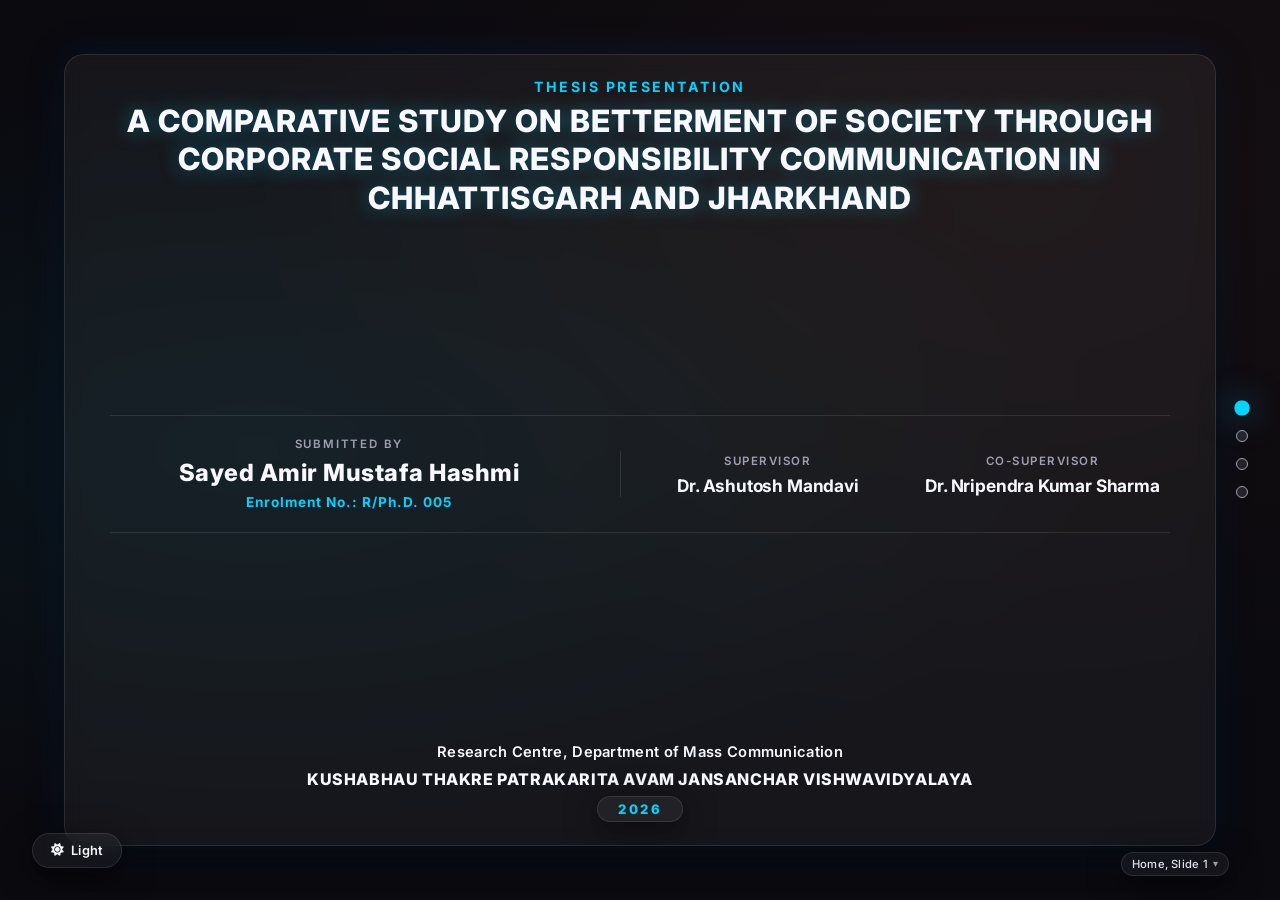
<file: index.html>
<!DOCTYPE html>
<html lang="en" data-theme="dark">
<head>
    <meta charset="UTF-8">
    <meta name="viewport" content="width=device-width, initial-scale=1.0">
    <title>Thesis Presentation | Sayed Amir Mustafa Hashmi</title>
    
    <!-- Google Fonts -->
    <link href="https://fonts.googleapis.com/css2?family=Inter:wght@300;400;500;600;700;800&display=swap" rel="stylesheet">
    
    <!-- Font Awesome -->
    <link rel="stylesheet" href="https://cdnjs.cloudflare.com/ajax/libs/font-awesome/6.0.0-beta3/css/all.min.css">
    
    <!-- Custom CSS -->
    <link rel="stylesheet" href="assets/css/style.css">
    
    <style>
        /* Specific Homepage Styles */
        .chapter-card {
            text-decoration: none;
            color: var(--text-main);
            display: flex;
            flex-direction: column;
            align-items: center;
            text-align: center;
            gap: 1rem;
        }
        
        .chapter-icon {
            font-size: 3rem;
            color: var(--accent-jh);
            text-shadow: var(--accent-glow-jh);
            margin-bottom: 1rem;
        }
        
        .chapter-num {
            font-size: 0.9rem;
            font-weight: 700;
            color: var(--text-muted);
            letter-spacing: 2px;
        }
        
        /* ── Slide 1 Maximized Viewport Styling (~90% Width & Height) ── */
        #slide-1 {
            height: 100vh;
            max-height: 100vh;
            padding: 3vh 3vw;
            display: flex;
            justify-content: center;
            align-items: center;
            box-sizing: border-box;
            overflow: hidden;
        }

        #slide-1 .thesis-hero-card {
            width: 90vw;
            max-width: 1600px;
            height: 88vh;
            max-height: 88vh;
            padding: clamp(1rem, 2.5vh, 2.4rem) clamp(1.2rem, 3.5vw, 3.5rem);
            display: flex;
            flex-direction: column;
            justify-content: space-between;
            align-items: center;
            text-align: center;
            box-sizing: border-box;
            border-radius: 20px;
            box-shadow: var(--card-shadow), 0 0 40px rgba(0, 102, 204, 0.15);
            overflow: hidden;
            position: relative;
        }

        #slide-1 .hero-card-header {
            width: 100%;
            display: flex;
            flex-direction: column;
            align-items: center;
        }

        #slide-1 .slide-subtitle {
            margin-bottom: clamp(0.2rem, 0.8vh, 0.6rem);
            text-transform: uppercase;
            letter-spacing: clamp(1.5px, 0.2vw, 3px);
            font-size: clamp(0.85rem, 1.1vw, 1.25rem);
            color: var(--accent-cg);
            font-weight: 700;
        }

        #slide-1 .slide-title {
            color: var(--text-main);
            max-width: 1450px;
            font-size: clamp(1.5rem, 2.4vw, 2.8rem);
            line-height: 1.25;
            letter-spacing: clamp(0.4px, 0.08vw, 1.2px);
            margin-bottom: 0;
            font-weight: 800;
            text-shadow: var(--neon-glow);
            text-transform: uppercase;
        }

        #slide-1 .hero-card-body {
            width: 100%;
            display: grid;
            grid-template-columns: 1fr 1.15fr;
            gap: clamp(1rem, 2.5vw, 3.5rem);
            align-items: center;
            padding: clamp(0.8rem, 2vh, 1.8rem) 0;
            border-top: 1px solid var(--bg-glass-border);
            border-bottom: 1px solid var(--bg-glass-border);
            margin: clamp(0.4rem, 1.2vh, 1.2rem) 0;
        }

        #slide-1 .scholar-block {
            text-align: center;
            display: flex;
            flex-direction: column;
            justify-content: center;
            align-items: center;
        }

        #slide-1 .scholar-block .block-label {
            font-size: clamp(0.72rem, 0.85vw, 0.95rem);
            color: var(--text-muted);
            text-transform: uppercase;
            letter-spacing: 1.8px;
            margin-bottom: 0.25rem;
            font-weight: 600;
        }

        #slide-1 .scholar-block h3 {
            font-size: clamp(1.3rem, 1.85vw, 2.1rem);
            font-weight: 800;
            margin-bottom: 0.2rem;
            color: var(--text-main);
            letter-spacing: 0.5px;
        }

        #slide-1 .scholar-block .scholar-enrolment {
            color: var(--accent-cg);
            font-weight: 700;
            font-size: clamp(0.85rem, 1.05vw, 1.2rem);
            letter-spacing: 1px;
            margin: 0;
        }

        #slide-1 .supervisors-block {
            display: grid;
            grid-template-columns: 1fr 1fr;
            gap: clamp(0.8rem, 1.5vw, 2rem);
            text-align: center;
            border-left: 1px solid var(--bg-glass-border);
            padding-left: clamp(0.8rem, 1.5vw, 2rem);
        }

        #slide-1 .supervisor-item .block-label {
            font-size: clamp(0.72rem, 0.85vw, 0.95rem);
            color: var(--text-muted);
            text-transform: uppercase;
            letter-spacing: 1.5px;
            margin-bottom: 0.25rem;
            font-weight: 600;
        }

        #slide-1 .supervisor-item h4 {
            font-size: clamp(1.05rem, 1.35vw, 1.5rem);
            color: var(--text-main);
            font-weight: 700;
            margin: 0;
            line-height: 1.3;
        }

        #slide-1 .institution-block {
            width: 100%;
            display: flex;
            flex-direction: column;
            align-items: center;
            padding-top: clamp(0.3rem, 1vh, 0.8rem);
        }

        #slide-1 .institution-block .dept-text {
            font-weight: 600;
            font-size: clamp(0.9rem, 1.15vw, 1.3rem);
            color: var(--text-main);
            margin-bottom: 0.25rem;
            letter-spacing: 0.3px;
        }

        #slide-1 .institution-block .univ-text {
            font-weight: 800;
            font-size: clamp(0.95rem, 1.25vw, 1.45rem);
            letter-spacing: 0.6px;
            text-transform: uppercase;
            color: var(--text-main);
            margin-bottom: 0.4rem;
            line-height: 1.3;
        }

        #slide-1 .institution-block .year-badge {
            display: inline-block;
            font-weight: 800;
            font-size: clamp(0.82rem, 1vw, 1.15rem);
            color: var(--accent-cg);
            letter-spacing: 2.5px;
            padding: 0.25rem 1.25rem;
            background: var(--bg-glass);
            border: 1px solid var(--bg-glass-border);
            border-radius: 25px;
            box-shadow: var(--card-shadow);
        }

        /* Responsive Breakpoints for Tablet & Mobile */
        @media (max-width: 900px) {
            #slide-1 .hero-card-body {
                grid-template-columns: 1fr;
                gap: 0.8rem;
            }
            #slide-1 .supervisors-block {
                border-left: none;
                padding-left: 0;
                border-top: 1px solid var(--bg-glass-border);
                padding-top: 0.6rem;
            }
        }

        @media (max-width: 768px) {
            #slide-1 {
                height: auto !important;
                min-height: 100vh !important;
                max-height: none !important;
                padding: 1.5rem 1rem !important;
                overflow-y: auto !important;
            }

            #slide-1 .thesis-hero-card {
                width: 100% !important;
                height: auto !important;
                max-height: none !important;
                padding: 1.2rem 1rem !important;
            }

            #slide-1 .supervisors-block {
                grid-template-columns: 1fr !important;
                gap: 0.5rem !important;
            }
        }
        .university-logo {
            filter: var(--logo-filter);
            transition: filter 0.4s ease;
        }
    </style>
</head>
<body>

    <div class="slide-container">
        
        <!-- Slide 1: Hero Section -->
        <section class="slide" id="slide-1">
            <div class="glass-card thesis-hero-card">
                <div class="hero-card-header">
                    <h2 class="slide-subtitle">Thesis Presentation</h2>
                    <h1 class="slide-title">
                        A COMPARATIVE STUDY ON BETTERMENT OF SOCIETY THROUGH CORPORATE SOCIAL RESPONSIBILITY COMMUNICATION IN CHHATTISGARH AND JHARKHAND
                    </h1>
                </div>
                
                <div class="hero-card-body">
                    <div class="scholar-block">
                        <p class="block-label">Submitted by</p>
                        <h3>Sayed Amir Mustafa Hashmi</h3>
                        <p class="scholar-enrolment">Enrolment No.: R/Ph.D. 005</p>
                    </div>
                    
                    <div class="supervisors-block">
                        <div class="supervisor-item">
                            <p class="block-label">Supervisor</p>
                            <h4>Dr. Ashutosh Mandavi</h4>
                        </div>
                        <div class="supervisor-item">
                            <p class="block-label">Co-Supervisor</p>
                            <h4>Dr. Nripendra Kumar Sharma</h4>
                        </div>
                    </div>
                </div>
                
                <div class="institution-block">
                    <p class="dept-text">
                        Research Centre, Department of Mass Communication
                    </p>
                    <p class="univ-text">
                        Kushabhau Thakre Patrakarita Avam Jansanchar Vishwavidyalaya
                    </p>
                    <span class="year-badge">
                        2026
                    </span>
                </div>
            </div>
        </section>

        <!-- Slide 2: Chapter Cards -->
        <section class="slide" id="thesis-structure">
            <h2 class="slide-title">Thesis Structure</h2>
            
            <div class="grid-7">
                <a href="chapter-01.html" class="glass-card chapter-card">
                    <div class="chapter-icon"><i class="fas fa-book-open"></i></div>
                    <div class="chapter-num">CHAPTER 01</div>
                    <h3>Introduction</h3>
                    <p style="font-size: 0.9rem; color: var(--text-muted);">CSR in India, state profiles, rationale</p>
                </a>
                
                <a href="chapter-02.html" class="glass-card chapter-card">
                    <div class="chapter-icon"><i class="fas fa-book-reader"></i></div>
                    <div class="chapter-num">CHAPTER 02</div>
                    <h3>Review of Literature</h3>
                    <p style="font-size: 0.9rem; color: var(--text-muted);">Theoretical evolution, research gaps</p>
                </a>
                
                <a href="chapter-03.html" class="glass-card chapter-card">
                    <div class="chapter-icon"><i class="fas fa-network-wired"></i></div>
                    <div class="chapter-num">CHAPTER 03</div>
                    <h3>Theoretical Framework</h3>
                    <p style="font-size: 0.9rem; color: var(--text-muted);">4 theories, Five-Pillar Framework</p>
                </a>
                
                <a href="chapter-04.html" class="glass-card chapter-card">
                    <div class="chapter-icon"><i class="fas fa-bullseye"></i></div>
                    <div class="chapter-num">CHAPTER 04</div>
                    <h3>Objectives & Hypotheses</h3>
                    <p style="font-size: 0.9rem; color: var(--text-muted);">5 objectives, 5 hypotheses</p>
                </a>
                
                <a href="chapter-05.html" class="glass-card chapter-card">
                    <div class="chapter-icon"><i class="fas fa-microscope"></i></div>
                    <div class="chapter-num">CHAPTER 05</div>
                    <h3>Research Methodology</h3>
                    <p style="font-size: 0.9rem; color: var(--text-muted);">Mixed-methods, 10 districts</p>
                </a>
                
                <a href="chapter-06.html" class="glass-card chapter-card" style="border-color: var(--accent-cg); box-shadow: var(--neon-glow);">
                    <div class="chapter-icon"><i class="fas fa-chart-pie" style="color: var(--accent-cg); text-shadow: var(--accent-glow-cg);"></i></div>
                    <div class="chapter-num">CHAPTER 06</div>
                    <h3>Data Analysis</h3>
                    <p style="font-size: 0.9rem; color: var(--text-muted);">400 surveys, 5 hypotheses tested</p>
                </a>
                
                <a href="chapter-07.html" class="glass-card chapter-card">
                    <div class="chapter-icon"><i class="fas fa-award"></i></div>
                    <div class="chapter-num">CHAPTER 07</div>
                    <h3>Findings & Conclusions</h3>
                    <p style="font-size: 0.9rem; color: var(--text-muted);">Key findings, recommendations</p>
                </a>
                
                <a href="appendices.html#fieldwork-gallery-slide" class="glass-card chapter-card">
                    <div class="chapter-icon"><i class="fas fa-camera"></i></div>
                    <div class="chapter-num">GALLERY</div>
                    <h3>Fieldwork Photographs</h3>
                    <p style="font-size: 0.9rem; color: var(--text-muted);">Fieldwork photographs from Chhattisgarh and Jharkhand</p>
                </a>
            </div>
        </section>

        <!-- Slide 3: Resource Cards -->
        <section class="slide" id="slide-3">
            <h2 class="slide-title">Additional Resources</h2>
            
            <div class="grid-3" style="margin-top: 2rem;">
                <a href="appendices.html" class="resource-card" data-gradient="pink">
                    <div class="resource-glow"></div>
                    <div class="resource-content">
                        <div class="resource-icon">📄</div>
                        <div>
                            <h3>Appendices</h3>
                            <p>Survey questionnaire, CSR expenditure data, Section 135</p>
                        </div>
                    </div>
                </a>
                
                <a href="bibliography.html" class="resource-card" data-gradient="cyan">
                    <div class="resource-glow"></div>
                    <div class="resource-content">
                        <div class="resource-icon">📚</div>
                        <div>
                            <h3>Bibliography</h3>
                            <p>164+ academic and policy references</p>
                        </div>
                    </div>
                </a>
                
                <a href="academic-engagements.html" class="resource-card" data-gradient="purple">
                    <div class="resource-glow"></div>
                    <div class="resource-content">
                        <div class="resource-icon">🎓</div>
                        <div>
                            <h3>Academic Engagements</h3>
                            <p>Publications and conference presentations</p>
                        </div>
                    </div>
                </a>
            </div>
        </section>

        <!-- Slide 4: Research Summary -->
        <section class="slide" id="slide-4" style="padding: 2rem; display: flex; flex-direction: column; justify-content: center; align-items: center;">
            <h2 class="slide-title" style="margin-bottom: 0.5rem; font-size: 2rem;">Research Summary — At a Glance</h2>
            
            <style>
                .summary-grid {
                    display: grid;
                    grid-template-columns: repeat(4, 1fr);
                    gap: 0.8rem;
                    width: 100%;
                    max-width: 1100px;
                    margin: 1.5rem auto 0 auto;
                }
                .summary-card {
                    position: relative;
                    min-height: 140px;
                    padding: 0.5rem;
                    display: flex;
                    flex-direction: column;
                    justify-content: center;
                    border: 1px solid var(--bg-glass-border);
                }
                .summary-card .default-state {
                    transition: opacity 0.3s ease, transform 0.3s ease;
                    opacity: 1;
                    transform: translateY(0);
                    display: flex;
                    flex-direction: column;
                    align-items: center;
                    text-align: center;
                    width: 100%;
                }
                .summary-card .hover-state {
                    position: absolute;
                    top: 50%;
                    left: 50%;
                    transform: translate(-50%, -50%) scale(0.9);
                    opacity: 0;
                    width: 95%;
                    transition: opacity 0.3s ease, transform 0.3s ease;
                    pointer-events: none;
                    display: flex;
                    flex-direction: column;
                    align-items: center;
                    text-align: center;
                }
                .summary-card:hover .default-state {
                    opacity: 0;
                    transform: translateY(-10px);
                }
                .summary-card:hover .hover-state {
                    opacity: 1;
                    transform: translate(-50%, -50%) scale(1);
                    pointer-events: auto;
                }
                .summary-icon {
                    font-size: 2.2rem;
                    margin-bottom: 0.5rem;
                }
                .summary-title {
                    font-size: 0.85rem;
                    font-weight: 700;
                    color: var(--text-main);
                    text-transform: uppercase;
                    letter-spacing: 0.5px;
                    margin: 0;
                }
                .summary-hover-text {
                    font-size: 0.75rem;
                    line-height: 1.4;
                    color: var(--text-main);
                    margin: 0;
                }
                @media (max-width: 900px) {
                    .summary-grid {
                        grid-template-columns: repeat(3, 1fr);
                    }
                }
                @media (max-width: 600px) {
                    .summary-grid {
                        grid-template-columns: repeat(2, 1fr);
                    }
                }
            </style>

            <div class="summary-grid">
                <!-- 1. STUDY DESIGN -->
                <div class="glass-card hover-magnify summary-card">
                    <div class="default-state">
                        <div class="summary-icon">🔬</div>
                        <h3 class="summary-title">Study Design</h3>
                    </div>
                    <div class="hover-state">
                        <p class="summary-hover-text">Retrospective (FY18-19 to FY22-23)<br>Mixed-Methods (400 Surveys, 40 Interviews)<br>Comparative (CG vs JH, 10 Districts)</p>
                    </div>
                </div>

                <!-- 2. THEORETICAL FRAMEWORK -->
                <div class="glass-card hover-magnify summary-card">
                    <div class="default-state">
                        <div class="summary-icon">🏛️</div>
                        <h3 class="summary-title">Framework</h3>
                    </div>
                    <div class="hover-state">
                        <p class="summary-hover-text">4 Grand Theories (Stakeholder, Two-Way Symmetrical, Agenda-Setting, Diffusion)<br>5-Pillar Framework</p>
                    </div>
                </div>

                <!-- 3. RESEARCH OBJECTIVES -->
                <div class="glass-card hover-magnify summary-card">
                    <div class="default-state">
                        <div class="summary-icon">🎯</div>
                        <h3 class="summary-title">Objectives</h3>
                    </div>
                    <div class="hover-state">
                        <p class="summary-hover-text">Compare CG vs JH communication outcomes across Education, Healthcare, Environment, and Livelihood</p>
                    </div>
                </div>

                <!-- 4. KEY FINDINGS -->
                <div class="glass-card hover-magnify summary-card">
                    <div class="default-state">
                        <div class="summary-icon">📊</div>
                        <h3 class="summary-title">Key Findings</h3>
                    </div>
                    <div class="hover-state">
                        <p class="summary-hover-text">CES Gap: CG 2.67 vs JH 1.89 (d=1.24)<br>Verbal/Local: CG 58/80% vs JH 32/54%<br>QoL Gap: CG 80% vs JH 62%<br>Banking Sector Highest Satisfaction</p>
                    </div>
                </div>

                <!-- 5. HYPOTHESIS RESULTS -->
                <div class="glass-card hover-magnify summary-card">
                    <div class="default-state">
                        <div class="summary-icon">✅</div>
                        <h3 class="summary-title">Hypotheses</h3>
                    </div>
                    <div class="hover-state">
                        <p class="summary-hover-text">H₁: Supported<br>H₂: Supported<br>H₃: Partially Supported<br>H₄: Supported<br>H₅: Supported</p>
                    </div>
                </div>

                <!-- 6. RECOMMENDATIONS -->
                <div class="glass-card hover-magnify summary-card">
                    <div class="default-state">
                        <div class="summary-icon">💡</div>
                        <h3 class="summary-title">Recommendations</h3>
                    </div>
                    <div class="hover-state">
                        <p class="summary-hover-text">Companies: 4 recs<br>NGOs: 3 recs<br>MCA: 5 policy recs</p>
                    </div>
                </div>

                <!-- 7. CONTRIBUTIONS -->
                <div class="glass-card hover-magnify summary-card">
                    <div class="default-state">
                        <div class="summary-icon">🌟</div>
                        <h3 class="summary-title">Contributions</h3>
                    </div>
                    <div class="hover-state">
                        <p class="summary-hover-text">Theoretical: Five-Pillar Framework<br>Practical: CES Metric, Guidelines</p>
                    </div>
                </div>
            </div>
        </section>

    </div>

    <!-- Scripts -->
    <script src="assets/js/theme.js"></script>
    <script src="assets/js/main.js"></script>
    <script src="assets/js/slide-number.js"></script>
</body>
</html>
</file>
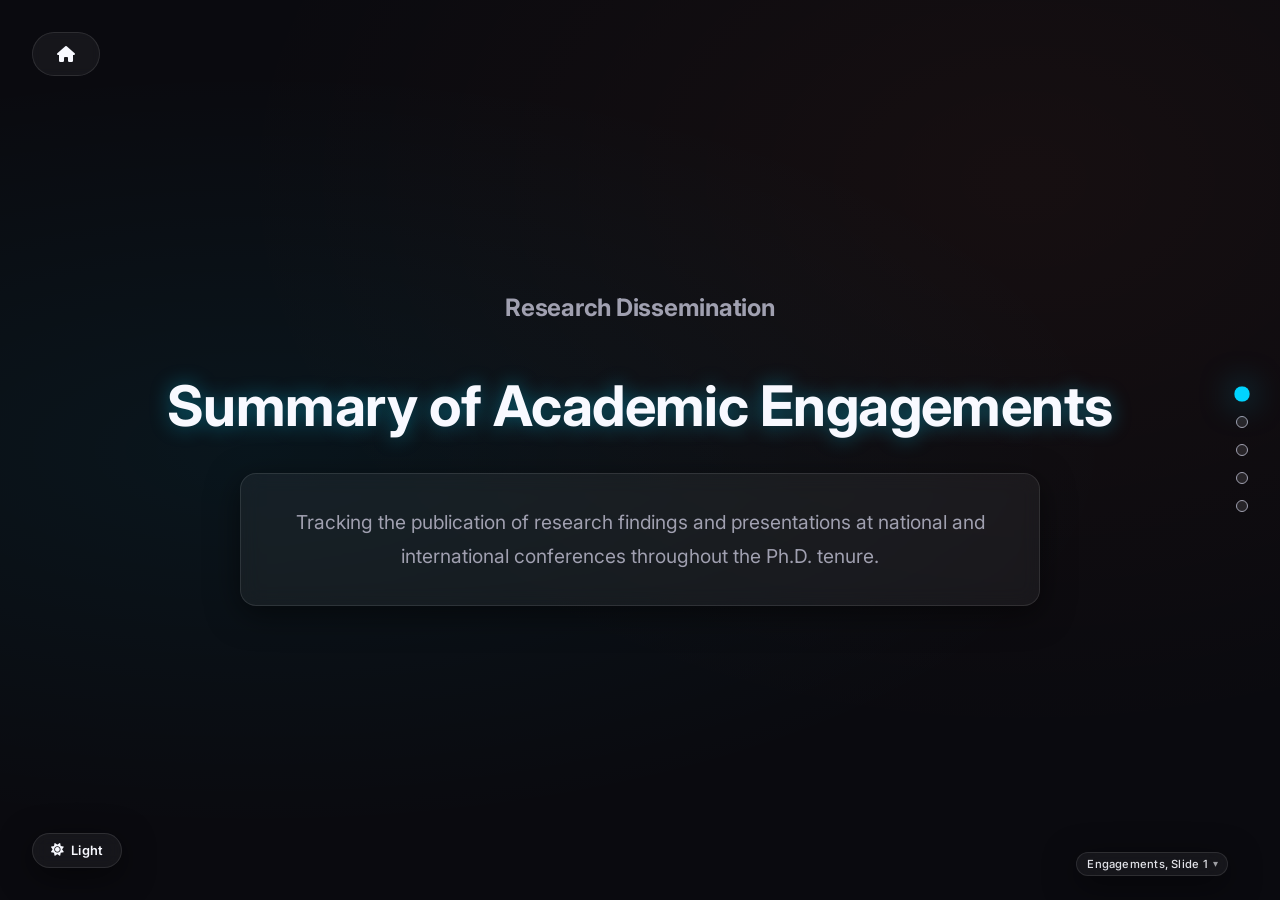
<file: academic-engagements.html>
<!DOCTYPE html>
<html lang="en" data-theme="dark">
<head>
    <meta charset="UTF-8">
    <meta name="viewport" content="width=device-width, initial-scale=1.0">
    <title>Academic Engagements | PhD Thesis Presentation</title>
    
    <link href="https://fonts.googleapis.com/css2?family=Inter:wght@300;400;500;600;700;800&display=swap" rel="stylesheet">
    <link rel="stylesheet" href="https://cdnjs.cloudflare.com/ajax/libs/font-awesome/6.0.0-beta3/css/all.min.css">
    <link rel="stylesheet" href="assets/css/style.css">
    
    <style>
        .report-table {
            width: 100%;
            border-collapse: collapse;
            background: var(--bg-glass);
            border-radius: 12px;
            overflow: hidden;
            box-shadow: var(--card-shadow);
        }
        
        .report-table th, .report-table td {
            padding: 0.8rem 1rem;
            text-align: left;
            border-bottom: 1px solid var(--bg-glass-border);
        }
        
        .report-table th {
            background: rgba(0, 102, 204, 0.15);
            font-weight: 700;
            color: var(--accent-cg);
        }
        
        .report-table tr:last-child td { border-bottom: none; }
        
        .pub-title {
            font-weight: 600;
            font-size: 1rem;
            color: var(--text-main);
            margin-bottom: 0.2rem;
        }
        
        .pub-journal {
            font-style: italic;
            color: var(--text-muted);
        }
        
        .pub-date {
            display: inline-block;
            background: rgba(255,255,255,0.1);
            padding: 0.2rem 0.6rem;
            border-radius: 4px;
            font-size: 0.85rem;
            margin-top: 0.5rem;
        }
        
        .doi-link {
            color: var(--accent-jh);
            text-decoration: none;
            display: inline-flex;
            align-items: center;
            gap: 0.3rem;
            margin-top: 0.5rem;
        }
        
        .doi-link:hover { text-decoration: underline; }
        
        .cert-grid {
            display: grid;
            grid-template-columns: repeat(auto-fill, minmax(200px, 1fr));
            gap: 1.5rem;
            width: 100%;
            max-width: 1000px;
        }
        
        .cert-item {
            background: var(--bg-primary);
            border: 1px solid var(--bg-glass-border);
            border-radius: 8px;
            padding: 1rem;
            text-align: center;
            transition: transform 0.3s ease;
        }
        
        .cert-item:hover { transform: translateY(-5px); box-shadow: var(--neon-glow); }
        
        .cert-icon {
            font-size: 3rem;
            color: var(--accent-cg);
            margin-bottom: 1rem;
        }
    </style>
</head>
<body>

    <a href="index.html#thesis-structure" class="back-btn"><i class="fas fa-home"></i></a>

    <div class="slide-container">
        
        <!-- Slide 1: Hero -->
        <section class="slide">
            <h2 class="slide-subtitle">Research Dissemination</h2>
            <h1 class="slide-title">Summary of Academic Engagements</h1>
            <div class="glass-card" style="text-align: center; max-width: 800px;">
                <p style="color: var(--text-muted); font-size: 1.2rem;">Tracking the publication of research findings and presentations at national and international conferences throughout the Ph.D. tenure.</p>
            </div>
        </section>

        <!-- Slide 2: PR 1 -->
        <section class="slide">
            <h2 class="slide-title">First Progress Report</h2>
            <h3 class="slide-subtitle">06/01/2024 to 06/07/2024</h3>
            
            <div style="width: 100%; max-width: 1000px;">
                <table class="report-table">
                    <thead>
                        <tr>
                            <th width="10%">S.No.</th>
                            <th width="60%">Publication Details</th>
                            <th width="30%">Type / Status</th>
                        </tr>
                    </thead>
                    <tbody>
                        <tr>
                            <td>1</td>
                            <td>
                                <div class="pub-title">Evaluating the Impact of CSR Messaging</div>
                                <div class="pub-journal">International Journal for Fundamental & Applied Research (IJFAR)</div>
                                <div class="pub-date"><i class="far fa-calendar-alt"></i> June 2024</div>
                                <a href="pdf/journals/csr-messaging-impact.pdf" download class="doi-link" style="margin-left: 15px;"><i class="fas fa-download"></i> Download PDF</a>
                            </td>
                            <td><span class="badge" style="background: rgba(40,167,69,0.2); color: var(--success-color);">Published</span></td>
                        </tr>
                        <tr>
                            <td>2</td>
                            <td>
                                <div class="pub-title">Communication Gaps in CSR Implementation</div>
                                <div class="pub-journal">International Journal for Fundamental & Applied Research (IJFAR)</div>
                                <div class="pub-date"><i class="far fa-calendar-alt"></i> June 2024</div>
                                <a href="pdf/journals/csr-communication-gaps.pdf" download class="doi-link" style="margin-left: 15px;"><i class="fas fa-download"></i> Download PDF</a>
                            </td>
                            <td><span class="badge" style="background: rgba(40,167,69,0.2); color: var(--success-color);">Published</span></td>
                        </tr>
                    </tbody>
                </table>
            </div>
        </section>

        <!-- Slide 3: PR 2 -->
        <section class="slide">
            <h2 class="slide-title">Second Progress Report</h2>
            <h3 class="slide-subtitle">07/07/2024 to 06/01/2025</h3>
            
            <div style="width: 100%; max-width: 1000px;">
                <table class="report-table">
                    <thead>
                        <tr>
                            <th width="10%">S.No.</th>
                            <th width="60%">Publication Details</th>
                            <th width="30%">Type / Status</th>
                        </tr>
                    </thead>
                    <tbody>
                        <tr>
                            <td>1</td>
                            <td>
                                <div class="pub-title">Digital Platforms and Public Engagement</div>
                                <div class="pub-journal">International Research & Reviews</div>
                                <div class="pub-date"><i class="far fa-calendar-alt"></i> September 2024</div>
                                <a href="pdf/journals/digital-platforms-public-engagement.pdf" download class="doi-link" style="margin-left: 15px;"><i class="fas fa-download"></i> Download PDF</a>
                            </td>
                            <td><span class="badge" style="background: rgba(40,167,69,0.2); color: var(--success-color);">Published</span></td>
                        </tr>
                        <tr>
                            <td>2</td>
                            <td>
                                <div class="pub-title">CSR Communication as a Tool for Public Awareness</div>
                                <div class="pub-journal">The Public (Peer-Reviewed Journal)</div>
                                <div class="pub-date"><i class="far fa-calendar-alt"></i> Oct-Dec 2024</div>
                                <a href="pdf/journals/csr-communication-public-awareness.pdf" download class="doi-link" style="margin-left: 15px;"><i class="fas fa-download"></i> Download PDF</a>
                            </td>
                            <td><span class="badge" style="background: rgba(40,167,69,0.2); color: var(--success-color);">Published</span></td>
                        </tr>
                    </tbody>
                </table>
            </div>
        </section>

        <!-- Slide 4: PR 3 -->
        <section class="slide">
            <h2 class="slide-title">Third Progress Report</h2>
            <h3 class="slide-subtitle">07/01/2025 to 06/07/2025</h3>
            
            <div style="width: 100%; max-width: 1000px;">
                <table class="report-table" style="font-size: 0.9rem;">
                    <thead>
                        <tr>
                            <th width="10%">S.No.</th>
                            <th width="60%">Publication Details</th>
                            <th width="30%">Type / Status</th>
                        </tr>
                    </thead>
                    <tbody>
                        <tr>
                            <td>1</td>
                            <td>
                                <div class="pub-title">CSR Communication and Tribal Empowerment in Chhattisgarh</div>
                                <div class="pub-journal">Gina Shodh Sangam</div>
                                <div class="pub-date"><i class="far fa-calendar-alt"></i> May 2025</div>
                                <a href="pdf/journals/csr-tribal-empowerment.pdf" download class="doi-link" style="margin-left: 15px;"><i class="fas fa-download"></i> Download PDF</a>
                            </td>
                            <td><span class="badge" style="background: rgba(40,167,69,0.2); color: var(--success-color);">Published</span></td>
                        </tr>
                        <tr>
                            <td>2</td>
                            <td>
                                <div class="pub-title">CSR Communication Strategies in Diversifying Teacher Training</div>
                                <div class="pub-journal">Book Chapter</div>
                                <div class="pub-date"><i class="far fa-calendar-alt"></i> April 2025</div>
                                <a href="pdf/journals/csr-teacher-training-book-chapter.pdf" download class="doi-link" style="margin-left: 15px;"><i class="fas fa-download"></i> Download PDF</a>
                            </td>
                            <td><span class="badge" style="background: rgba(0,102,204,0.2); color: var(--accent-cg);">Book Chapter</span></td>
                        </tr>
                        <tr>
                            <td>3</td>
                            <td>
                                <div class="pub-title">SPSS Approach to Data-Driven Sustainability</div>
                                <div class="pub-journal">Shodh Samalochan</div>
                                <div class="pub-date"><i class="far fa-calendar-alt"></i> March 2025</div>
                                <a href="pdf/journals/spss-data-sustainability.pdf" download class="doi-link" style="margin-left: 15px;"><i class="fas fa-download"></i> Download PDF</a>
                            </td>
                            <td><span class="badge" style="background: rgba(40,167,69,0.2); color: var(--success-color);">Published</span></td>
                        </tr>
                        <tr>
                            <td>4</td>
                            <td>
                                <div class="pub-title">CSR Communication Management for Sustainable Societal Development</div>
                                <div class="pub-journal">Book Chapter</div>
                                <div class="pub-date"><i class="far fa-calendar-alt"></i> March 2025</div>
                                <a href="pdf/journals/csr-communication-management.pdf" download class="doi-link" style="margin-left: 15px;"><i class="fas fa-download"></i> Download PDF</a>
                            </td>
                            <td><span class="badge" style="background: rgba(0,102,204,0.2); color: var(--accent-cg);">Book Chapter</span></td>
                        </tr>
                        <tr>
                            <td>5</td>
                            <td>
                                <div class="pub-title">CSR Communication and Betterment of Society</div>
                                <div class="pub-journal">Adhikar</div>
                                <div class="pub-date"><i class="far fa-calendar-alt"></i> February 2025</div>
                                <a href="pdf/journals/csr-societal-betterment.pdf" download class="doi-link" style="margin-left: 15px;"><i class="fas fa-download"></i> Download PDF</a>
                            </td>
                            <td><span class="badge" style="background: rgba(40,167,69,0.2); color: var(--success-color);">Published</span></td>
                        </tr>
                    </tbody>
                </table>
            </div>
        </section>

        <!-- Slide 5: PR 4 -->
        <section class="slide">
            <h2 class="slide-title">Fourth Progress Report</h2>
            <h3 class="slide-subtitle">07/07/2025 to 06/01/2026</h3>
            
            <div style="width: 100%; max-width: 1000px;">
                <table class="report-table" style="font-size: 0.85rem;">
                    <thead>
                        <tr>
                            <th width="10%">S.No.</th>
                            <th width="60%">Publication/Event Details</th>
                            <th width="30%">Type / Status</th>
                        </tr>
                    </thead>
                    <tbody>
                        <tr>
                            <td>1</td>
                            <td>
                                <div class="pub-title">Corporate Social Responsibility Communication and Beneficiary Perceptions</div>
                                <div class="pub-journal">Shreeshodhmantra</div>
                                <div class="pub-date"><i class="far fa-calendar-alt"></i> Jul-Sep 2025</div>
                                <a href="pdf/journals/csr-beneficiary-perceptions.pdf" download class="doi-link" style="margin-left: 15px;"><i class="fas fa-download"></i> Download PDF</a>
                            </td>
                            <td><span class="badge" style="background: rgba(40,167,69,0.2); color: var(--success-color);">Published</span></td>
                        </tr>
                        <tr>
                            <td>2</td>
                            <td>
                                <div class="pub-title">Media and Society</div>
                                <div class="pub-journal">National Webinar, Govt. College Kothi</div>
                                <div class="pub-date"><i class="far fa-calendar-alt"></i> Oct 13, 2025</div>
                                <a href="pdf/certificates/webinar-media-society-certificate.pdf" download class="doi-link" style="margin-left: 15px;"><i class="fas fa-download"></i> Download Certificate</a>
                            </td>
                            <td><span class="badge" style="background: rgba(255,193,7,0.2); color: var(--warning-color);">Webinar Presentation</span></td>
                        </tr>
                        <tr>
                            <td>3</td>
                            <td>
                                <div class="pub-title">Global Conference on Sustainable Futures (IMCD2025)</div>
                                <div class="pub-journal">AAFT University</div>
                                <div class="pub-date"><i class="far fa-calendar-alt"></i> Dec 15-16, 2025</div>
                                <a href="pdf/certificates/imcd2025-paper.pdf" download class="doi-link" style="margin-left: 15px;"><i class="fas fa-download"></i> Download PDF</a>
                                <a href="pdf/certificates/imcd2025-certificate-1.pdf" download class="doi-link" style="margin-left: 15px;"><i class="fas fa-download"></i> Download Certificate 1</a>
                                <a href="pdf/certificates/imcd2025-certificate-2.pdf" download class="doi-link" style="margin-left: 15px;"><i class="fas fa-download"></i> Download Certificate 2</a>
                            </td>
                            <td><span class="badge" style="background: rgba(255,107,53,0.2); color: var(--accent-jh);">Conference Presentation</span></td>
                        </tr>
                        <tr>
                            <td>4</td>
                            <td>
                                <div class="pub-title">International Conference on Artificial Intelligence</div>
                                <div class="pub-journal">Makhanlal Chaturvedi University</div>
                                <div class="pub-date"><i class="far fa-calendar-alt"></i> Dec 8-9, 2025</div>
                                <a href="pdf/certificates/ai-conference-certificate.pdf" download class="doi-link" style="margin-left: 15px;"><i class="fas fa-download"></i> Download Certificate</a>
                            </td>
                            <td><span class="badge" style="background: rgba(255,107,53,0.2); color: var(--accent-jh);">Conference Presentation</span></td>
                        </tr>
                    </tbody>
                </table>
            </div>
        </section>


    </div>

    <script src="assets/js/theme.js"></script>
    <script src="assets/js/main.js"></script>
    <script src="assets/js/slide-number.js"></script>
</body>
</html>
</file>
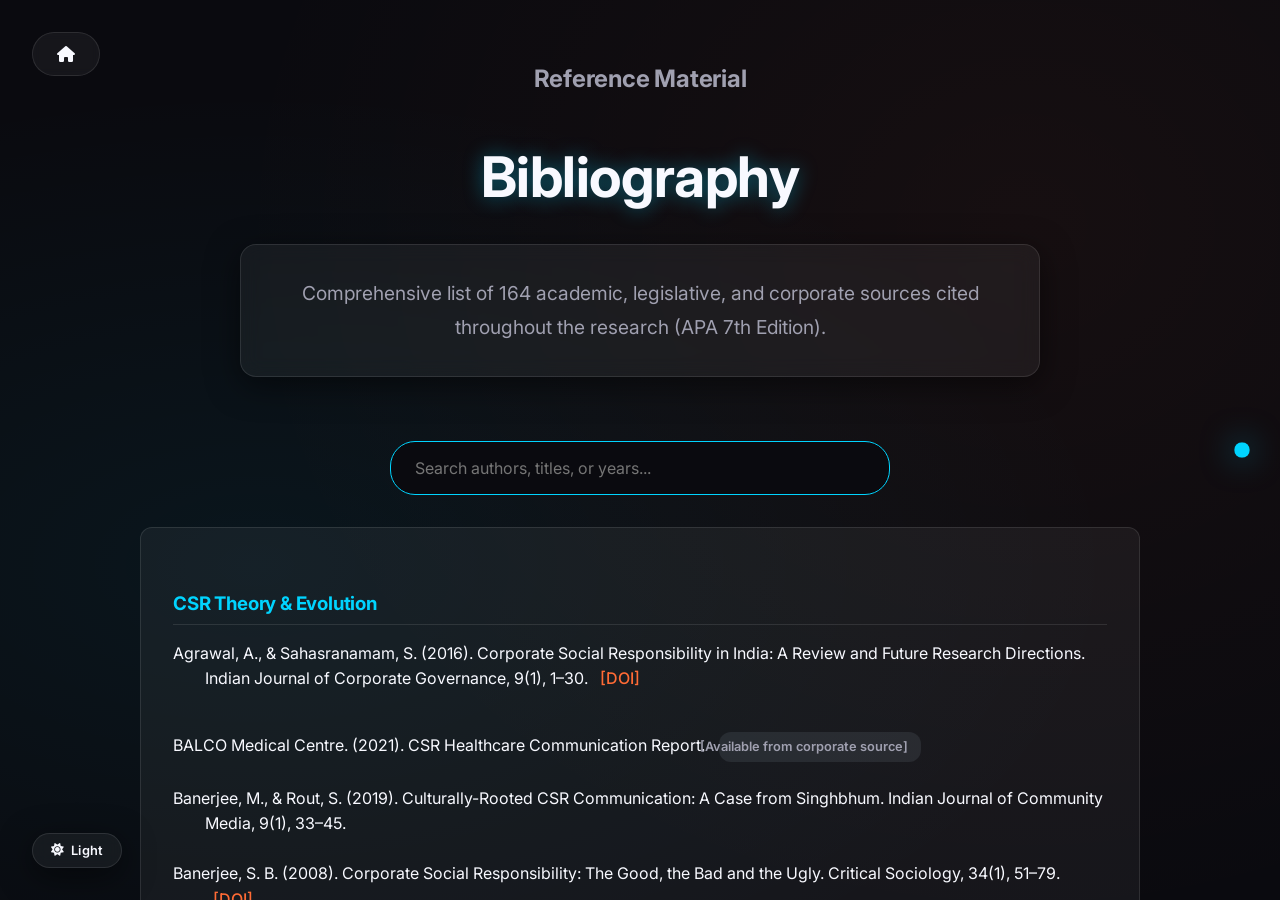
<file: bibliography.html>
﻿<!DOCTYPE html>
<html lang="en" data-theme="dark">
<head>
    <meta charset="UTF-8">
    <meta name="viewport" content="width=device-width, initial-scale=1.0">
    <title>Bibliography | PhD Thesis Presentation</title>
    <link href="https://fonts.googleapis.com/css2?family=Inter:wght@300;400;500;600;700;800&display=swap" rel="stylesheet">
    <link rel="stylesheet" href="https://cdnjs.cloudflare.com/ajax/libs/font-awesome/6.0.0-beta3/css/all.min.css">
    <link rel="stylesheet" href="assets/css/style.css">
    <style>
        .bib-container { width: 100%; max-width: 1000px; background: var(--bg-glass); border: 1px solid var(--bg-glass-border); border-radius: 12px; padding: 2rem; max-height: 60vh; overflow-y: auto; margin: 0 auto; }
        .bib-entry { margin-bottom: 1.5rem; padding-left: 2rem; text-indent: -2rem; line-height: 1.6; color: var(--text-main); }
        .bib-entry:hover { background: rgba(255,255,255,0.05); }
        .bib-category { color: var(--accent-cg); margin-top: 2rem; margin-bottom: 1rem; padding-bottom: 0.5rem; border-bottom: 1px solid var(--bg-glass-border); }
        .bib-search { width: 100%; max-width: 500px; padding: 1rem 1.5rem; border-radius: 25px; border: 1px solid var(--accent-cg); background: var(--bg-primary); color: var(--text-main); font-size: 1rem; margin-bottom: 2rem; outline: none; }
        .bib-search:focus { box-shadow: var(--neon-glow); }
        .doi-link { color: var(--accent-jh); text-decoration: none; margin-left: 8px; font-weight: 500; }
        .doi-link:hover { text-decoration: underline; }
        .search-container { text-align: center; margin-top: 2rem; width: 100%; }
    </style>
</head>
<body>
    <a href="index.html#thesis-structure" class="back-btn"><i class="fas fa-home"></i></a>
    <div class="slide-container">
        <section class="slide">
            <div style="text-align: center;">
                <h2 class="slide-subtitle">Reference Material</h2>
                <h1 class="slide-title">Bibliography</h1>
                <div class="glass-card" style="display: inline-block; max-width: 800px; margin-bottom: 2rem;">
                    <p style="color: var(--text-muted); font-size: 1.2rem;">Comprehensive list of 164 academic, legislative, and corporate sources cited throughout the research (APA 7th Edition).</p>
                </div>
            </div>
            
            <div class="search-container">
                <input type="text" class="bib-search" id="bibSearch" placeholder="Search authors, titles, or years...">
            </div>
            
            <div class="bib-container" id="bibContainer">
                <h3 class="bib-category">CSR Theory & Evolution</h3>
<div class="bib-entry">Agrawal, A., & Sahasranamam, S. (2016). Corporate Social Responsibility in India: A Review and Future Research Directions. Indian Journal of Corporate Governance, 9(1), 1–30. <a href="https://doi.org/10.1177/0974686216632555" target="_blank" class="doi-link">[DOI]</a></div>
<div class="bib-entry">BALCO Medical Centre. (2021). CSR Healthcare Communication Report. <span class="badge" style="background: rgba(108,117,125,0.2); color: var(--text-muted); font-size: 0.8rem; margin-left: 10px;">[Available from corporate source]</span></div>
<div class="bib-entry">Banerjee, M., & Rout, S. (2019). Culturally-Rooted CSR Communication: A Case from Singhbhum. Indian Journal of Community Media, 9(1), 33–45.</div>
<div class="bib-entry">Banerjee, S. B. (2008). Corporate Social Responsibility: The Good, the Bad and the Ugly. Critical Sociology, 34(1), 51–79. <a href="https://doi.org/10.1177/0896920507084623" target="_blank" class="doi-link">[DOI]</a></div>
<div class="bib-entry">Beck, U. (2000). What is Globalization? Polity Press. <a href="https://www.worldcat.org/search?q=Beck,+U." target="_blank" class="doi-link">[WorldCat]</a></div>
<div class="bib-entry">Beck, U. (2005). Power in the Global Age: A New Global Political Economy. Polity Press. <a href="https://www.worldcat.org/search?q=Beck,+U." target="_blank" class="doi-link">[WorldCat]</a></div>
<div class="bib-entry">Bhattacharya, C. B., Korschun, D., & Sen, S. (2009). Strengthening Stakeholder-Company Relationships Through Mutually Beneficial Corporate Social Responsibility Initiatives. Journal of Business Ethics, 85(S2), 257–272. <a href="https://doi.org/10.1007/s10551-008-9730-3" target="_blank" class="doi-link">[DOI]</a></div>
<div class="bib-entry">Blowfield, M., & Frynas, J. G. (2005). Setting New Agendas: Critical Perspectives on CSR in the Developing World. International Affairs, 81(3), 499–513. <a href="https://doi.org/10.1111/j.1468-2346.2005.00465.x" target="_blank" class="doi-link">[DOI]</a></div>
<div class="bib-entry">Blowfield, M., & Murray, A. (2019). Corporate Responsibility (4th ed.). Oxford University Press. <a href="https://www.worldcat.org/search?q=Blowfield,+M.,+&+Murray,+A." target="_blank" class="doi-link">[WorldCat]</a></div>
<div class="bib-entry">Bowen, H. R. (1953). Social Responsibilities of the Businessman. Harper & Row.</div>
<div class="bib-entry">BP. (2019). Corporate Social Responsibility Report. <span class="badge" style="background: rgba(108,117,125,0.2); color: var(--text-muted); font-size: 0.8rem; margin-left: 10px;">[Available from corporate source]</span></div>
<div class="bib-entry">Braun, V., & Clarke, V. (2006). Using Thematic Analysis in Psychology. Sage Publications. <a href="https://www.worldcat.org/search?q=Braun,+V.,+&+Clarke,+V." target="_blank" class="doi-link">[WorldCat]</a></div>
<div class="bib-entry">Capriotti, P. (2011). Communicating CSR Through the Internet. Corporate Communications: An International Journal, 16(1), 5–19. <a href="https://doi.org/10.1108/13563281111100936" target="_blank" class="doi-link">[DOI]</a></div>
<div class="bib-entry">Carroll, A. B. (1991). The Pyramid of Corporate Social Responsibility: Toward the Moral Management of Organizational Stakeholders. Business Horizons, 34(4), 39–48. <a href="https://doi.org/10.1016/0007-6813(91)90005-G" target="_blank" class="doi-link">[DOI]</a></div>
<div class="bib-entry">Carroll, A. B. (2016). Carroll’s Pyramid of CSR: Taking Another Look. International Journal of Corporate Social Responsibility, 1(1), 1–8. <a href="https://doi.org/10.1186/s40991-016-0004-6" target="_blank" class="doi-link">[DOI]</a></div>
<div class="bib-entry">Crane, A., Matten, D., Glozer, S., & Spence, L. J. (2019). Business Ethics: Managing Corporate Citizenship and Sustainability in the Age of Globalization (5th ed.). Oxford University Press. <a href="https://www.worldcat.org/search?q=Crane,+A.,+Matten,+D.,+Glozer,+S.,+&+Spence,+L.+J." target="_blank" class="doi-link">[WorldCat]</a></div>
<div class="bib-entry">Du, S., Bhattacharya, C. B., & Sen, S. (2010). Maximizing Business Returns to Corporate Social Responsibility (CSR): The Role of CSR Communication. International Journal of Management Reviews, 12(1), 8–19. <a href="https://doi.org/10.1111/j.1468-2370.2009.00276.x" target="_blank" class="doi-link">[DOI]</a></div>
<div class="bib-entry">Freeman, R. E. (1984). Strategic Management: A Stakeholder Approach. Pitman Publishing.</div>
<div class="bib-entry">Grunig, J. E., & Hunt, T. (1984). Managing Public Relations. Holt, Rinehart & Winston.</div>
<div class="bib-entry">McCombs, M. E., & Shaw, D. L. (1972). The Agenda-Setting Function of Mass Media. Public Opinion Quarterly, 36(2), 176–187. <a href="https://doi.org/10.1086/267990" target="_blank" class="doi-link">[DOI]</a></div>
<div class="bib-entry">Porter, M. E., & Kramer, M. R. (2006). Strategy and Society: The Link Between Competitive Advantage and Corporate Social Responsibility. Harvard Business Review, 84(12), 78–92. <a href="https://www.worldcat.org/search?q=Porter,+M.+E.,+&+Kramer,+M.+R." target="_blank" class="doi-link">[WorldCat]</a></div>
<div class="bib-entry">Porter, M. E., & Kramer, M. R. (2011). Creating Shared Value. Harvard Business Review, 89(1–2), 62–77. <a href="https://www.worldcat.org/search?q=Porter,+M.+E.,+&+Kramer,+M.+R." target="_blank" class="doi-link">[WorldCat]</a></div>
<div class="bib-entry">Rogers, E. M. (1962). Diffusion of Innovations (1st ed.). The Free Press.</div>
<div class="bib-entry">Sen, A. (1999). Development as Freedom. Oxford University Press. <a href="https://www.worldcat.org/search?q=Sen,+A." target="_blank" class="doi-link">[WorldCat]</a></div>
<h3 class="bib-category">CSR in India</h3>
<div class="bib-entry">Ministry of Corporate Affairs. (2013a). Companies Act, 2013: CSR Rules and Guidelines. <a href="https://www.google.com/search?q=Ministry+of+Corporate+Affairs" target="_blank" class="doi-link">[Official Source]</a></div>
<div class="bib-entry">Ministry of Corporate Affairs. (2013b). The Companies Act, 2013. <a href="https://www.google.com/search?q=Ministry+of+Corporate+Affairs" target="_blank" class="doi-link">[Official Source]</a></div>
<div class="bib-entry">Ministry of Corporate Affairs. (2014). Schedule VII: CSR Activities. <a href="https://www.google.com/search?q=Ministry+of+Corporate+Affairs" target="_blank" class="doi-link">[Official Source]</a></div>
<div class="bib-entry">Ministry of Corporate Affairs. (2019). The Companies (Amendment) Act, 2019. <a href="https://www.google.com/search?q=Ministry+of+Corporate+Affairs" target="_blank" class="doi-link">[Official Source]</a></div>
<div class="bib-entry">Ministry of Corporate Affairs. (2020a). Annual Report on CSR Compliance. <a href="https://www.google.com/search?q=Ministry+of+Corporate+Affairs" target="_blank" class="doi-link">[Official Source]</a></div>
<div class="bib-entry">Ministry of Corporate Affairs. (2020b). National CSR Data Portal. <a href="https://csr.gov.in" target="_blank" class="doi-link">[Open]</a></div>
<div class="bib-entry">Ministry of Corporate Affairs. (2021a). CSR Amendment Rules and Impact Assessment Guidelines. <a href="https://www.google.com/search?q=Ministry+of+Corporate+Affairs" target="_blank" class="doi-link">[Official Source]</a></div>
<div class="bib-entry">Ministry of Corporate Affairs. (2021b). CSR Disclosure Reports of Major Companies in Chhattisgarh and Jharkhand. <a href="https://www.google.com/search?q=Ministry+of+Corporate+Affairs" target="_blank" class="doi-link">[Official Source]</a></div>
<div class="bib-entry">Ministry of Corporate Affairs. (2022a). National CSR Data Portal - Healthcare Statistics. <a href="https://www.google.com/search?q=Ministry+of+Corporate+Affairs" target="_blank" class="doi-link">[Official Source]</a></div>
<div class="bib-entry">Ministry of Corporate Affairs. (2022b). National CSR Data Portal - Sectoral CSR Expenditure. <a href="https://www.google.com/search?q=Ministry+of+Corporate+Affairs" target="_blank" class="doi-link">[Official Source]</a></div>
<div class="bib-entry">Ministry of Corporate Affairs. (2024). Rajya Sabha Starred Question No. 156: CSR Expenditure Data from FY 2018-19 to FY 2022-23. <a href="https://sansad.in/getFile/annex/266/AS156_0f1rPB.pdf" target="_blank" class="doi-link">[Open]</a></div>
<div class="bib-entry">Mitra, N., & Akhtar, A. (2020). Mandatory CSR in India: The Law, The Landscape and The Lacunae. International Journal of Corporate Social Responsibility, 5(1), 1–11. <a href="https://doi.org/10.1186/s40991-020-00052-4" target="_blank" class="doi-link">[DOI]</a></div>
<div class="bib-entry">Narayana, S. A. (2019). Corporate Social Responsibility in India: Challenges and Prospects. Indian Journal of Corporate Governance, 12(1), 34–49. <a href="https://doi.org/10.1177/0974686219836588" target="_blank" class="doi-link">[DOI]</a></div>
<div class="bib-entry">Sahasranamam, S., & Arya, B. (2020). The Politics of Mandated Corporate Social Responsibility: Evidence from the Indian Companies Act 2013. SSRN Electronic Journal. <a href="https://doi.org/10.2139/ssrn.3648914" target="_blank" class="doi-link">[DOI]</a></div>
<div class="bib-entry">Sahasranamam, S., Arya, B., & Sud, M. (2020). Ownership Structure and Corporate Social Responsibility in an Emerging Market. Asia Pacific Journal of Management, 37(4), 1165–1192. <a href="https://doi.org/10.1007/s10490-019-09663-3" target="_blank" class="doi-link">[DOI]</a></div>
<div class="bib-entry">Singh, R., & Agrawal, R. (2020). Regional Inequalities in CSR Implementation: A Study of Indian States. Indian Journal of Corporate Law and Policy Studies, 5(1), 25–41.</div>
<div class="bib-entry">Sundar, P. (2013). Business and Community: The Story of Corporate Social Responsibility in India. Sage Publications. <a href="https://www.worldcat.org/search?q=Sundar,+P." target="_blank" class="doi-link">[WorldCat]</a></div>
<h3 class="bib-category">CSR Communication</h3>
<div class="bib-entry">Capriotti, P. (2011). Communicating CSR Through the Internet. Corporate Communications: An International Journal, 16(1), 5–19. <a href="https://doi.org/10.1108/13563281111100936" target="_blank" class="doi-link">[DOI]</a></div>
<div class="bib-entry">Chaudhuri, R. (2018). Communication Challenges in CSR: An Indian Perspective. Journal of Development Communication, 29(1), 22–34.</div>
<div class="bib-entry">Du, S., Bhattacharya, C. B., & Sen, S. (2010). Maximizing Business Returns to Corporate Social Responsibility (CSR): The Role of CSR Communication. International Journal of Management Reviews, 12(1), 8–19. <a href="https://doi.org/10.1111/j.1468-2370.2009.00276.x" target="_blank" class="doi-link">[DOI]</a></div>
<div class="bib-entry">Morsing, M., & Schultz, M. (2006). Corporate Social Responsibility Communication: Stakeholder Information, Response and Involvement Strategies. Business Ethics: A European Review, 15(4), 323–338. <a href="https://doi.org/10.1111/j.1467-8608.2006.00460.x" target="_blank" class="doi-link">[DOI]</a></div>
<div class="bib-entry">Sahni, S. (2016). Communicating CSR in India: An Analysis of Select Indian Corporate Websites. Global Media Journal - Indian Edition, 7(2).</div>
<div class="bib-entry">Sharma, A. (2019). Bridging the Communication Gap: CSR Theory and Rural India. Asian Journal of Communication Studies, 11(2), 60–78.</div>
<div class="bib-entry">Singh, R. (2018). Glocalization of CSR in Indian Business Communication. Journal of Indian Business Research, 10(1), 22–38. <a href="https://doi.org/10.1108/JIBR-01-2017-0009" target="_blank" class="doi-link">[DOI]</a></div>
<h3 class="bib-category">Tribal & Development Studies</h3>
<div class="bib-entry">Guha, R. (2007). India After Gandhi: The History of the World’s Largest Democracy. HarperCollins.</div>
<div class="bib-entry">Kumar, S., & Xaxa, V. (2018). Tribal Participation in CSR Projects: A Review of Challenges. Journal of Development Practice, 6(1), 55–68.</div>
<div class="bib-entry">Sahoo, S., & Nayak, B. P. (2008). Tribal Studies in India: Contemporary Concerns. Manak Publications.</div>
<div class="bib-entry">Swaniti Initiative. (2022). Jharkhand: The Road Ahead. <a href="https://www.swaniti.com/wp-content/uploads/2022/10/Brief-Note-on-Jharkhands-Development.pdf" target="_blank" class="doi-link">[Open]</a></div>
<div class="bib-entry">Tribal Research Institute. (2019a). Cultural Practices and Festivals of Jharkhand Tribes.</div>
<div class="bib-entry">Tribal Research Institute. (2019b). Demographics and Distribution of Tribes in Jharkhand.</div>
<div class="bib-entry">Tribal Research, & Institute, T. (2019a). Cultural Practices of Tribes in Chhattisgarh.</div>
<div class="bib-entry">Tribal Research, & Institute, T. (2019b). Tribal Demographics of Chhattisgarh.</div>
<div class="bib-entry">Xaxa, V. (2016a). State, Society, and Tribes: Issues in Post-Colonial India. Pearson Education. <a href="https://www.worldcat.org/search?q=Xaxa,+V." target="_blank" class="doi-link">[WorldCat]</a></div>
<div class="bib-entry">Xaxa, V. (2016b). Tribes and Indian National Identity: Location of Exclusion and Marginality. The Brown Journal of World Affairs, 23(1), 173–188. <a href="https://doi.org/10.26300/6518-8k14" target="_blank" class="doi-link">[DOI]</a></div>
<h3 class="bib-category">Research Methodology</h3>
<div class="bib-entry">Braun, V., & Clarke, V. (2006). Using Thematic Analysis in Psychology. Sage Publications. <a href="https://www.worldcat.org/search?q=Braun,+V.,+&+Clarke,+V." target="_blank" class="doi-link">[WorldCat]</a></div>
<div class="bib-entry">Field, A. (2018). Discovering Statistics Using IBM SPSS Statistics (5th ed.). Sage Publications. <a href="https://www.worldcat.org/search?q=Field,+A." target="_blank" class="doi-link">[WorldCat]</a></div>
<div class="bib-entry">Guest, G., Bunce, A., & Johnson, L. (2006). How Many Interviews Are Enough? An Experiment with Data Saturation and Variability. Sage Publications. <a href="https://www.worldcat.org/search?q=Guest,+G.,+Bunce,+A.,+&+Johnson,+L." target="_blank" class="doi-link">[WorldCat]</a></div>
<div class="bib-entry">Kvale, S., & Brinkmann, S. (2015). InterViews: Learning the Craft of Qualitative Research Interviewing (3rd ed.). Sage Publications. <a href="https://www.worldcat.org/search?q=Kvale,+S.,+&+Brinkmann,+S." target="_blank" class="doi-link">[WorldCat]</a></div>
<div class="bib-entry">Nowell, L. S., Norris, J. M., White, D. E., & Moules, N. J. (2017). Thematic Analysis: Striving to Meet the Trustworthiness Criteria. International Journal of Qualitative Methods, 16(1), 1–13. <a href="https://doi.org/10.1177/1609406917733847" target="_blank" class="doi-link">[DOI]</a></div>
<div class="bib-entry">Palinkas, L. A., Horwitz, S. M., Green, C. A., Wisdom, J. P., Duan, N., & Hoagwood, K. (2015). Purposeful Sampling for Qualitative Data Collection and Analysis in Mixed Method Implementation Research. Administration and Policy in Mental Health and Mental Health Services Research, 42(5), 533–544. <a href="https://doi.org/10.1007/s10488-013-0528-y" target="_blank" class="doi-link">[DOI]</a></div>
<div class="bib-entry">Patton, M. Q. (2015). Qualitative Research and Evaluation Methods (4th ed.). Sage Publications. <a href="https://www.worldcat.org/search?q=Patton,+M.+Q." target="_blank" class="doi-link">[WorldCat]</a></div>
<div class="bib-entry">Saldaña, J. (2021). The Coding Manual for Qualitative Researchers (4th ed.). Sage Publications. <a href="https://www.worldcat.org/search?q=Saldaña,+J." target="_blank" class="doi-link">[WorldCat]</a></div>
<div class="bib-entry">Sekaran, U., & Bougie, R. (2016). Research Methods for Business: A Skill Building Approach (7th ed.). Wiley. <a href="https://www.worldcat.org/search?q=Sekaran,+U.,+&+Bougie,+R." target="_blank" class="doi-link">[WorldCat]</a></div>
<h3 class="bib-category">State-Specific (Chhattisgarh & Jharkhand)</h3>
<div class="bib-entry">Department of Industry Chhattisgarh. (2020). Industrial Development and Investment Report.</div>
<div class="bib-entry">Department of Industry Jharkhand. (2020). Industrial Development and Investment Report.</div>
<div class="bib-entry">Government of Chhattisgarh. (2020). Brief History of Chhattisgarh.</div>
<div class="bib-entry">Government of Chhattisgarh. (2021a). Economic Survey of Chhattisgarh.</div>
<div class="bib-entry">Government of Chhattisgarh. (2021b). State Statistical Abstract.</div>
<div class="bib-entry">Government of Jharkhand. (2020). History and Formation of Jharkhand.</div>
<div class="bib-entry">Government of Jharkhand. (2021a). Economic Survey of Jharkhand.</div>
<div class="bib-entry">Government of Jharkhand. (2021b). Statistical Handbook of Jharkhand.</div>
<div class="bib-entry">International Journal of Scientific Development, & Research. (2023). CSR Activities in Chhattisgarh: A Comprehensive Analysis (Vol. 8, Number 7). <a href="https://www.ijsdr.org/papers/IJSDR2307135.pdf" target="_blank" class="doi-link">[Open]</a></div>
<div class="bib-entry">KPMG. (2017a). Emerging Sectors in Chhattisgarh: Opportunities for Industry and Services. <span class="badge" style="background: rgba(108,117,125,0.2); color: var(--text-muted); font-size: 0.8rem; margin-left: 10px;">[Available from corporate source]</span></div>
<div class="bib-entry">KPMG. (2017b). Emerging Sectors in Jharkhand: Opportunities for Industry and Services. <span class="badge" style="background: rgba(108,117,125,0.2); color: var(--text-muted); font-size: 0.8rem; margin-left: 10px;">[Available from corporate source]</span></div>
<div class="bib-entry">KPMG. (2018). CSR Practices in Mineral-Rich States of India. <span class="badge" style="background: rgba(108,117,125,0.2); color: var(--text-muted); font-size: 0.8rem; margin-left: 10px;">[Available from corporate source]</span></div>
<div class="bib-entry">Sarva Shiksha Abhiyan. (2020a). School Infrastructure and Enrollment Report: Chhattisgarh. <a href="#" class="doi-link">[Official Portal]</a></div>
<div class="bib-entry">Sarva Shiksha Abhiyan. (2020b). School Infrastructure and Enrollment Report: Jharkhand. <a href="#" class="doi-link">[Official Portal]</a></div>
<div class="bib-entry">Sinha, N. (2018). CSR in Tribal Regions: Case Studies from Chhattisgarh and Jharkhand. Journal of CSR and Development, 8(4), 112–118.</div>
<h3 class="bib-category">Government Reports & Policy Documents</h3>
<div class="bib-entry">Census of India. (2011a). A-10 State Primary Census Abstract Data. <a href="#" class="doi-link">[Official Portal]</a></div>
<div class="bib-entry">Census of India. (2011b). District-wise Population and Urbanization Report. <a href="#" class="doi-link">[Official Portal]</a></div>
<div class="bib-entry">Census of India. (2011c). Population by Religion, Caste, and Gender. <a href="#" class="doi-link">[Official Portal]</a></div>
<div class="bib-entry">Forest Survey of India. (2021). India State of Forest Report.</div>
<div class="bib-entry">International Labour Organisation. (2018). Decent Work and the 2030 Agenda for Sustainable Development.</div>
<div class="bib-entry">Ministry of Mines. (2020). Annual Report on Mineral Production and Reserves.</div>
<div class="bib-entry">Ministry of Rural Development. (2019). Poverty Estimates by State.</div>
<div class="bib-entry">Ministry of Statistics, & Implementation, P. (2020). Sustainable Development Goals - National Indicator Framework Progress Report.</div>
<div class="bib-entry">Ministry of Tribal Affairs. (2020). Status of Tribal Languages in India.</div>
<div class="bib-entry">National Family Health Survey. (2021). Health Indicators: Chhattisgarh and Jharkhand. <a href="#" class="doi-link">[Official Portal]</a></div>
<div class="bib-entry">National Statistical Office. (2018). State Literacy and Educational Attainment Survey.</div>
<div class="bib-entry">NITI Aayog. (2021). Aspirational Districts Programme: Progress Report. <a href="https://www.google.com/search?q=NITI+Aayog" target="_blank" class="doi-link">[Official Source]</a></div>
<div class="bib-entry">Ruggie, J. G. (2011). Guiding Principles on Business and Human Rights: Implementing the United Nations 'Protect, Respect and Remedy' Framework. United Nations. <a href="https://www.ohchr.org/documents/publications/GuidingprinciplesBusinesshr_eN.pdf" target="_blank" class="doi-link">[Open]</a></div>
<div class="bib-entry">UNDP. (2020). Human Development Report. <a href="https://www.google.com/search?q=UNDP" target="_blank" class="doi-link">[Official Source]</a></div>
<div class="bib-entry">UNICEF. (2020). The State of the World’s Children.</div>
<div class="bib-entry">United Nations. (2015). Sustainable Development Goals. <a href="https://www.un.org/sustainabledevelopment/sustainable-consumption-production" target="_blank" class="doi-link">[Open]</a></div>
<div class="bib-entry">World Bank. (2020). Poverty and Shared Prosperity. <a href="https://www.google.com/search?q=World+Bank" target="_blank" class="doi-link">[Official Source]</a></div>
<div class="bib-entry">World Health Organization. (2019). World Health Statistics.</div>
<h3 class="bib-category">Corporate Reports & Industry Publications</h3>
<div class="bib-entry">BALCO Medical Centre. (2021). CSR Healthcare Communication Report. <span class="badge" style="background: rgba(108,117,125,0.2); color: var(--text-muted); font-size: 0.8rem; margin-left: 10px;">[Available from corporate source]</span></div>
<div class="bib-entry">BP. (2019). Corporate Social Responsibility Report. <span class="badge" style="background: rgba(108,117,125,0.2); color: var(--text-muted); font-size: 0.8rem; margin-left: 10px;">[Available from corporate source]</span></div>
<div class="bib-entry">Central Coalfields Limited. (2022). Environmental Sustainability Through CSR.</div>
<div class="bib-entry">Centre for Social Markets. (2019). Understanding CSR Communication in India.</div>
<div class="bib-entry">CII. (2020). CSR Compendium: Best Practices. <span class="badge" style="background: rgba(108,117,125,0.2); color: var(--text-muted); font-size: 0.8rem; margin-left: 10px;">[Available from corporate source]</span></div>
<div class="bib-entry">CRISIL. (2018). CSR in India: Trends and Analysis. <span class="badge" style="background: rgba(108,117,125,0.2); color: var(--text-muted); font-size: 0.8rem; margin-left: 10px;">[Available from corporate source]</span></div>
<div class="bib-entry">Elkington, J. (1997). Cannibals with Forks: The Triple Bottom Line of 21st Century Business. New Society Publishers.</div>
<div class="bib-entry">FICCI. (2019). CSR: Towards a Better Future. <span class="badge" style="background: rgba(108,117,125,0.2); color: var(--text-muted); font-size: 0.8rem; margin-left: 10px;">[Available from corporate source]</span></div>
<div class="bib-entry">Jindal Steel, & Limited, P. (2022). Health CSR Activities Report - Raigarh. <span class="badge" style="background: rgba(108,117,125,0.2); color: var(--text-muted); font-size: 0.8rem; margin-left: 10px;">[Available from corporate source]</span></div>
<div class="bib-entry">McKinsey & Company. (2021). The Importance of CSR to Employee Retention and Engagement. <a href="https://www.mckinsey.com" target="_blank" class="doi-link">[Open]</a></div>
<div class="bib-entry">NMDC Limited. (2022). CSR Report. <span class="badge" style="background: rgba(108,117,125,0.2); color: var(--text-muted); font-size: 0.8rem; margin-left: 10px;">[Available from corporate source]</span></div>
<div class="bib-entry">NMDC Ltd. (2021). CSR Initiatives in Tribal Areas of Bastar Division. <span class="badge" style="background: rgba(108,117,125,0.2); color: var(--text-muted); font-size: 0.8rem; margin-left: 10px;">[Available from corporate source]</span></div>
<div class="bib-entry">NTPC Ltd. (2020). CSR & Sustainability Report 2019-20.</div>
<div class="bib-entry">Polman, P. (2016). Unilever’s Sustainability Journey. Corporate Responsibility Review, 7(3), 20–25.</div>
<div class="bib-entry">South Eastern Coalfields Limited. (2022a). Afforestation and Water Management Initiatives.</div>
<div class="bib-entry">South Eastern Coalfields Limited. (2022b). CSR Annual Report.</div>
<div class="bib-entry">Tata Steel Foundation. (2021). Education Initiatives. <span class="badge" style="background: rgba(108,117,125,0.2); color: var(--text-muted); font-size: 0.8rem; margin-left: 10px;">[Available from corporate source]</span></div>
<div class="bib-entry">Tata Steel Foundation. (2022a). Annual CSR Report - Tribal Development. <span class="badge" style="background: rgba(108,117,125,0.2); color: var(--text-muted); font-size: 0.8rem; margin-left: 10px;">[Available from corporate source]</span></div>
<div class="bib-entry">Tata Steel Foundation. (2022b). Health CSR Programmes in Jharkhand. <span class="badge" style="background: rgba(108,117,125,0.2); color: var(--text-muted); font-size: 0.8rem; margin-left: 10px;">[Available from corporate source]</span></div>
<div class="bib-entry">Tesla Inc. (2020). Sustainability Report 2020. <a href="https://www.tesla.com/sustainability" target="_blank" class="doi-link">[Open]</a></div>
<div class="bib-entry">United Nations Global Compact. (2014). Guide to Corporate Sustainability.</div>
<h3 class="bib-category">Other Academic Literature</h3>
<div class="bib-entry">Castells, M. (2008). Communication Power. Oxford University Press. <a href="https://www.worldcat.org/search?q=Castells,+M." target="_blank" class="doi-link">[WorldCat]</a></div>
<div class="bib-entry">Christensen, C. M., & Raynor, M. E. (2003). The Innovator’s Solution: Creating and Sustaining Successful Growth. Harvard Business Review Press. <a href="https://www.worldcat.org/search?q=Christensen,+C.+M.,+&+Raynor,+M.+E." target="_blank" class="doi-link">[WorldCat]</a></div>
<div class="bib-entry">Coffee, J. C. (2005). A Theory of Corporate Scandals: Why the USA and Europe Differ. Oxford Review of Economic Policy, 21(2), 198–211. <a href="https://doi.org/10.1093/oxrep/gri012" target="_blank" class="doi-link">[DOI]</a></div>
<div class="bib-entry">Cohen, J. (1960). A Coefficient of Agreement for Nominal Scales. Educational and Psychological Measurement, 20(1), 37–46. <a href="https://doi.org/10.1177/001316446002000104" target="_blank" class="doi-link">[DOI]</a></div>
<div class="bib-entry">Dash, A., & Samal, C. K. (2018). CSR Practices in Extractive Industries in India. Social Responsibility Journal, 14(2), 375–392. <a href="https://doi.org/10.1108/SRJ-02-2017-0033" target="_blank" class="doi-link">[DOI]</a></div>
<div class="bib-entry">Delmas, M. A., & Burbano, V. C. (2011). The Drivers of Greenwashing. California Management Review, 54(1), 64–87. <a href="https://doi.org/10.1525/cmr.2011.54.1.64" target="_blank" class="doi-link">[DOI]</a></div>
<div class="bib-entry">Dowling, J., & Pfeffer, J. (1975). Organizational Legitimacy: Social Values and Organizational Behavior. Pacific Sociological Review, 18(1), 122–136. <a href="https://doi.org/10.2307/1388226" target="_blank" class="doi-link">[DOI]</a></div>
<div class="bib-entry">Dutta, A., & Banerjee, S. (2021). CSR in India: Measuring Impact on Sustainable Development Goals. CSR and Social Impact Review, 4(2), 15–29.</div>
<div class="bib-entry">European Commission. (2014). Non-Financial Reporting Directive. <a href="https://ec.europa.eu/info/publications/non-financial-reporting-directive_en" target="_blank" class="doi-link">[Open]</a></div>
<div class="bib-entry">Foucault, M. (1980). Power/Knowledge: Selected Interviews and Other Writings, 1972-1977 (C. Gordon, Ed.). Pantheon Books.</div>
<div class="bib-entry">Global Reporting Initiative. (2020). GRI Standards. <a href="https://www.globalreporting.org" target="_blank" class="doi-link">[Open]</a></div>
<div class="bib-entry">Gupta, R. (2022). Monitoring CSR Compliance: The Role of the MCA. CSR and Governance Review, 10(1), 25–38. <a href="https://www.google.com/search?q=Gupta,+R" target="_blank" class="doi-link">[Official Source]</a></div>
<div class="bib-entry">Idemudia, U. (2014). Corporate Social Responsibility and Development in Africa: Issues and Possibilities. Geography Compass, 8(7), 421–435. <a href="https://doi.org/10.1111/gec3.12143" target="_blank" class="doi-link">[DOI]</a></div>
<div class="bib-entry">Ihlen, Ø., Bartlett, J. L., & May, S. (2011). The Handbook of Communication and Corporate Social Responsibility. Wiley-Blackwell. <a href="https://www.worldcat.org/search?q=Ihlen,+Ø.,+Bartlett,+J.+L.,+&+May,+S." target="_blank" class="doi-link">[WorldCat]</a></div>
<div class="bib-entry">Jones, D. (2018). Industrial Revolution and CSR: Lessons from History. Corporate History Review, 12(3), 45–60.</div>
<div class="bib-entry">Kapoor, S., & Sandhu, H. S. (2010). Does It Pay to Be Socially Responsible? An Empirical Examination of Impact of Corporate Social Responsibility on Financial Performance. Global Business Review, 11(2), 185–208. <a href="https://doi.org/10.1177/097215091001100205" target="_blank" class="doi-link">[DOI]</a></div>
<div class="bib-entry">Kobayashi, Y. (2019). Traditional Business Practices in Japan: CSR and Keiretsu. Asian Journal of CSR, 7(4), 89–102.</div>
<div class="bib-entry">Kumar, P., & Bhaskar, A. (2020). Communication Gaps in CSR Projects in Tribal India: A Study of Eastern Tribal Zones. Indian Journal of Corporate Social Responsibility, 5(2), 111–127.</div>
<div class="bib-entry">McHugh, M. L. (2012). Interrater Reliability: The Kappa Statistic. Biochemia Medica, 22(3), 276–282. <a href="https://doi.org/10.11613/BM.2012.031" target="_blank" class="doi-link">[DOI]</a></div>
<div class="bib-entry">Melis, A. (2005). Corporate Governance Failures: To What Extent is Parmalat a Particularly Italian Case? Corporate Governance: An International Review, 13(4), 478–488. <a href="https://doi.org/10.1111/j.1467-8683.2005.00443.x" target="_blank" class="doi-link">[DOI]</a></div>
<div class="bib-entry">Melkote, S. R., & Steeves, H. L. (2015). Communication for Development: Theory and Practice for Empowerment and Social Justice (2nd ed.). Sage Publications. <a href="https://www.worldcat.org/search?q=Melkote,+S.+R.,+&+Steeves,+H.+L." target="_blank" class="doi-link">[WorldCat]</a></div>
<div class="bib-entry">Ministry of Agriculture. (2020). District-Level Crop Statistics.</div>
<div class="bib-entry">Mukherjee, A. (2020). CSR in Education: Challenges in Tribal India. Journal of Rural Education Studies, 12(2), 55–70.</div>
<div class="bib-entry">Mukherjee, S. (2020). Penalties for CSR Non-Compliance in India: A Legal Perspective. Indian Journal of Corporate Governance, 7(1), 45–62.</div>
<div class="bib-entry">Nair, M., & Vyas, S. (2021). Perception-Based Evaluation in CSR: Tools and Challenges. CSR Dialogue India Series.</div>
<div class="bib-entry">Nielsen. (2015a). Consumer Preferences on Corporate Social Responsibility.</div>
<div class="bib-entry">Nielsen. (2015b). The Nielsen Global Corporate Sustainability Report.</div>
<div class="bib-entry">OECD. (2011). Guidelines for Multinational Enterprises. <a href="https://www.oecd.org/corporate/mne/" target="_blank" class="doi-link">[Open]</a></div>
<div class="bib-entry">Palazzo, G., & Scherer, A. G. (2006). Corporate Legitimacy as Deliberation: A Communicative Framework. Journal of Business Ethics, 66(1), 71–88. <a href="https://doi.org/10.1007/s10551-006-9044-2" target="_blank" class="doi-link">[DOI]</a></div>
<div class="bib-entry">Planning Commission. (2018a). State Human Development Report: Chhattisgarh.</div>
<div class="bib-entry">Planning Commission. (2018b). State Human Development Report: Jharkhand.</div>
<div class="bib-entry">Power, M. (2007). Organized Uncertainty: Designing a World of Risk Management. Oxford University Press. <a href="https://www.worldcat.org/search?q=Power,+M." target="_blank" class="doi-link">[WorldCat]</a></div>
<div class="bib-entry">Ramasamy, B., & Yeung, M. (2009). Chinese and Indian Firms’ Corporate Social Responsibility: A Comparative Study. Journal of Business Ethics, 88(4), 617–630. <a href="https://doi.org/10.1007/s10551-009-0306-7" target="_blank" class="doi-link">[DOI]</a></div>
<div class="bib-entry">Reserve Bank of India. (2020a). State Finances and Economic Overview of Chhattisgarh.</div>
<div class="bib-entry">Reserve Bank of India. (2020b). State Finances and Economic Overview of Jharkhand.</div>
<div class="bib-entry">Ruggie, J. G. (2013). Just business: Multinational corporations and human rights. W. W. Norton & Company.</div>
<div class="bib-entry">Sharma, R. (2020). Indian CSR Practices in Global Context. Journal of Comparative CSR, 5(2), 67–80.</div>
<div class="bib-entry">Singh, A., & Mandavi, A. (2020). Corporate Social Responsibility and Cultural Adaptation in Tribal Regions. Journal of Social Responsibility, 16(3), 215–230. <a href="https://doi.org/10.1108/JSR-03-2020-0045" target="_blank" class="doi-link">[DOI]</a></div>
<div class="bib-entry">Singh, R. (2019). Panchayati Raj and Local Governance in Chhattisgarh. Indian Journal of Public Administration, 65(2), 215–230. <a href="https://doi.org/10.1177/0019556119844589" target="_blank" class="doi-link">[DOI]</a></div>
<div class="bib-entry">Sinha, P. (2020). CSR Compliance and Reporting: An Analysis. Journal of Indian Business Research, 12(4), 45–58. <a href="https://doi.org/10.1108/JIBR-02-2020-0056" target="_blank" class="doi-link">[DOI]</a></div>
<div class="bib-entry">Smith, A. (2016). Medieval Guilds and Their Role in CSR. Historical Perspectives on CSR, 8(1), 22–35.</div>
<div class="bib-entry">Smith, A. (2018). Corporate Social Responsibility and Risk Management. Journal of Business Ethics, 10(4), 200–210. <a href="https://doi.org/10.1007/s10551-018-3956-5" target="_blank" class="doi-link">[DOI]</a></div>
<div class="bib-entry">Stiglitz, J. E. (2012). The Price of Inequality: How Today’s Divided Society Endangers Our Future. W. W. Norton & Company.</div>
<div class="bib-entry">Treviño, L. K., Weaver, G. R., & Reynolds, S. J. (2006). Behavioral Ethics in Organizations: A Review. Journal of Management, 32(6), 951–990. <a href="https://doi.org/10.1177/0149206306294258" target="_blank" class="doi-link">[DOI]</a></div>
<div class="bib-entry">Tripathi, R. (2019). Ethics in Ancient Business Practices. Journal of Historical Business Ethics, 4(2), 10–15.</div>
<div class="bib-entry">United Nations Global Compact. (2000). The Ten Principles of the UN Global Compact. <a href="https://www.unglobalcompact.org/what-is-gc/mission/principles" target="_blank" class="doi-link">[Open]</a></div>
<div class="bib-entry">U.S. Congress. (2002). Sarbanes-Oxley Act of 2002.</div>
<div class="bib-entry">Visser, W., & Tolhurst, N. (2017). The World Guide to CSR: A Country-by-Country Analysis of Corporate Sustainability and Responsibility. Routledge. <a href="https://www.worldcat.org/search?q=Visser,+W.,+&+Tolhurst,+N." target="_blank" class="doi-link">[WorldCat]</a></div>
            </div>
        </section>
    </div>
    <script>
        document.getElementById('bibSearch').addEventListener('input', function(e) {
            const term = e.target.value.toLowerCase();
            document.querySelectorAll('.bib-entry').forEach(entry => {
                if(entry.textContent.toLowerCase().includes(term)) {
                    entry.style.display = 'block';
                } else {
                    entry.style.display = 'none';
                }
            });
            document.querySelectorAll('.bib-category').forEach(cat => {
                let hasVisible = false;
                let next = cat.nextElementSibling;
                while(next && next.classList.contains('bib-entry')) {
                    if(next.style.display !== 'none') {
                        hasVisible = true;
                        break;
                    }
                    next = next.nextElementSibling;
                }
                cat.style.display = hasVisible || term === '' ? 'block' : 'none';
            });
        });
    </script>
    <script src="assets/js/theme.js"></script>
    <script src="assets/js/main.js"></script>
    <script src="assets/js/slide-number.js"></script>
</body>
</html>
</file>
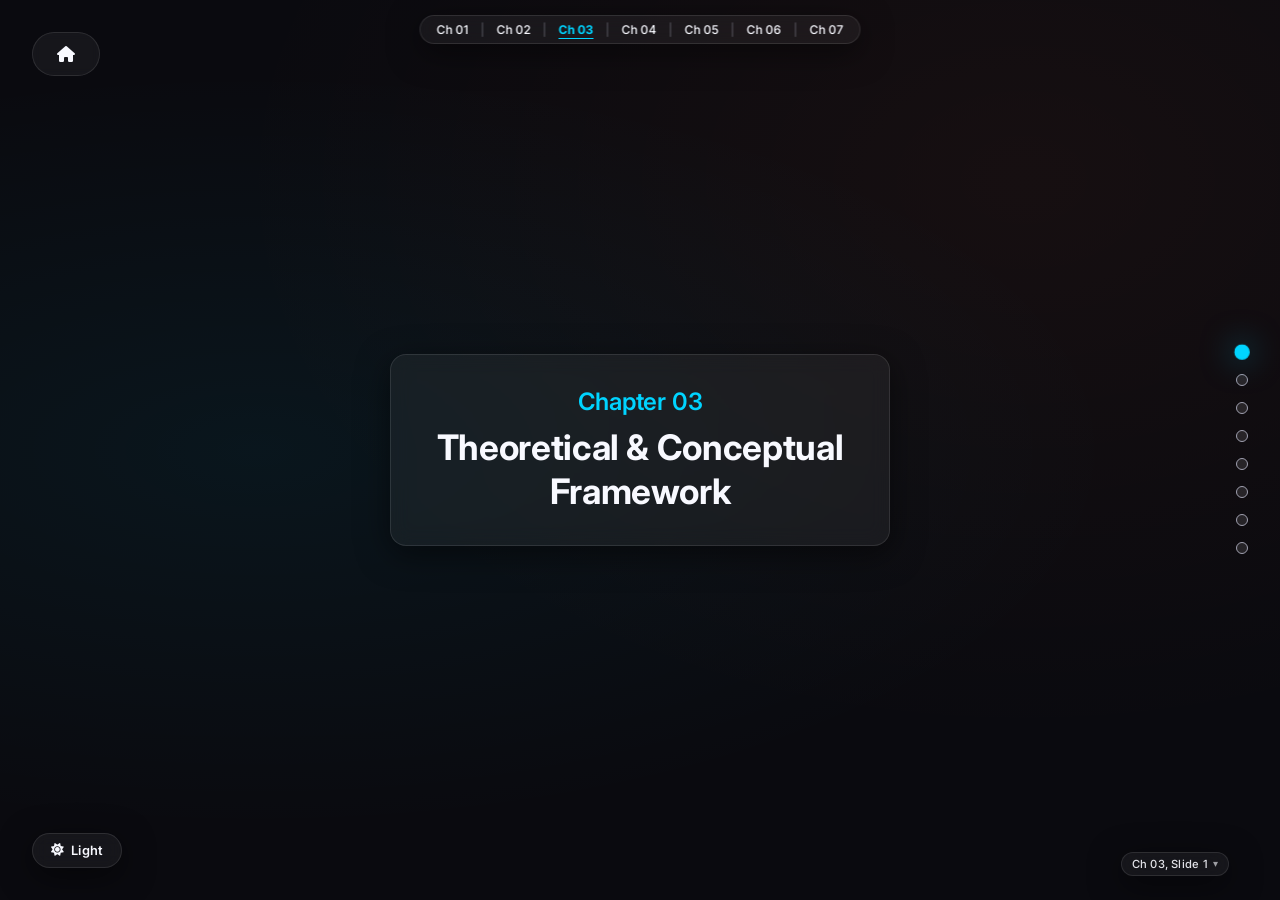
<file: chapter-03.html>
<!DOCTYPE html>
<html lang="en" data-theme="dark">
<head>
    <meta charset="UTF-8">
    <meta name="viewport" content="width=device-width, initial-scale=1.0">
    <title>Chapter 03: Theoretical Framework | PhD Thesis Presentation</title>
    
    <link href="https://fonts.googleapis.com/css2?family=Inter:wght@300;400;500;600;700;800&display=swap" rel="stylesheet">
    <link rel="stylesheet" href="https://cdnjs.cloudflare.com/ajax/libs/font-awesome/6.0.0-beta3/css/all.min.css">
    <link rel="stylesheet" href="assets/css/style.css">
    
    <style>
        .five-pillar-container {
            display: flex;
            flex-direction: column;
            gap: 1.5rem;
            width: 100%;
            max-width: 1000px;
            margin: 0 auto;
        }
        
        .pillar-row {
            display: flex;
            align-items: center;
            justify-content: space-between;
            background: var(--bg-glass);
            padding: 1.5rem;
            border-radius: 16px;
            border: 1px solid var(--bg-glass-border);
            position: relative;
        }
        
        .pillar-number {
            font-size: 3rem;
            font-weight: 800;
            opacity: 0.2;
            position: absolute;
            left: 1rem;
            top: 50%;
            transform: translateY(-50%);
        }
        
        .pillar-content {
            margin-left: 4rem;
            flex: 1;
        }
        
        .var-table { width: 100%; margin-top: 1rem; font-size: 0.95rem; line-height: 1.6; }
        .var-table th { background: rgba(0,0,0,0.2); padding: 1rem; text-align: center; }
        .var-table td { padding: 1.5rem; vertical-align: top; border: 1px solid var(--bg-glass-border); text-align: center;}

        /* Theoretical Architecture Grid */
        .architecture-grid {
            display: grid;
            grid-template-columns: repeat(5, 1fr);
            gap: 1.5rem;
            width: 100%;
            max-width: 1200px;
            margin: 0 auto;
        }
        
        .architecture-card {
            display: flex;
            flex-direction: column;
            align-items: center;
            justify-content: center;
            text-align: center;
            min-height: 250px;
            padding: 1.5rem 1rem;
            border: 2px solid var(--accent-cg) !important;
            box-shadow: 0 0 15px rgba(0, 212, 255, 0.1);
            transition: all 0.3s ease !important;
            background: var(--bg-glass);
            backdrop-filter: blur(10px);
            border-radius: 16px;
            position: relative;
            overflow: hidden;
        }

        .arch-title {
            font-size: 1.2rem;
            font-weight: 700;
            transition: opacity 0.3s ease, transform 0.3s ease;
            position: absolute;
            top: 50%;
            transform: translateY(-50%);
            width: 100%;
            padding: 0 1rem;
            opacity: 1;
        }

        .arch-content {
            opacity: 0;
            transition: opacity 0.3s ease, transform 0.3s ease;
            position: absolute;
            top: 50%;
            left: 50%;
            transform: translate(-50%, -50%) scale(0.9);
            width: 90%;
            font-size: 0.85rem;
            color: var(--text-muted);
            pointer-events: none;
            text-align: left;
        }

        .arch-content ul {
            list-style: none; padding: 0; margin: 0;
        }
        .arch-content li {
            margin-bottom: 0.6rem;
            padding-bottom: 0.6rem;
            border-bottom: 1px dashed rgba(255,255,255,0.1);
            line-height: 1.3;
        }
        .arch-content li:last-child { border-bottom: none; }

        .architecture-card:hover {
            background: rgba(255, 255, 255, 0.1) !important;
            border-color: var(--accent-cg) !important;
        }

        .architecture-card:hover .arch-title {
            opacity: 0;
            transform: translateY(-60%);
        }

        .architecture-card:hover .arch-content {
            opacity: 1;
            transform: translate(-50%, -50%) scale(1);
            pointer-events: auto;
        }

        /* Convergence Funnel */
        .funnel-flow { display: flex; flex-direction: column; align-items: center; gap: 1rem; max-width: 1200px; width: 100%; }
        .funnel-top { display: flex; gap: 1.5rem; flex-wrap: wrap; justify-content: center; width: 100%; }
        .funnel-top .glass-card { flex: 1; min-width: 220px; max-width: 280px; text-align: center; padding: 1.8rem 1.2rem; position: relative; display: flex; flex-direction: column; justify-content: center; min-height: 160px; }
        .funnel-top .glass-card h4 { font-size: 1.15rem; margin-bottom: 0.6rem; }
        .funnel-top .glass-card p { font-size: 0.95rem; }
        .funnel-arrow { font-size: 2rem; color: var(--text-muted); animation: flowDown 1.5s ease-in-out infinite; margin: 0.2rem 0; }
        @keyframes flowDown { 0%,100% { opacity: 0.4; transform: translateY(-3px); } 50% { opacity: 1; transform: translateY(3px); } }
        .funnel-bridge { width: 100%; max-width: 750px; text-align: center; border-color: var(--warning-color) !important; padding: 1.5rem !important; }
        .funnel-bridge h4 { font-size: 1.25rem; margin-bottom: 0.5rem; }
        .funnel-bridge p { font-size: 1.05rem; }
        .funnel-result { width: 100%; max-width: 850px; text-align: center; border-color: var(--accent-cg) !important; box-shadow: 0 0 25px rgba(0, 212, 255, 0.3) !important; padding: 1.8rem !important; }
        .funnel-result h3 { font-size: 1.55rem; margin-bottom: 0.5rem; }
        .funnel-result p { font-size: 1.15rem; }

        /* Theory card hover logic (mirrors Pillar cards) */
        .theory-hover .default-state {
            transition: opacity 0.3s ease, transform 0.3s ease;
            opacity: 1;
            transform: translateY(0);
            display: flex;
            flex-direction: column;
            align-items: center;
            justify-content: center;
            width: 100%;
            height: 100%;
        }
        
        .theory-hover .hover-state {
            position: absolute;
            top: 50%;
            left: 50%;
            transform: translate(-50%, -50%) scale(0.9);
            opacity: 0;
            width: 90%;
            transition: opacity 0.3s ease, transform 0.3s ease;
            pointer-events: none;
            display: flex;
            flex-direction: column;
            align-items: center;
            justify-content: center;
        }
        
        .theory-hover:hover .default-state {
            opacity: 0;
            transform: translateY(-10px);
        }
        
        .theory-hover:hover .hover-state {
            opacity: 1;
            transform: translate(-50%, -50%) scale(1);
            pointer-events: auto;
        }

        /* Mapping table */
        .map-table { width: 100%; border-collapse: collapse; }
        .map-table th { padding: 1rem; background: rgba(0, 212, 255, 0.1); text-align: left; border-bottom: 2px solid var(--accent-cg); }
        .map-table td { padding: 1rem; border-bottom: 1px solid var(--bg-glass-border); vertical-align: middle; }

        /* Light mode fix for Intervening Variables */
        html[data-theme="light"] .var-table td { color: #222; }
    </style>
</head>
<body>
    <nav class="chap-nav">
        <a href="chapter-01.html" data-fullname="Introduction">Ch 01</a>
        <span class="chap-nav-sep">|</span>
        <a href="chapter-02.html" data-fullname="Review of Literature">Ch 02</a>
        <span class="chap-nav-sep">|</span>
        <a href="chapter-03.html" class="active" data-fullname="Theoretical Framework">Ch 03</a>
        <span class="chap-nav-sep">|</span>
        <a href="chapter-04.html" data-fullname="Objectives & Hypotheses">Ch 04</a>
        <span class="chap-nav-sep">|</span>
        <a href="chapter-05.html" data-fullname="Research Methodology">Ch 05</a>
        <span class="chap-nav-sep">|</span>
        <a href="chapter-06.html" data-fullname="Data Analysis">Ch 06</a>
        <span class="chap-nav-sep">|</span>
        <a href="chapter-07.html" data-fullname="Findings & Conclusions">Ch 07</a>
    </nav>

    <a href="index.html#thesis-structure" class="back-btn"><i class="fas fa-home"></i></a>

    <div class="slide-container">
        
        <!-- Slide 1: Hero -->
        <section class="slide" style="height: 100vh; justify-content: center; padding: 2rem;">
            <div class="glass-card" style="text-align: center; max-width: 500px; padding: 2rem; margin: 0 auto;">
                <h2 style="font-size: 1.5rem; margin-bottom: 0.5rem; color: var(--accent-cg); font-weight: 600;">Chapter 03</h2>
                <h1 style="font-size: 2.2rem; margin: 0; font-weight: bold; color: var(--text-main);">Theoretical & Conceptual Framework</h1>
            </div>
        </section>

        <!-- Slide 4: Theoretical Architecture -->
        <section class="slide" style="justify-content: center; height: 100vh; padding: 2rem;">
            <h2 class="slide-title" style="margin-bottom: 1rem; text-align: center;">Theoretical Architecture for Analysis</h2>
            <p style="text-align: center; color: var(--text-muted); font-size: 1.1rem; max-width: 800px; margin: 0 auto 3rem auto;">The study integrates stakeholder, communication, and diffusion perspectives into a unified framework for analyzing CSR communication effectiveness.</p>
            
            <div class="architecture-grid">
                <!-- Level 1 -->
                <div class="glass-card architecture-card hover-magnify">
                    <div class="arch-title"><i class="fas fa-university" style="font-size: 2rem; color: var(--accent-cg); margin-bottom: 0.5rem; display: block;"></i>Institutional Context</div>
                    <div class="arch-content">
                        <ul>
                            <li>Companies Act 2013</li>
                            <li>Section 135</li>
                            <li>Schedule VII</li>
                            <li>2021 Amendments</li>
                        </ul>
                    </div>
                </div>
                
                <!-- Level 2 -->
                <div class="glass-card architecture-card hover-magnify">
                    <div class="arch-title"><i class="fas fa-book-open" style="font-size: 2rem; color: var(--accent-jh); margin-bottom: 0.5rem; display: block;"></i>Philosophical Basis</div>
                    <div class="arch-content">
                        <ul>
                            <li>Bowen (1953)</li>
                            <li>Carroll (1991)</li>
                            <li>Porter &amp; Kramer (2011)</li>
                        </ul>
                    </div>
                </div>
                
                <!-- Level 3 -->
                <div class="glass-card architecture-card hover-magnify">
                    <div class="arch-title"><i class="fas fa-project-diagram" style="font-size: 2rem; color: var(--success-color); margin-bottom: 0.5rem; display: block;"></i>Analytical Theories</div>
                    <div class="arch-content">
                        <ul>
                            <li>Stakeholder Theory</li>
                            <li>Two-Way Symmetrical</li>
                            <li>Agenda-Setting</li>
                            <li>Diffusion of Innovations</li>
                        </ul>
                    </div>
                </div>
                
                <!-- Level 4 -->
                <div class="glass-card architecture-card hover-magnify">
                    <div class="arch-title"><i class="fas fa-comments" style="font-size: 2rem; color: var(--warning-color); margin-bottom: 0.5rem; display: block;"></i>Communication Models</div>
                    <div class="arch-content">
                        <p style="margin-bottom: 0.5rem; color: var(--text-main);"><strong>Morsing &amp; Schultz</strong></p>
                        <ul>
                            <li>Information Strategy</li>
                            <li>Response Strategy</li>
                            <li>Involvement Strategy</li>
                        </ul>
                    </div>
                </div>
                
                <!-- Level 5 -->
                <div class="glass-card architecture-card hover-magnify">
                    <div class="arch-title"><i class="fas fa-layer-group" style="font-size: 2rem; color: #a020f0; margin-bottom: 0.5rem; display: block;"></i>Integrated Framework</div>
                    <div class="arch-content">
                        <ul style="font-size: 0.8rem;">
                            <li>P1 Corporate &rarr;</li>
                            <li>P2 Implementation &rarr;</li>
                            <li>P3 Initiative &rarr;</li>
                            <li>P4 Impact &rarr;</li>
                            <li style="color: var(--accent-cg); font-weight: bold;">P5 Communication Strategy</li>
                        </ul>
                    </div>
                </div>
            </div>
        </section>

        <!-- Slide 5: How the Theories Converge -->
        <section class="slide" style="height: 100vh; justify-content: center; padding: 2rem;">
            <h2 class="slide-title" style="text-align: center; margin-bottom: 1.5rem;">How the Theories Converge</h2>
            
            <div class="funnel-flow" style="margin-bottom: 1.5rem;">
                <div class="funnel-top">
                    <div class="glass-card hover-magnify theory-hover">
                        <div class="default-state">
                            <h4 style="color: var(--accent-cg);">Stakeholder Theory</h4>
                            <p style="color: var(--text-muted);">WHO to communicate with</p>
                        </div>
                        <div class="hover-state">
                            <p style="font-size: 0.95rem; line-height: 1.4; color: var(--text-main); margin: 0;">Defines tribal communities as primary stakeholders, not secondary</p>
                        </div>
                    </div>
                    <div class="glass-card hover-magnify theory-hover">
                        <div class="default-state">
                            <h4 style="color: var(--success-color);">Two-Way Symmetrical</h4>
                            <p style="color: var(--text-muted);">HOW to communicate</p>
                        </div>
                        <div class="hover-state">
                            <p style="font-size: 0.95rem; line-height: 1.4; color: var(--text-main); margin: 0;">Tests whether dialogue outperforms one-way messaging</p>
                        </div>
                    </div>
                    <div class="glass-card hover-magnify theory-hover">
                        <div class="default-state">
                            <h4 style="color: var(--warning-color);">Agenda-Setting</h4>
                            <p style="color: var(--text-muted);">WHAT is communicated</p>
                        </div>
                        <div class="hover-state">
                            <p style="font-size: 0.95rem; line-height: 1.4; color: var(--text-main); margin: 0;">Tests whether corporate priorities match community needs</p>
                        </div>
                    </div>
                    <div class="glass-card hover-magnify theory-hover">
                        <div class="default-state">
                            <h4 style="color: #a020f0;">Diffusion of Innovations</h4>
                            <p style="color: var(--text-muted);">HOW FAST it spreads</p>
                        </div>
                        <div class="hover-state">
                            <p style="font-size: 0.95rem; line-height: 1.4; color: var(--text-main); margin: 0;">Maps the adoption curve in low-literacy tribal settings</p>
                        </div>
                    </div>
                </div>

                <div class="funnel-arrow"><i class="fas fa-chevron-down"></i> <i class="fas fa-chevron-down"></i> <i class="fas fa-chevron-down"></i></div>

                <div class="glass-card funnel-bridge hover-magnify">
                    <h4 style="color: var(--warning-color);">Morsing &amp; Schultz (2006)</h4>
                    <p style="color: var(--text-muted);">Operationalization Bridge</p>
                </div>

                <div class="funnel-arrow"><i class="fas fa-chevron-down"></i> <i class="fas fa-chevron-down"></i> <i class="fas fa-chevron-down"></i></div>

                <div class="glass-card funnel-result hover-magnify">
                    <h3 style="color: var(--accent-cg);">★ Five-Pillar Framework</h3>
                    <p style="color: var(--text-main);">Original Contribution at the apex</p>
                </div>
            </div>


        </section>

        <!-- Slide 6: Theory → Pillar Mapping -->
        <section class="slide" style="height: 100vh; justify-content: center; padding: 2rem;">
            <h2 class="slide-title" style="text-align: center; margin-bottom: 2rem;">Theory → Pillar Mapping</h2>
            
            <div class="glass-card hover-magnify" style="width: 100%; max-width: 1000px; margin: 0 auto;">
                <table class="map-table">
                    <thead>
                        <tr>
                            <th style="color: var(--accent-cg); width: 20%;">Theory</th>
                            <th style="color: var(--warning-color); width: 15%;">Feeds Pillar</th>
                            <th style="color: var(--success-color); width: 35%;">Used in this study to</th>
                            <th style="color: #a020f0; width: 30%;">Observable Indicator</th>
                        </tr>
                    </thead>
                    <tbody>
                        <tr>
                            <td><strong>Stakeholder Theory</strong></td>
                            <td>P1 + P2</td>
                            <td>Define tribal beneficiaries in CG and JH as primary stakeholders</td>
                            <td>Beneficiary perception score</td>
                        </tr>
                        <tr>
                            <td><strong>Agenda-Setting</strong></td>
                            <td>P3</td>
                            <td>Analyze whether corporate priorities match community needs</td>
                            <td>Priority alignment index</td>
                        </tr>
                        <tr>
                            <td><strong>Diffusion of Innovations</strong></td>
                            <td>P4</td>
                            <td>Examine how CSR awareness penetrates via Gram Pradhan, Sarpanch</td>
                            <td>Community awareness rate</td>
                        </tr>
                        <tr>
                            <td><strong>Two-Way Symmetrical + Morsing &amp; Schultz</strong></td>
                            <td><strong style="color: var(--accent-cg);">P5 (Focal)</strong></td>
                            <td>Test whether dialogue-based communication improves perceived impact</td>
                            <td>CES composite score (computed in Chapter 06)</td>
                        </tr>
                    </tbody>
                </table>
            </div>
        </section>

        <!-- Slide 6: CSR Communication Strategies -->
        <section class="slide" style="height: 100vh; justify-content: center; padding: 2rem;">
            <h2 class="slide-title" style="text-align: center; margin-bottom: 3rem;">CSR Communication Strategies</h2>
            
            <div style="display: flex; justify-content: center; align-items: center; gap: 1rem; max-width: 1100px; width: 100%; margin: 0 auto 2rem auto;">
                <div class="glass-card hover-magnify" style="text-align: center; flex: 1; padding: 2.5rem 1.5rem;">
                    <h3 style="margin-bottom: 1rem; color: var(--accent-cg);">Information Strategy</h3>
                    <p style="font-size: 1.05rem; color: var(--text-muted);">one-way, telling, not listening</p>
                </div>
                
                <i class="fas fa-arrow-right" style="font-size: 2rem; color: var(--text-muted);"></i>
                
                <div class="glass-card hover-magnify" style="text-align: center; flex: 1; padding: 2.5rem 1.5rem;">
                    <h3 style="margin-bottom: 1rem; color: var(--warning-color);">Response Strategy</h3>
                    <p style="font-size: 1.05rem; color: var(--text-muted);">two-way asymmetric, feedback used to adjust message</p>
                </div>
                
                <i class="fas fa-arrow-right" style="font-size: 2rem; color: var(--text-muted);"></i>
                
                <div class="glass-card hover-magnify" style="text-align: center; flex: 1; border-color: var(--success-color); box-shadow: 0 0 15px rgba(0, 255, 136, 0.3); padding: 2.5rem 1.5rem;">
                    <h3 style="margin-bottom: 1rem; color: var(--success-color);">Involvement Strategy</h3>
                    <p style="font-size: 1.05rem; color: var(--text-muted);">two-way symmetric, dialogue, ideal model</p>
                </div>
            </div>
            
            <div class="glass-card hover-magnify" style="max-width: 800px; width: 100%; margin: 2rem auto 0 auto; text-align: center; background: rgba(0, 212, 255, 0.05); border-color: var(--accent-cg);">
                <p style="font-size: 1.1rem; margin-bottom: 0.5rem;"><strong style="color: var(--text-main);">Morsing &amp; Schultz (2006)</strong></p>
                <p style="font-size: 1rem; color: var(--text-muted);"><i class="fas fa-calculator" style="color: var(--accent-cg); margin-right: 0.5rem;"></i> All 400 survey responses are classified into these three strategies using the <strong style="color: var(--accent-cg);">CES composite score</strong>.</p>
            </div>
        </section>

        <!-- Slide 7: Integrated Conceptual Framework -->
        <section class="slide" style="height: 100vh; justify-content: center; padding: 2rem;">
            <h2 class="slide-title" style="text-align: center; margin-bottom: 2.5rem;">Integrated Conceptual Framework</h2>
            
            <div style="display: flex; gap: 2rem; max-width: 1200px; width: 100%; margin: 0 auto; align-items: stretch;">
                <!-- Conceptual Framework Diagram -->
                <div class="glass-card hover-magnify" style="flex: 1; padding: 2rem;">
                    <h3 style="font-size: 1.1rem; color: var(--text-muted); margin-bottom: 2rem; text-align: center;">[Conceptual Framework Diagram]</h3>
                    <div style="display: flex; justify-content: space-between; align-items: center; gap: 1rem;">
                        <div style="border: 2px solid var(--accent-cg); padding: 1.5rem 1rem; border-radius: 8px; text-align: center; flex: 1;">
                            <h4 style="color: var(--accent-cg); font-size: 1rem;">Independent Variable</h4>
                            <p style="font-size: 0.85rem; margin-top: 1rem;">CSR Communication Strategy / CES</p>
                        </div>
                        
                        <div style="display: flex; flex-direction: column; align-items: center; flex: 1;">
                            <div style="border: 2px dashed var(--warning-color); padding: 1rem; border-radius: 8px; text-align: center; margin-bottom: 0.5rem; width: 100%;">
                                <h5 style="color: var(--warning-color); font-size: 0.9rem;">Intervening Variables</h5>
                                <p style="font-size: 0.75rem; margin-top: 0.5rem;">State Geography, Literacy, Culture</p>
                            </div>
                            <i class="fas fa-arrow-right" style="font-size: 1.5rem; color: var(--text-muted);"></i>
                        </div>
                        
                        <div style="border: 2px solid var(--success-color); padding: 1.5rem 1rem; border-radius: 8px; text-align: center; flex: 1;">
                            <h4 style="color: var(--success-color); font-size: 1rem;">Dependent Variable</h4>
                            <p style="font-size: 0.85rem; margin-top: 1rem;">Perceived Betterment of Society</p>
                        </div>
                    </div>
                </div>

                <!-- Information Flow Diagram -->
                <div class="glass-card hover-magnify" style="flex: 1; padding: 2rem; display: flex; flex-direction: column; justify-content: center;">
                    <h3 style="font-size: 1.1rem; color: var(--text-muted); margin-bottom: 2rem; text-align: center;">[Information Flow Diagram]</h3>
                    <div style="display: flex; justify-content: space-around; align-items: center; text-align: center;">
                        <div>
                            <i class="fas fa-building" style="font-size: 3rem; color: var(--accent-cg);"></i>
                            <p style="margin-top: 1rem; font-size: 1rem; font-weight: bold;">Corporates</p>
                        </div>
                        <i class="fas fa-long-arrow-alt-right" style="font-size: 2rem; color: var(--text-muted);"></i>
                        <div>
                            <i class="fas fa-users" style="font-size: 3rem; color: var(--accent-jh);"></i>
                            <p style="margin-top: 1rem; font-size: 1rem; font-weight: bold;">Beneficiaries</p>
                        </div>
                        <i class="fas fa-long-arrow-alt-left" style="font-size: 2rem; color: var(--text-muted);"></i>
                        <div>
                            <i class="fas fa-landmark" style="font-size: 3rem; color: var(--success-color);"></i>
                            <p style="margin-top: 1rem; font-size: 1rem; font-weight: bold;">Regulators</p>
                        </div>
                    </div>
                    <p style="text-align: center; font-size: 0.85rem; color: var(--warning-color); margin-top: 2rem; font-style: italic;">* NGO/Implementers act as intermediaries</p>
                </div>
            </div>

            <h3 style="text-align: center; margin-bottom: 1rem; color: var(--accent-cg); font-size: 1.1rem; margin-top: 2rem;">Pillar 5 Breakdown</h3>
            <div class="grid-3" style="max-width: 900px; margin: 0 auto; gap: 1rem;">
                <div class="glass-card hover-magnify" style="text-align: center; padding: 1.2rem;">
                    <i class="fas fa-comments" style="font-size: 1.8rem; color: var(--accent-jh); margin-bottom: 0.8rem;"></i>
                    <h4 style="font-size: 1rem;">Channels</h4>
                    <p style="font-size: 0.85rem; color: var(--text-muted); margin-top: 0.5rem;">Verbal, Print, Electronic, Social Media</p>
                </div>
                
                <div class="glass-card hover-magnify" style="text-align: center; padding: 1.2rem;">
                    <i class="fas fa-language" style="font-size: 1.8rem; color: var(--success-color); margin-bottom: 0.8rem;"></i>
                    <h4 style="font-size: 1rem;">Language</h4>
                    <p style="font-size: 0.85rem; color: var(--text-muted); margin-top: 0.5rem;">Use of native/tribal dialects vs Hindi/English</p>
                </div>
                
                <div class="glass-card hover-magnify" style="text-align: center; padding: 1.2rem;">
                    <i class="fas fa-sync" style="font-size: 1.8rem; color: var(--warning-color); margin-bottom: 0.8rem;"></i>
                    <h4 style="font-size: 1rem;">Feedback</h4>
                    <p style="font-size: 0.85rem; color: var(--text-muted); margin-top: 0.5rem;">Existence of two-way grievance mechanisms</p>
                </div>
            </div>
        </section>

        <!-- Slide 8: Variable Operationalization -->
        <section class="slide" style="height: 100vh; justify-content: center; padding: 2rem;">
            <h2 class="slide-title" style="text-align: center; margin-bottom: 2rem;">Variable Operationalization</h2>
            
            <div class="glass-card hover-magnify" style="width: 100%; max-width: 1200px; margin: 0 auto; padding: 1rem;">
                <table class="var-table" style="margin: 0; font-size: 1rem;">
                    <thead>
                        <tr>
                            <th style="color: var(--accent-cg); width: 33%; padding: 1.5rem;">Independent Variables</th>
                            <th style="color: var(--success-color); width: 33%; padding: 1.5rem;">Dependent Variables</th>
                            <th style="color: var(--warning-color); width: 33%; padding: 1.5rem;">Intervening Variables</th>
                        </tr>
                    </thead>
                    <tbody>
                        <tr>
                            <td style="padding: 2rem;">
                                Communication Channels Used, Language of Communication, Frequency of Interaction, Clarity of Message, <strong>Composite CES</strong>
                            </td>
                            <td style="padding: 2rem;">
                                Educational Improvement, Healthcare Access, Environmental Recognition, Livelihood Enhancement, Corporate Identification
                            </td>
                            <td style="padding: 2rem;">
                                State (CG vs JH), Corporate Sector, Demographic factors, Baseline Literacy Level
                            </td>
                        </tr>
                    </tbody>
                </table>
            </div>
        </section>

        <!-- Slide 9: Summary -->
        <section class="slide" style="height: 100vh; justify-content: center; padding: 2rem;">
            <h2 class="slide-title" style="text-align: center; margin-bottom: 3rem;">How the Framework Applies to This Study</h2>
            
            <div style="display: grid; grid-template-columns: repeat(4, 1fr); gap: 1.5rem; width: 100%; max-width: 1200px;">
                <div class="glass-card theory-hover hover-magnify" style="min-width: 150px; text-align: center; border-top: 3px solid var(--accent-cg); height: 160px;">
                    <div class="default-state">
                        <i class="fas fa-route" style="font-size: 2rem; color: var(--accent-cg); margin-bottom: 1rem;"></i>
                        <p style="font-weight: bold; font-size: 0.95rem; margin: 0;">Lifecycle Mapping</p>
                    </div>
                    <div class="hover-state">
                        <i class="fas fa-route" style="font-size: 1.5rem; color: var(--accent-cg); margin-bottom: 0.5rem;"></i>
                        <p style="font-size: 0.85rem; color: var(--text-muted); line-height: 1.4; margin: 0;">The Five-Pillar Framework maps the complete lifecycle of every CSR initiative.</p>
                    </div>
                </div>

                <div class="glass-card theory-hover hover-magnify" style="min-width: 150px; text-align: center; border-top: 3px solid var(--accent-jh); height: 160px;">
                    <div class="default-state">
                        <i class="fas fa-bullseye" style="font-size: 2rem; color: var(--accent-jh); margin-bottom: 1rem;"></i>
                        <p style="font-weight: bold; font-size: 0.95rem; margin: 0;">Focus on Communication</p>
                    </div>
                    <div class="hover-state">
                        <i class="fas fa-bullseye" style="font-size: 1.5rem; color: var(--accent-jh); margin-bottom: 0.5rem;"></i>
                        <p style="font-size: 0.85rem; color: var(--text-muted); line-height: 1.4; margin: 0;">Pillar 5 (Communication Strategy) is the independent variable measured by CES.</p>
                    </div>
                </div>

                <div class="glass-card theory-hover hover-magnify" style="min-width: 150px; text-align: center; border-top: 3px solid var(--success-color); height: 160px;">
                    <div class="default-state">
                        <i class="fas fa-users" style="font-size: 2rem; color: var(--success-color); margin-bottom: 1rem;"></i>
                        <p style="font-weight: bold; font-size: 0.95rem; margin: 0;">Beneficiary Perception</p>
                    </div>
                    <div class="hover-state">
                        <i class="fas fa-users" style="font-size: 1.5rem; color: var(--success-color); margin-bottom: 0.5rem;"></i>
                        <p style="font-size: 0.85rem; color: var(--text-muted); line-height: 1.4; margin: 0;">Dependent variable is captured through 400 structured interviews.</p>
                    </div>
                </div>

                <div class="glass-card theory-hover hover-magnify" style="min-width: 150px; text-align: center; border-top: 3px solid var(--warning-color); height: 160px;">
                    <div class="default-state">
                        <i class="fas fa-map-marked-alt" style="font-size: 2rem; color: var(--warning-color); margin-bottom: 1rem;"></i>
                        <p style="font-weight: bold; font-size: 0.95rem; margin: 0;">Comparative Analysis</p>
                    </div>
                    <div class="hover-state">
                        <i class="fas fa-map-marked-alt" style="font-size: 1.5rem; color: var(--warning-color); margin-bottom: 0.5rem;"></i>
                        <p style="font-size: 0.85rem; color: var(--text-muted); line-height: 1.4; margin: 0;">State (CG vs JH) serves as the primary intervening variable.</p>
                    </div>
                </div>

                <div class="glass-card theory-hover hover-magnify" style="min-width: 150px; text-align: center; border-top: 3px solid #a020f0; height: 160px;">
                    <div class="default-state">
                        <i class="fas fa-balance-scale" style="font-size: 2rem; color: #a020f0; margin-bottom: 1rem;"></i>
                        <p style="font-weight: bold; font-size: 0.95rem; margin: 0;">Mixed-Methods</p>
                    </div>
                    <div class="hover-state">
                        <i class="fas fa-balance-scale" style="font-size: 1.5rem; color: #a020f0; margin-bottom: 0.5rem;"></i>
                        <p style="font-size: 0.85rem; color: var(--text-muted); line-height: 1.4; margin: 0;">Combines statistical rigor with qualitative thematic depth.</p>
                    </div>
                </div>

                <div class="glass-card theory-hover hover-magnify" style="min-width: 150px; text-align: center; border-top: 3px solid #00d4ff; height: 160px;">
                    <div class="default-state">
                        <i class="fas fa-industry" style="font-size: 2rem; color: #00d4ff; margin-bottom: 1rem;"></i>
                        <p style="font-weight: bold; font-size: 0.95rem; margin: 0;">Sectoral Focus</p>
                    </div>
                    <div class="hover-state">
                        <i class="fas fa-industry" style="font-size: 1.5rem; color: #00d4ff; margin-bottom: 0.5rem;"></i>
                        <p style="font-size: 0.85rem; color: var(--text-muted); line-height: 1.4; margin: 0;">Analyzes differences between manufacturing and service sectors.</p>
                    </div>
                </div>

                <div class="glass-card theory-hover hover-magnify" style="min-width: 150px; text-align: center; border-top: 3px solid #ff8800; height: 160px;">
                    <div class="default-state">
                        <i class="fas fa-landmark" style="font-size: 2rem; color: #ff8800; margin-bottom: 1rem;"></i>
                        <p style="font-weight: bold; font-size: 0.95rem; margin: 0;">Policy Output</p>
                    </div>
                    <div class="hover-state">
                        <i class="fas fa-landmark" style="font-size: 1.5rem; color: #ff8800; margin-bottom: 0.5rem;"></i>
                        <p style="font-size: 0.85rem; color: var(--text-muted); line-height: 1.4; margin: 0;">Provides actionable guidelines for MCA and corporate boards.</p>
                    </div>
                </div>

                <div class="glass-card theory-hover hover-magnify" style="min-width: 150px; text-align: center; border-top: 3px solid #00ff88; height: 160px;">
                    <div class="default-state">
                        <i class="fas fa-microscope" style="font-size: 2rem; color: #00ff88; margin-bottom: 1rem;"></i>
                        <p style="font-weight: bold; font-size: 0.95rem; margin: 0;">Theoretical Validation</p>
                    </div>
                    <div class="hover-state">
                        <i class="fas fa-microscope" style="font-size: 1.5rem; color: #00ff88; margin-bottom: 0.5rem;"></i>
                        <p style="font-size: 0.85rem; color: var(--text-muted); line-height: 1.4; margin: 0;">Tests Two-Way Symmetrical communication in rural settings.</p>
                    </div>
                </div>
            </div>
        </section>

    </div>

    <script src="assets/js/theme.js"></script>
    <script src="assets/js/main.js"></script>
    <script src="assets/js/slide-number.js"></script>
</body>
</html>
</file>
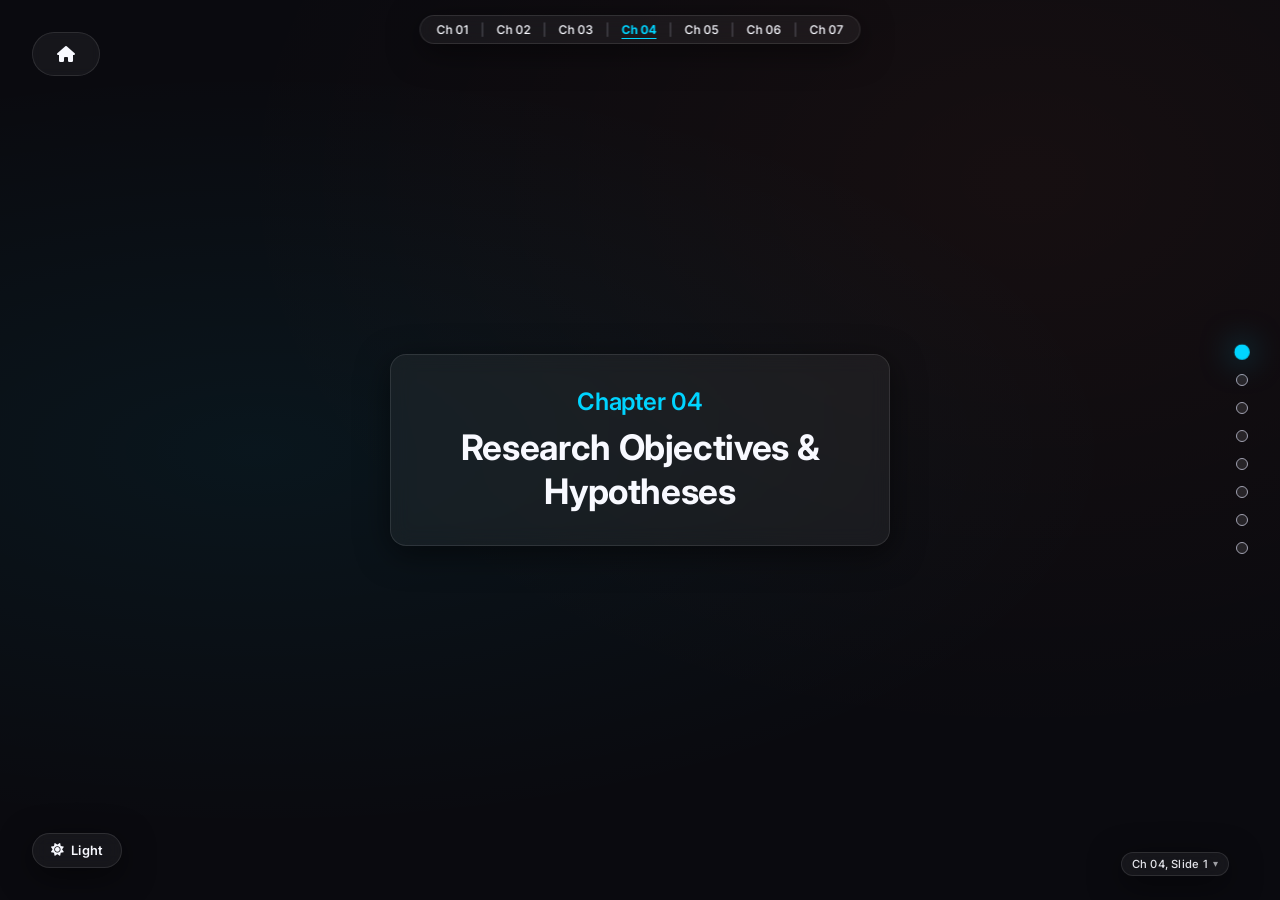
<file: chapter-04.html>
<!DOCTYPE html>
<html lang="en" data-theme="dark">
<head>
    <meta charset="UTF-8">
    <meta name="viewport" content="width=device-width, initial-scale=1.0">
    <title>Chapter 04: Research Objectives and Hypotheses | PhD Thesis Presentation</title>
    
    <link href="https://fonts.googleapis.com/css2?family=Inter:wght@300;400;500;600;700;800&display=swap" rel="stylesheet">
    <link rel="stylesheet" href="https://cdnjs.cloudflare.com/ajax/libs/font-awesome/6.0.0-beta3/css/all.min.css">
    <link rel="stylesheet" href="assets/css/style.css">
    
    <style>
        /* Hypotheses Swap Hover */
        .hyp-swap-card {
            position: relative;
            cursor: pointer;
        }
        
        .hyp-swap-card .default-state {
            transition: opacity 0.3s ease, transform 0.3s ease;
            opacity: 1;
            transform: translateY(0);
            display: flex;
            flex-direction: column;
            justify-content: space-between;
            flex: 1;
        }
        
        .hyp-swap-card .hover-state {
            position: absolute;
            top: 55%;
            left: 50%;
            transform: translate(-50%, -50%) scale(0.9);
            opacity: 0;
            width: 85%;
            transition: opacity 0.3s ease, transform 0.3s ease;
            pointer-events: none;
            display: flex;
            flex-direction: column;
            align-items: center;
            text-align: center;
        }
        
        .hyp-swap-card:hover .default-state {
            opacity: 0;
            transform: translateY(-10px);
        }
        
        .hyp-swap-card:hover .hover-state {
            opacity: 1;
            transform: translate(-50%, -50%) scale(1);
            pointer-events: auto;
        }

        /* Lightbox Styles */
        .lightbox {
            display: none;
            position: fixed;
            z-index: 999;
            left: 0;
            top: 0;
            width: 100%;
            height: 100%;
            background-color: rgba(0, 0, 0, 0.9);
            justify-content: center;
            align-items: center;
        }
        
        .lightbox.active {
            display: flex;
        }

        .lightbox-img {
            max-width: 90%;
            max-height: 90%;
            border-radius: 8px;
            box-shadow: 0 0 20px rgba(0, 0, 0, 0.5);
        }

        .lightbox-close {
            position: absolute;
            top: 20px;
            right: 30px;
            color: #fff;
            font-size: 40px;
            font-weight: bold;
            cursor: pointer;
            transition: color 0.3s;
        }

        .lightbox-close:hover {
            color: var(--accent-jh);
        }

        .view-explanation-btn {
            display: inline-flex;
            align-items: center;
            gap: 0.5rem;
            margin-top: 1.5rem;
            padding: 0.8rem 1.5rem;
            background: rgba(0, 102, 204, 0.2);
            border: 1px solid var(--accent-cg);
            border-radius: 30px;
            color: var(--text-main);
            font-weight: 600;
            cursor: pointer;
            transition: all 0.3s ease;
            text-decoration: none;
            font-family: inherit;
            font-size: 1rem;
        }

        .view-explanation-btn:hover {
            background: var(--accent-cg);
            color: #fff;
            transform: translateY(-2px);
            box-shadow: var(--neon-glow);
        }

        .obj-card {
            display: flex;
            align-items: flex-start;
            gap: 1.5rem;
            padding: 1.5rem;
        }
        
        .obj-icon {
            font-size: 2rem;
            color: var(--accent-cg);
            background: rgba(0, 102, 204, 0.1);
            padding: 1rem;
            border-radius: 50%;
        }
        
        .hyp-card {
            display: flex;
            flex-direction: column;
            justify-content: space-between;
            height: 100%;
        }
        
        .hyp-badge {
            align-self: flex-start;
            margin-bottom: 1rem;
            font-weight: bold;
            font-size: 1.2rem;
            color: var(--accent-jh);
        }
        
        .matrix-table th { background: rgba(0, 102, 204, 0.15); }
        .matrix-table td { font-size: 0.95rem; }
        
        .mindmap {
            display: flex;
            align-items: center;
            justify-content: center;
            gap: 1rem;
            width: 100%;
            margin-top: 3rem;
            flex-wrap: wrap;
        }
        
        .mindmap-node {
            background: var(--bg-glass);
            border: 2px solid var(--accent-cg);
            border-radius: 12px;
            padding: 1.5rem;
            text-align: center;
            font-weight: 600;
            position: relative;
            box-shadow: var(--neon-glow);
            width: 180px;
        }
        
        .mindmap-arrow {
            font-size: 2rem;
            color: var(--text-muted);
        }
        
        .flowchart {
            display: flex;
            flex-direction: column;
            align-items: center;
            gap: 1.5rem;
        }
        
        .flowchart-step {
            background: var(--bg-glass);
            border: 1px solid var(--bg-glass-border);
            border-radius: 8px;
            padding: 1rem 3rem;
            font-weight: bold;
            width: 300px;
            text-align: center;
        }
    </style>
</head>
<body>
    <nav class="chap-nav">
        <a href="chapter-01.html" data-fullname="Introduction">Ch 01</a>
        <span class="chap-nav-sep">|</span>
        <a href="chapter-02.html" data-fullname="Review of Literature">Ch 02</a>
        <span class="chap-nav-sep">|</span>
        <a href="chapter-03.html" data-fullname="Theoretical Framework">Ch 03</a>
        <span class="chap-nav-sep">|</span>
        <a href="chapter-04.html" class="active" data-fullname="Objectives & Hypotheses">Ch 04</a>
        <span class="chap-nav-sep">|</span>
        <a href="chapter-05.html" data-fullname="Research Methodology">Ch 05</a>
        <span class="chap-nav-sep">|</span>
        <a href="chapter-06.html" data-fullname="Data Analysis">Ch 06</a>
        <span class="chap-nav-sep">|</span>
        <a href="chapter-07.html" data-fullname="Findings & Conclusions">Ch 07</a>
    </nav>


    <a href="index.html#thesis-structure" class="back-btn"><i class="fas fa-home"></i></a>

    <div class="slide-container">
        
        <!-- Slide 1: Hero -->
        <section class="slide">
            <div class="glass-card" style="text-align: center; max-width: 500px; padding: 2rem; margin: 0 auto;">
                <h2 style="font-size: 1.5rem; margin-bottom: 0.5rem; color: var(--accent-cg); font-weight: 600;">Chapter 04</h2>
                <h1 style="font-size: 2.2rem; margin: 0; font-weight: bold; color: var(--text-main);">Research Objectives & Hypotheses</h1>
            </div>
        </section>

        <!-- Slide 2: Architecture -->
        <section class="slide">
            <h2 class="slide-title">Research Architecture Flowchart</h2>
            
            <style>
                .arch-flow-container {
                    display: flex;
                    flex-direction: row;
                    flex-wrap: nowrap; /* Force one row */
                    justify-content: center;
                    align-items: center;
                    gap: 0.8rem;
                    width: 100%;
                    margin-top: 2rem;
                }
                .arch-flow-card {
                    width: 185px;
                    height: 200px;
                    flex-shrink: 1; /* Allow shrinking if container is too small */
                    display: flex;
                    flex-direction: column;
                    justify-content: center;
                    align-items: center;
                    text-align: center;
                    padding: 1.2rem 1rem;
                }
                .arch-flow-icon {
                    font-size: 2.2rem;
                    margin-bottom: 1rem;
                }
                .arch-flow-arrow {
                    color: var(--text-muted);
                    font-size: 1.4rem;
                    flex-shrink: 0;
                }
                @media (max-width: 1100px) {
                    .arch-flow-container {
                        flex-wrap: wrap; /* Allow wrapping on small screens */
                    }
                    .arch-flow-arrow {
                        display: none;
                    }
                }
            </style>
            
            <div class="arch-flow-container">
                <!-- Step 1 -->
                <div class="glass-card hover-magnify arch-flow-card">
                    <i class="fas fa-search arch-flow-icon" style="color: var(--accent-cg);"></i>
                    <p style="font-size: 1.05rem; font-weight: 600; margin: 0; line-height: 1.3;">1. Identify Research Gap</p>
                </div>
                
                <i class="fas fa-arrow-right arch-flow-arrow"></i>
                
                <!-- Step 2 -->
                <div class="glass-card hover-magnify arch-flow-card">
                    <i class="fas fa-bullseye arch-flow-icon" style="color: var(--accent-jh);"></i>
                    <p style="font-size: 1.05rem; font-weight: 600; margin: 0; line-height: 1.3;">2. Formulate Objectives</p>
                </div>
                
                <i class="fas fa-arrow-right arch-flow-arrow"></i>
                
                <!-- Step 3 -->
                <div class="glass-card hover-magnify arch-flow-card">
                    <i class="fas fa-lightbulb arch-flow-icon" style="color: var(--success-color);"></i>
                    <p style="font-size: 1.05rem; font-weight: 600; margin: 0; line-height: 1.3;">3. Construct Hypotheses</p>
                </div>
                
                <i class="fas fa-arrow-right arch-flow-arrow"></i>
                
                <!-- Step 4 -->
                <div class="glass-card hover-magnify arch-flow-card">
                    <i class="fas fa-microscope arch-flow-icon" style="color: var(--warning-color);"></i>
                    <p style="font-size: 1.05rem; font-weight: 600; margin-bottom: 0.3rem; line-height: 1.3;">4. Mixed-Methods Testing</p>
                    <p style="font-size: 0.85rem; margin: 0; color: var(--text-muted);">(SPSS/NVivo)</p>
                </div>
                
                <i class="fas fa-arrow-right arch-flow-arrow"></i>
                
                <!-- Step 5 -->
                <div class="glass-card hover-magnify arch-flow-card">
                    <i class="fas fa-award arch-flow-icon" style="color: #a020f0;"></i>
                    <p style="font-size: 1.05rem; font-weight: 600; margin: 0; line-height: 1.3;">5. Synthesize Outcomes & Policy</p>
                </div>
            </div>
        </section>

        <!-- Slide 3: Research Gap -->
        <section class="slide">
            <h2 class="slide-title">Addressing the 5 Research Gaps</h2>
            
            <div class="grid-3" style="justify-content: center;">
                <div class="glass-card hyp-swap-card hover-magnify" style="min-width: 150px; text-align: center; border-top: 3px solid var(--accent-cg);">
                    <div class="default-state">
                        <i class="fas fa-map-marked-alt" style="font-size: 2rem; color: var(--accent-cg); margin-bottom: 1rem;"></i>
                        <p style="font-weight: bold; font-size: 0.95rem; margin: 0;">Single-state analysis</p>
                    </div>
                    <div class="hover-state">
                        <i class="fas fa-map-marked-alt" style="font-size: 1.5rem; color: var(--accent-cg); margin-bottom: 0.5rem;"></i>
                        <p style="font-size: 0.9rem; color: var(--text-muted); line-height: 1.4; margin: 0;">No comparative study evaluating CSR communication between CG and JH</p>
                    </div>
                </div>
                <div class="glass-card hyp-swap-card hover-magnify" style="min-width: 150px; text-align: center; border-top: 3px solid var(--accent-jh);">
                    <div class="default-state">
                        <i class="fas fa-users" style="font-size: 2rem; color: var(--accent-jh); margin-bottom: 1rem;"></i>
                        <p style="font-weight: bold; font-size: 0.95rem; margin: 0;">Corporate-centric</p>
                    </div>
                    <div class="hover-state">
                        <i class="fas fa-users" style="font-size: 1.5rem; color: var(--accent-jh); margin-bottom: 0.5rem;"></i>
                        <p style="font-size: 0.9rem; color: var(--text-muted); line-height: 1.4; margin: 0;">Lack of beneficiary-centric primary data and perception metrics</p>
                    </div>
                </div>
                <div class="glass-card hyp-swap-card hover-magnify" style="min-width: 150px; text-align: center; border-top: 3px solid var(--success-color);">
                    <div class="default-state">
                        <i class="fas fa-tree" style="font-size: 2rem; color: var(--success-color); margin-bottom: 1rem;"></i>
                        <p style="font-weight: bold; font-size: 0.95rem; margin: 0;">Urban communication models</p>
                    </div>
                    <div class="hover-state">
                        <i class="fas fa-tree" style="font-size: 1.5rem; color: var(--success-color); margin-bottom: 0.5rem;"></i>
                        <p style="font-size: 0.9rem; color: var(--text-muted); line-height: 1.4; margin: 0;">Theories remain untested in rural/tribal industrial belts</p>
                    </div>
                </div>
                <div class="glass-card hyp-swap-card hover-magnify" style="grid-column: span 1.5; min-width: 150px; text-align: center; border-top: 3px solid var(--warning-color);">
                    <div class="default-state">
                        <i class="fas fa-microscope" style="font-size: 2rem; color: var(--warning-color); margin-bottom: 1rem;"></i>
                        <p style="font-weight: bold; font-size: 0.95rem; margin: 0;">Financial expenditure focus</p>
                    </div>
                    <div class="hover-state">
                        <i class="fas fa-microscope" style="font-size: 1.5rem; color: var(--warning-color); margin-bottom: 0.5rem;"></i>
                        <p style="font-size: 0.9rem; color: var(--text-muted); line-height: 1.4; margin: 0;">Communication as independent variable ignored</p>
                    </div>
                </div>
                <div class="glass-card hyp-swap-card hover-magnify" style="grid-column: span 1.5; min-width: 150px; text-align: center; border-top: 3px solid #a020f0;">
                    <div class="default-state">
                        <i class="fas fa-university" style="font-size: 2rem; color: #a020f0; margin-bottom: 1rem;"></i>
                        <p style="font-weight: bold; font-size: 0.95rem; margin: 0;">Manufacturing/Mining focus</p>
                    </div>
                    <div class="hover-state">
                        <i class="fas fa-university" style="font-size: 1.5rem; color: #a020f0; margin-bottom: 0.5rem;"></i>
                        <p style="font-size: 0.9rem; color: var(--text-muted); line-height: 1.4; margin: 0;">Banking sector CSR communication largely ignored</p>
                    </div>
                </div>
            </div>
        </section>

        <!-- Slide 4: Objectives -->
        <section class="slide">
            <h2 class="slide-title">Research Objectives</h2>
            
            <div style="display: flex; flex-direction: column; gap: 1rem; width: 100%; max-width: 900px;">
                <div class="glass-card obj-card hover-magnify">
                    <div class="obj-icon"><i class="fas fa-check"></i></div>
                    <div>
                        <h3 style="color: var(--accent-cg);">O1: Primary Objective</h3>
                        <p>To compare the effectiveness of CSR communication strategies between companies operating in Chhattisgarh and Jharkhand.</p>
                    </div>
                </div>
                <div class="glass-card obj-card hover-magnify">
                    <div class="obj-icon"><i class="fas fa-book"></i></div>
                    <div>
                        <h3>O2: Education</h3>
                        <p>To assess the role of CSR communication in the educational development of beneficiaries.</p>
                    </div>
                </div>
                <div class="glass-card obj-card hover-magnify">
                    <div class="obj-icon"><i class="fas fa-heartbeat"></i></div>
                    <div>
                        <h3>O3: Healthcare</h3>
                        <p>To evaluate the influence of CSR communication on healthcare access and awareness.</p>
                    </div>
                </div>
                <div class="glass-card obj-card hover-magnify">
                    <div class="obj-icon"><i class="fas fa-leaf"></i></div>
                    <div>
                        <h3>O4: Environment</h3>
                        <p>To examine the contribution of CSR communication in promoting environmental conservation.</p>
                    </div>
                </div>
                <div class="glass-card obj-card hover-magnify">
                    <div class="obj-icon"><i class="fas fa-briefcase"></i></div>
                    <div>
                        <h3>O5: Livelihood</h3>
                        <p>To analyse the role of CSR communication in enhancing livelihood opportunities.</p>
                    </div>
                </div>
            </div>
        </section>

        <!-- Slide 5: Hypotheses -->
        <section class="slide">
            <h2 class="slide-title">Research Hypotheses</h2>
            
            <div class="grid-3">
                <!-- Row 1 -->
                <div class="glass-card hyp-card hover-magnify">
                    <div class="hyp-badge">H₁</div>
                    <p style="font-size: 1rem;">There is a significant difference in the Communication Effectiveness Score (CES) between Chhattisgarh and Jharkhand.</p>
                    <span class="badge badge-supported" style="align-self: flex-start;">Tested via Independent t-test</span>
                </div>
                
                <div class="glass-card hyp-card hover-magnify">
                    <div class="hyp-badge">H₂</div>
                    <p style="font-size: 1rem;">Effective CSR communication significantly increases the likelihood of perceived educational improvement.</p>
                    <span class="badge badge-supported" style="align-self: flex-start;">Tested via Logistic Regression</span>
                </div>
                
                <div class="glass-card hyp-card hover-magnify">
                    <div class="hyp-badge">H₃</div>
                    <p style="font-size: 1rem;">There is a significant interaction effect between state geography and communication channels on healthcare perception.</p>
                    <span class="badge badge-partial" style="align-self: flex-start;">Tested via Two-Way ANOVA</span>
                </div>
                
                <!-- Row 2 -->
                <div class="glass-card hyp-card hover-magnify" style="grid-column: span 1.5;">
                    <div class="hyp-badge">H₄</div>
                    <p style="font-size: 1rem;">There is a significant association between the type of communication channel used and environmental impact recognition.</p>
                    <span class="badge badge-supported" style="align-self: flex-start;">Tested via Chi-Square</span>
                </div>
                
                <div class="glass-card hyp-card hover-magnify" style="grid-column: span 1.5;">
                    <div class="hyp-badge">H₅</div>
                    <p style="font-size: 1rem;">Communication Effectiveness is a stronger predictor of perceived livelihood enhancement than geographical state.</p>
                    <span class="badge badge-supported" style="align-self: flex-start;">Tested via Multiple Linear Regression</span>
                </div>
            </div>
            
            <div style="text-align: center; width: 100%;">
                <button class="view-explanation-btn" onclick="document.getElementById('hypotheses-lightbox').classList.add('active')">
                    <i class="fas fa-chart-bar"></i> View Explanation
                </button>
            </div>
        </section>



        <!-- Slide 6: Matrix Table -->
        <section class="slide">
            <h2 class="slide-title">Structured Hypothesis Matrix</h2>
            
            <div class="glass-card hover-magnify" style="width: 100%; max-width: 1000px;">
                <table class="data-table matrix-table">
                    <thead>
                        <tr>
                            <th>H. No.</th>
                            <th>Independent Variable(s)</th>
                            <th>Dependent Variable</th>
                            <th>Statistical Test</th>
                        </tr>
                    </thead>
                    <tbody>
                        <tr>
                            <td><strong>H₁</strong></td>
                            <td>State (CG vs JH)</td>
                            <td>Communication Effectiveness Score (CES)</td>
                            <td>Independent Samples t-test</td>
                        </tr>
                        <tr>
                            <td><strong>H₂</strong></td>
                            <td>CES (Continuous)</td>
                            <td>Educational Improvement (Binary: Yes/No)</td>
                            <td>Binary Logistic Regression</td>
                        </tr>
                        <tr>
                            <td><strong>H₃</strong></td>
                            <td>State & Communication Channel</td>
                            <td>Healthcare Perception Score</td>
                            <td>Two-Way ANOVA</td>
                        </tr>
                        <tr>
                            <td><strong>H₄</strong></td>
                            <td>Communication Channel</td>
                            <td>Environmental Recognition (Categorical)</td>
                            <td>Chi-Square Test of Independence</td>
                        </tr>
                        <tr>
                            <td><strong>H₅</strong></td>
                            <td>CES & State</td>
                            <td>Livelihood Enhancement Score</td>
                            <td>Multiple Linear Regression</td>
                        </tr>
                    </tbody>
                </table>
            </div>
        </section>


        <!-- Slide 7: Methods Summary -->
        <section class="slide">
            <h2 class="slide-title">Hypothesis Testing Methodology</h2>
            
            <div class="grid-3">
                <div class="glass-card hover-magnify" style="text-align: center;">
                    <div style="font-size: 2rem; color: var(--accent-cg); margin-bottom: 1rem;">t</div>
                    <h4>Independent t-test</h4>
                    <p style="font-size: 0.9rem; color: var(--text-muted);">Compares CES means between CG and JH (H₁)</p>
                </div>
                
                <div class="glass-card hover-magnify" style="text-align: center;">
                    <div style="font-size: 2rem; color: var(--accent-jh); margin-bottom: 1rem;">β</div>
                    <h4>Logistic Regression</h4>
                    <p style="font-size: 0.9rem; color: var(--text-muted);">Predicts binary educational outcomes based on CES (H₂)</p>
                </div>
                
                <div class="glass-card hover-magnify" style="text-align: center;">
                    <div style="font-size: 2rem; color: var(--success-color); margin-bottom: 1rem;">F</div>
                    <h4>ANOVA</h4>
                    <p style="font-size: 0.9rem; color: var(--text-muted);">Tests interaction between state and channel on health (H₃)</p>
                </div>
                
                <div class="glass-card hover-magnify" style="text-align: center; grid-column: span 1.5;">
                    <div style="font-size: 2rem; color: var(--warning-color); margin-bottom: 1rem;">χ²</div>
                    <h4>Chi-Square</h4>
                    <p style="font-size: 0.9rem; color: var(--text-muted);">Tests association between channels and environment (H₄)</p>
                </div>
                
                <div class="glass-card hover-magnify" style="text-align: center; grid-column: span 1.5;">
                    <div style="font-size: 2rem; color: #a020f0; margin-bottom: 1rem;">R²</div>
                    <h4>Multiple Linear Regression</h4>
                    <p style="font-size: 0.9rem; color: var(--text-muted);">Predicts continuous livelihood score using CES and State (H₅)</p>
                </div>
            </div>
        </section>

        <!-- Slide 8: Expected Outcomes -->
        <section class="slide">
            <h2 class="slide-title">Expected Outcomes</h2>
            
            <div style="display: grid; grid-template-columns: repeat(4, 1fr); gap: 1.5rem; width: 100%; max-width: 1200px;">
                <div style="grid-column: span 4; text-align: center; margin-bottom: -0.5rem;">
                    <h3 style="color: var(--accent-cg); font-size: 1.4rem;">Theoretical Contributions</h3>
                </div>
                
                <div class="glass-card hover-magnify" style="text-align: center; border-top: 3px solid var(--accent-cg);">
                    <div style="font-size: 2rem; color: var(--accent-cg); margin-bottom: 1rem;"><i class="fas fa-cubes"></i></div>
                    <h4 style="font-size: 0.95rem; margin-bottom: 0.5rem;">Five-Pillar Framework</h4>
                    <p style="font-size: 0.85rem; color: var(--text-muted);">Validation of the integrated framework.</p>
                </div>
                
                <div class="glass-card hover-magnify" style="text-align: center; border-top: 3px solid var(--accent-cg);">
                    <div style="font-size: 2rem; color: var(--accent-cg); margin-bottom: 1rem;"><i class="fas fa-chart-line"></i></div>
                    <h4 style="font-size: 0.95rem; margin-bottom: 0.5rem;">Independent Driver</h4>
                    <p style="font-size: 0.85rem; color: var(--text-muted);">Empirical proof that communication drives CSR success.</p>
                </div>
                
                <div class="glass-card hover-magnify" style="text-align: center; border-top: 3px solid var(--accent-cg);">
                    <div style="font-size: 2rem; color: var(--accent-cg); margin-bottom: 1rem;"><i class="fas fa-users"></i></div>
                    <h4 style="font-size: 0.95rem; margin-bottom: 0.5rem;">Tribal Adaptation</h4>
                    <p style="font-size: 0.85rem; color: var(--text-muted);">Adaptation of PR models to tribal/rural demographics.</p>
                </div>

                <div class="glass-card hover-magnify" style="text-align: center; border-top: 3px solid var(--accent-cg);">
                    <div style="font-size: 2rem; color: var(--accent-cg); margin-bottom: 1rem;"><i class="fas fa-lightbulb"></i></div>
                    <h4 style="font-size: 0.95rem; margin-bottom: 0.5rem;">Contextual Theory</h4>
                    <p style="font-size: 0.85rem; color: var(--text-muted);">Expansion of dialogue models in developing regions.</p>
                </div>

                <div style="grid-column: span 4; text-align: center; margin-bottom: -0.5rem; margin-top: 1rem;">
                    <h3 style="color: var(--accent-jh); font-size: 1.4rem;">Policy Implications</h3>
                </div>

                <div class="glass-card hover-magnify" style="text-align: center; border-top: 3px solid var(--accent-jh);">
                    <div style="font-size: 2rem; color: var(--accent-jh); margin-bottom: 1rem;"><i class="fas fa-building"></i></div>
                    <h4 style="font-size: 0.95rem; margin-bottom: 0.5rem;">MCA Recommendations</h4>
                    <p style="font-size: 0.85rem; color: var(--text-muted);">Policy updates for the Ministry of Corporate Affairs.</p>
                </div>

                <div class="glass-card hover-magnify" style="text-align: center; border-top: 3px solid var(--accent-jh);">
                    <div style="font-size: 2rem; color: var(--accent-jh); margin-bottom: 1rem;"><i class="fas fa-language"></i></div>
                    <h4 style="font-size: 0.95rem; margin-bottom: 0.5rem;">Linguistic Inclusion</h4>
                    <p style="font-size: 0.85rem; color: var(--text-muted);">Guidelines for inclusive CSR reporting.</p>
                </div>

                <div class="glass-card hover-magnify" style="text-align: center; border-top: 3px solid var(--accent-jh);">
                    <div style="font-size: 2rem; color: var(--accent-jh); margin-bottom: 1rem;"><i class="fas fa-hands-helping"></i></div>
                    <h4 style="font-size: 0.95rem; margin-bottom: 0.5rem;">Actionable Framework</h4>
                    <p style="font-size: 0.85rem; color: var(--text-muted);">Implementation guides for NGOs and foundations.</p>
                </div>

                <div class="glass-card hover-magnify" style="text-align: center; border-top: 3px solid var(--accent-jh);">
                    <div style="font-size: 2rem; color: var(--accent-jh); margin-bottom: 1rem;"><i class="fas fa-clipboard-check"></i></div>
                    <h4 style="font-size: 0.95rem; margin-bottom: 0.5rem;">Evaluation Metrics</h4>
                    <p style="font-size: 0.85rem; color: var(--text-muted);">Standardized tools for CSR assessment.</p>
                </div>
            </div>
        </section>

    </div>

    <!-- Lightbox -->
    <div id="hypotheses-lightbox" class="lightbox" onclick="if(event.target === this) this.classList.remove('active')">
        <span class="lightbox-close" onclick="document.getElementById('hypotheses-lightbox').classList.remove('active')">&times;</span>
        <img src="assets/images/chapter-04/research_hypotheses_explanation.webp" alt="Research Hypotheses Explanation" class="lightbox-img">
    </div>

    <script src="assets/js/theme.js"></script>
    <script src="assets/js/main.js"></script>
    <script src="assets/js/slide-number.js"></script>
</body>
</html>
</file>
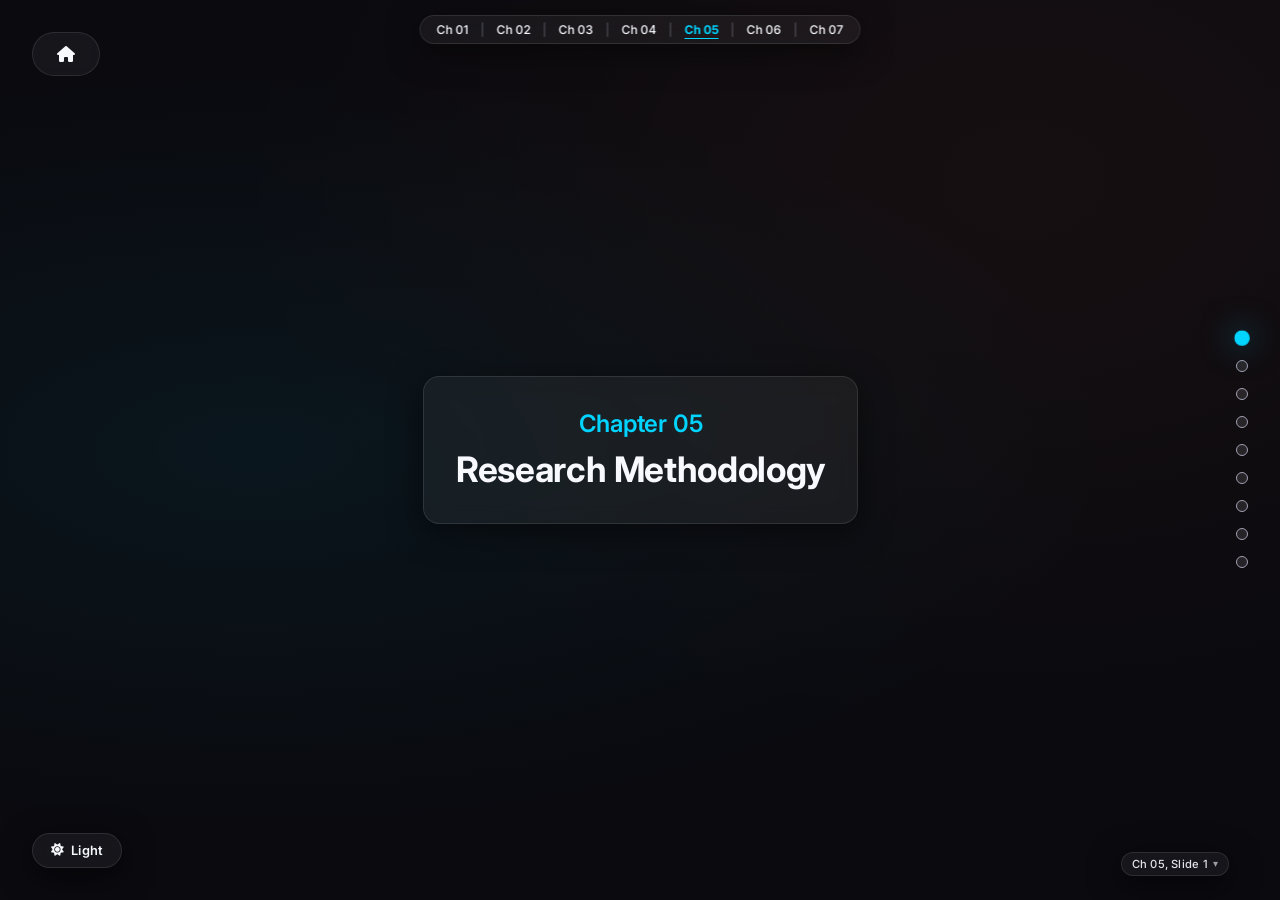
<file: chapter-05.html>
<!DOCTYPE html>
<html lang="en" data-theme="dark">
<head>
    <meta charset="UTF-8">
    <meta name="viewport" content="width=device-width, initial-scale=1.0">
    <title>Chapter 05: Research Methodology | PhD Thesis Presentation</title>
    
    <link href="https://fonts.googleapis.com/css2?family=Inter:wght@300;400;500;600;700;800&display=swap" rel="stylesheet">
    <link rel="stylesheet" href="https://cdnjs.cloudflare.com/ajax/libs/font-awesome/6.0.0-beta3/css/all.min.css">
    <link rel="stylesheet" href="assets/css/style.css">
    
    <style>
        .venn-container {
            display: flex;
            justify-content: center;
            align-items: center;
            position: relative;
            height: 300px;
            margin-top: 2rem;
        }
        
        .venn-circle {
            width: 250px;
            height: 250px;
            border-radius: 50%;
            position: absolute;
            display: flex;
            justify-content: center;
            align-items: center;
            text-align: center;
            flex-direction: column;
            padding: 2rem;
            color: #fff;
            mix-blend-mode: screen;
        }
        
        [data-theme="light"] .venn-circle { mix-blend-mode: multiply; }
        
        .venn-left {
            background: rgba(0, 102, 204, 0.7);
            left: calc(50% - 180px);
        }
        
        .venn-right {
            background: rgba(204, 68, 0, 0.7);
            right: calc(50% - 180px);
        }
        
        .venn-center {
            position: absolute;
            top: 50%;
            left: 50%;
            transform: translate(-50%, -50%);
            z-index: 10;
            text-align: center;
            font-weight: bold;
            color: #fff;
            text-shadow: 0 0 5px rgba(0,0,0,0.8);
        }
        
        .timeline-fy {
            display: flex;
            width: 100%;
            max-width: 900px;
            margin-top: 3rem;
            background: var(--bg-glass);
            border-radius: 8px;
            border: 1px solid var(--bg-glass-border);
        }
        
        .fy-block {
            flex: 1;
            text-align: center;
            padding: 1.5rem 0;
            border-right: 1px solid var(--bg-glass-border);
            font-weight: 600;
        }
        
        .fy-block:last-child { border-right: none; }
        
        .fy-block:hover { background: rgba(0, 212, 255, 0.1); color: var(--accent-cg); }
        
        .fy-popup {
            position: fixed;
            top: 50%;
            left: 50%;
            transform: translate(-50%, -50%) scale(0.8);
            opacity: 0;
            pointer-events: none;
            z-index: 10000;
            background: var(--bg-glass);
            backdrop-filter: blur(25px);
            border: 1px solid var(--accent-cg);
            border-radius: 16px;
            padding: 2.5rem;
            width: 90vw;
            max-width: 750px;
            box-shadow: 0 0 50px rgba(0,0,0,0.8);
            transition: all 0.3s cubic-bezier(0.175, 0.885, 0.32, 1.275);
            color: var(--text-main);
            text-align: left;
            cursor: default;
        }

        html[data-theme="light"] .fy-popup {
            background: rgba(255, 255, 255, 0.95);
            box-shadow: 0 0 50px rgba(0,0,0,0.2);
        }

        .fy-block:hover .fy-popup {
            opacity: 1;
            transform: translate(-50%, -50%) scale(1);
            pointer-events: auto;
        }
        
        .fy-bar-chart {
            display: flex;
            align-items: flex-end;
            justify-content: space-around;
            height: 180px;
            margin-bottom: 2rem;
            border-bottom: 2px solid rgba(128,128,128,0.3);
            padding-bottom: 1rem;
        }

        .fy-bar-wrapper {
            display: flex; flex-direction: column; align-items: center; width: 28%; height: 100%;
        }
        .fy-bar-container {
            display: flex; flex-direction: column; justify-content: flex-end; align-items: center; width: 100%; flex: 1;
        }
        .fy-bar { width: 100%; border-radius: 4px 4px 0 0; transition: height 0.5s ease; }
        .fy-bar-label { margin-top: 1rem; text-align: center; font-size: 0.95rem; font-weight: 500;}
        .fy-bar-val { font-weight: bold; margin-bottom: 0.5rem; font-size: 0.95rem; }
        
        .sampling-stage {
            display: flex;
            align-items: center;
            gap: 2rem;
            background: var(--bg-glass);
            padding: 1.5rem;
            border-radius: 12px;
            border: 1px solid var(--bg-glass-border);
            margin-bottom: 1rem;
        }
        
        .stage-num {
            font-size: 2.5rem;
            font-weight: 800;
            color: var(--accent-cg);
            opacity: 0.5;
        }
        /* ── Technique Popups ── */
        .tech-swap-badge {
            position: relative;
            cursor: pointer;
            display: inline-flex;
            align-items: center;
            justify-content: center;
            text-align: center;
            vertical-align: middle;
            padding: 0.3rem 0.8rem !important; /* Revert to default badge padding */
            transition: all 0.3s ease;
        }
        
        .tech-swap-badge .default-state {
            transition: opacity 0.3s ease, transform 0.3s ease;
            opacity: 1;
            transform: translateY(0);
        }
        
        .tech-swap-badge .hover-state {
            position: absolute;
            top: 50%;
            left: 50%;
            transform: translate(-50%, -50%) scale(0.9);
            opacity: 0;
            width: 220px; /* Double size */
            padding: 1rem;
            background: var(--bg-primary); /* Solid untransparent background */
            border: 1px solid var(--bg-glass-border);
            border-radius: 12px;
            box-shadow: 0 10px 25px rgba(0,0,0,0.5);
            transition: opacity 0.3s ease, transform 0.3s ease;
            pointer-events: none;
            font-size: 0.75rem;
            white-space: normal;
            line-height: 1.3;
            color: var(--text-main);
            overflow: hidden; /* Prevent corner overflow */
            z-index: 200;
        }
        
        .tech-swap-badge:hover .default-state {
            opacity: 0;
            transform: translateY(-10px);
        }
        
        .tech-swap-badge:hover .hover-state {
            opacity: 1;
            transform: translate(-50%, -50%) scale(1);
            pointer-events: auto;
        }

        /* ═══════════════════════════════════════════════════════════════════
           MOBILE RESPONSIVE OVERRIDES (max-width: 768px)
           ═══════════════════════════════════════════════════════════════════ */
        @media (max-width: 768px) {
            /* Slide 3: Why Pragmatism? Flowchart */
            section.slide:nth-of-type(3) {
                padding-top: 1rem !important;
                padding-bottom: 1rem !important;
                justify-content: flex-start !important;
            }
            section.slide:nth-of-type(3) .slide-title {
                margin-bottom: 0.5rem !important;
            }
            .pragmatism-flow {
                gap: 0.3rem !important;
                margin-top: 0.3rem !important;
            }
            .flow-row {
                flex-direction: column !important;
                gap: 0.3rem !important;
            }
            .flow-card {
                width: 100% !important;
                max-width: 320px !important;
                padding: 0.5rem 0.8rem !important;
            }
            .flow-card:hover {
                transform: none !important;
            }
            .flow-card i {
                font-size: 1.2rem !important;
                margin-bottom: 0.2rem !important;
            }
            .flow-card h4 {
                margin-bottom: 0.1rem !important;
                font-size: 0.85rem !important;
            }
            .flow-card p {
                font-size: 0.75rem !important;
                margin-top: 0.1rem !important;
            }
            .flow-arrow, .flow-down-arrow {
                display: none !important;
            }
            .pragmatism-flow .glass-card[style*="width: 450px"],
            .pragmatism-flow .glass-card[style*="width: 650px"] {
                width: 100% !important;
                max-width: 320px !important;
            }
            .flow-triangulation-inner {
                flex-direction: column !important;
                gap: 0.3rem !important;
            }
            .flow-triangulation-inner .fa-chevron-right {
                transform: rotate(90deg) !important;
            }
            .flow-triangulation-inner div[style*="padding: 0 1rem"] {
                padding: 0 !important;
                margin: 0.1rem 0 !important;
            }
            .flow-triangulation-inner p {
                font-size: 0.75rem !important;
                margin-top: 0.1rem !important;
            }

            /* Slide 5: Sample Distribution Grids */
            .district-grid {
                grid-template-columns: repeat(3, 1fr) !important;
                gap: 0.4rem !important;
            }
            section.slide:nth-of-type(5) .glass-card {
                padding: 0.6rem !important;
            }
            section.slide:nth-of-type(5) h3 {
                margin-bottom: 0.2rem !important;
                font-size: 1.1rem !important;
            }
            section.slide:nth-of-type(5) p[style*="margin-bottom: 1.2rem"] {
                margin-bottom: 0.5rem !important;
                font-size: 0.8rem !important;
            }
            section.slide:nth-of-type(5) .district-grid h4 {
                font-size: 0.75rem !important;
                margin-bottom: 0.2rem !important;
            }
            section.slide:nth-of-type(5) .district-grid p {
                font-size: 1.1rem !important;
            }

            /* Slide 6: Data Collection compact overrides */
            section.slide:nth-of-type(6) h3 {
                margin: 0.4rem 0 !important;
                font-size: 1rem !important;
            }
            section.slide:nth-of-type(6) .grid-3 {
                margin-bottom: 0.8rem !important;
                gap: 0.3rem !important;
            }
            section.slide:nth-of-type(6) .glass-card {
                min-height: 0 !important;
                padding: 0.5rem !important;
                gap: 0.3rem !important;
            }
            section.slide:nth-of-type(6) .glass-card i {
                font-size: 1.3rem !important;
                margin-right: 0.4rem !important;
            }
            section.slide:nth-of-type(6) .glass-card h4 {
                font-size: 0.85rem !important;
                margin-bottom: 0 !important;
            }
            section.slide:nth-of-type(6) .glass-card p {
                font-size: 0.75rem !important;
                margin-top: 0.1rem !important;
            }

            /* Slide 7: Data Analysis compact overrides */
            section.slide:nth-of-type(7) .grid-2 {
                gap: 0.6rem !important;
            }
            section.slide:nth-of-type(7) .glass-card {
                padding: 0.6rem !important;
            }
            section.slide:nth-of-type(7) .glass-card h2[style*="font-size: 3rem"] {
                font-size: 1.6rem !important;
                margin-bottom: 0.2rem !important;
            }
            section.slide:nth-of-type(7) .glass-card h4[style*="margin-bottom: 2rem"] {
                margin-bottom: 0.6rem !important;
                font-size: 0.85rem !important;
            }
            section.slide:nth-of-type(7) .glass-card div[style*="display: flex"] {
                gap: 0.3rem !important;
            }
            section.slide:nth-of-type(7) .badge {
                font-size: 0.7rem !important;
                padding: 3px 6px !important;
            }
        }

        @media (max-width: 480px) {
            .district-grid {
                grid-template-columns: repeat(2, 1fr) !important;
            }
        }
    </style>
</head>
<body>
    <nav class="chap-nav">
        <a href="chapter-01.html" data-fullname="Introduction">Ch 01</a>
        <span class="chap-nav-sep">|</span>
        <a href="chapter-02.html" data-fullname="Review of Literature">Ch 02</a>
        <span class="chap-nav-sep">|</span>
        <a href="chapter-03.html" data-fullname="Theoretical Framework">Ch 03</a>
        <span class="chap-nav-sep">|</span>
        <a href="chapter-04.html" data-fullname="Objectives & Hypotheses">Ch 04</a>
        <span class="chap-nav-sep">|</span>
        <a href="chapter-05.html" class="active" data-fullname="Research Methodology">Ch 05</a>
        <span class="chap-nav-sep">|</span>
        <a href="chapter-06.html" data-fullname="Data Analysis">Ch 06</a>
        <span class="chap-nav-sep">|</span>
        <a href="chapter-07.html" data-fullname="Findings & Conclusions">Ch 07</a>
    </nav>


    <a href="index.html#thesis-structure" class="back-btn"><i class="fas fa-home"></i></a>

    <div class="slide-container">
        
        <!-- Slide 1: Hero -->
        <section class="slide">
            <div class="glass-card" style="text-align: center; max-width: 500px; padding: 2rem; margin: 0 auto;">
                <h2 style="font-size: 1.5rem; margin-bottom: 0.5rem; color: var(--accent-cg); font-weight: 600;">Chapter 05</h2>
                <h1 style="font-size: 2.2rem; margin: 0; font-weight: bold; color: var(--text-main);">Research Methodology</h1>
            </div>
        </section>

        <!-- Slide 2: Mixed Methods -->
        <section class="slide">
            <h2 class="slide-title">Mixed-Methods Research Design</h2>
            
            <div style="display: flex; justify-content: center; align-items: stretch; gap: 1rem; width: 100%; max-width: 1000px; margin: 2rem auto;">
                <!-- Quantitative -->
                <div class="glass-card hover-magnify" style="flex: 1; text-align: center; display: flex; flex-direction: column; justify-content: center; border-top: 4px solid var(--accent-cg); min-height: 200px;">
                    <i class="fas fa-chart-bar" style="font-size: 2rem; color: var(--accent-cg); margin-bottom: 1rem;"></i>
                    <h3 style="color: var(--text-main); margin-bottom: 0.5rem;">Quantitative</h3>
                    <p style="font-size: 0.95rem; color: var(--text-muted); margin: 0;">Structured Surveys<br><strong style="color: var(--accent-cg);">N = 400</strong></p>
                </div>
                
                <!-- Plus Sign -->
                <div style="display: flex; align-items: center; justify-content: center; color: var(--text-muted);">
                    <i class="fas fa-plus" style="font-size: 1.5rem;"></i>
                </div>
                
                <!-- Qualitative -->
                <div class="glass-card hover-magnify" style="flex: 1; text-align: center; display: flex; flex-direction: column; justify-content: center; border-top: 4px solid var(--accent-jh); min-height: 200px;">
                    <i class="fas fa-comments" style="font-size: 2rem; color: var(--accent-jh); margin-bottom: 1rem;"></i>
                    <h3 style="color: var(--text-main); margin-bottom: 0.5rem;">Qualitative</h3>
                    <p style="font-size: 0.95rem; color: var(--text-muted); margin: 0;">In-depth Interviews<br><strong style="color: var(--accent-jh);">N = 40</strong></p>
                </div>
                
                <!-- Equals Sign -->
                <div style="display: flex; align-items: center; justify-content: center; color: var(--text-muted);">
                    <i class="fas fa-equals" style="font-size: 1.5rem;"></i>
                </div>
                
                <!-- Pragmatism -->
                <div class="glass-card hover-magnify" style="flex: 1.2; text-align: center; display: flex; flex-direction: column; justify-content: center; border-top: 4px solid var(--success-color); background: rgba(0, 255, 136, 0.05); min-height: 200px;">
                    <i class="fas fa-project-diagram" style="font-size: 2rem; color: var(--success-color); margin-bottom: 1rem;"></i>
                    <h3 style="color: var(--success-color); margin-bottom: 0.5rem; font-size: 1.5rem;">Pragmatism</h3>
                    <p style="font-size: 1rem; color: var(--text-muted); margin: 0;">Methodological Triangulation</p>
                </div>
            </div>
            
            <div style="margin-top: 4rem; text-align: center; max-width: 800px;">
                <p style="font-size: 1.1rem;">Pragmatism is a research philosophy that uses whatever research methods work best to answer the research question, rather than being restricted to only quantitative or only qualitative methods.</p>
            </div>
        </section>

        <!-- Slide 3: Why Pragmatism? -->
        <section class="slide">
            <h2 class="slide-title">Why Pragmatism?</h2>
            
            <style>
                .pragmatism-flow {
                    display: flex;
                    flex-direction: column;
                    align-items: center;
                    gap: 1rem;
                    margin-top: 1.5rem;
                    width: 100%;
                }
                .flow-row {
                    display: flex;
                    justify-content: center;
                    align-items: center;
                    gap: 2rem;
                    width: 100%;
                }
                .flow-card {
                    padding: 1.5rem;
                    text-align: center;
                    width: 280px;
                    border-radius: 12px;
                    transition: transform 0.3s cubic-bezier(0.175, 0.885, 0.32, 1.275);
                }
                .flow-card:hover {
                    transform: scale(1.5);
                    z-index: 100;
                    position: relative;
                }
                .flow-arrow {
                    color: var(--text-muted);
                    font-size: 1.5rem;
                    display: flex;
                    align-items: center;
                    justify-content: center;
                }
                .flow-down-arrow {
                    color: var(--text-muted);
                    font-size: 1.5rem;
                    margin: 0.5rem 0;
                }
            </style>

            <div class="pragmatism-flow">
                <!-- Row 1: The Problem -->
                <div class="flow-row">
                    <div class="glass-card flow-card" style="border-top: 4px solid var(--accent-cg);">
                        <i class="fas fa-list-ol" style="font-size: 2rem; color: var(--accent-cg); margin-bottom: 1rem;"></i>
                        <h4 style="margin-bottom: 0.5rem; color: var(--text-main);">Surveys (Numbers)</h4>
                        <p style="font-size: 0.95rem; color: var(--text-muted);">Tell us <strong>"HOW MANY"</strong></p>
                        <p style="font-size: 0.85rem; color: #ff6b6b; margin-top: 0.5rem;"><i class="fas fa-times-circle"></i> But not "WHY"</p>
                    </div>
                    
                    <div class="flow-arrow">
                        <i class="fas fa-plus"></i>
                    </div>
                    
                    <div class="glass-card flow-card" style="border-top: 4px solid var(--accent-jh);">
                        <i class="fas fa-comments" style="font-size: 2rem; color: var(--accent-jh); margin-bottom: 1rem;"></i>
                        <h4 style="margin-bottom: 0.5rem; color: var(--text-main);">Interviews (Stories)</h4>
                        <p style="font-size: 0.95rem; color: var(--text-muted);">Tell us <strong>"WHY"</strong></p>
                        <p style="font-size: 0.85rem; color: #ff6b6b; margin-top: 0.5rem;"><i class="fas fa-times-circle"></i> But not "HOW MANY"</p>
                    </div>
                </div>

                <!-- Arrow Down -->
                <div class="flow-down-arrow">
                    <i class="fas fa-arrow-down"></i>
                </div>

                <!-- Row 2: The Solution -->
                <div class="glass-card flow-card" style="width: 450px; border-top: 4px solid var(--success-color); background: rgba(0, 255, 136, 0.05);">
                    <i class="fas fa-puzzle-piece" style="font-size: 2rem; color: var(--success-color); margin-bottom: 1rem;"></i>
                    <h3 style="color: var(--success-color); margin-bottom: 0.5rem; font-size: 1.5rem;">Pragmatism</h3>
                    <p style="font-size: 1.1rem; color: var(--text-main); font-weight: bold;">"Use BOTH to get the FULL STORY"</p>
                </div>

                <!-- Arrow Down -->
                <div class="flow-down-arrow">
                    <i class="fas fa-arrow-down"></i>
                </div>

                <!-- Row 3: The Flow -->
                <div class="glass-card flow-card" style="width: 650px; padding: 1.2rem; border-color: rgba(255,255,255,0.2);">
                <div class="flow-triangulation-inner" style="display: flex; align-items: center; justify-content: space-between;">
                        <div style="text-align: center; flex: 1;">
                            <i class="fas fa-users" style="color: var(--text-muted); font-size: 1.2rem; margin-bottom: 0.3rem;"></i>
                            <p style="font-size: 0.85rem; color: var(--text-muted);">Surveys (400) + Interviews (40)</p>
                        </div>
                        <div style="color: var(--text-muted); padding: 0 1rem;"><i class="fas fa-chevron-right"></i></div>
                        <div style="text-align: center; flex: 1;">
                            <i class="fas fa-layer-group" style="color: var(--accent-cg); font-size: 1.2rem; margin-bottom: 0.3rem;"></i>
                            <p style="font-size: 0.95rem; color: var(--text-main); font-weight: bold;">Triangulation</p>
                        </div>
                        <div style="color: var(--text-muted); padding: 0 1rem;"><i class="fas fa-chevron-right"></i></div>
                        <div style="text-align: center; flex: 1;">
                            <i class="fas fa-trophy" style="color: var(--success-color); font-size: 1.2rem; margin-bottom: 0.3rem;"></i>
                            <p style="font-size: 0.95rem; color: var(--success-color); font-weight: bold;">Stronger Conclusions</p>
                        </div>
                    </div>
                </div>
            </div>
        </section>




        <!-- Slide 5: Timeline -->
        <section class="slide">
            <h2 class="slide-title">Retrospective Study Timeline</h2>
            
            <div class="timeline-fy">
                <div class="fy-block">FY 2018-19
                    <div class="fy-popup">
                        <h2 style="color: var(--text-main); margin-bottom: 1.5rem; text-align: center; font-size: 1.8rem;">FY 2018-19 CSR Expenditure</h2>
                        <div class="fy-bar-chart">
                            <div class="fy-bar-wrapper">
                                <div class="fy-bar-container">
                                    <span class="fy-bar-val">₹ 149.35 Cr</span>
                                    <div class="fy-bar" style="background: var(--accent-cg); height: 20%;"></div>
                                </div>
                                <span class="fy-bar-label">Chhattisgarh</span>
                            </div>
                            <div class="fy-bar-wrapper">
                                <div class="fy-bar-container">
                                    <span class="fy-bar-val">₹ 109.80 Cr</span>
                                    <div class="fy-bar" style="background: var(--accent-jh); height: 15%;"></div>
                                </div>
                                <span class="fy-bar-label">Jharkhand</span>
                            </div>
                            <div class="fy-bar-wrapper">
                                <div class="fy-bar-container">
                                    <span class="fy-bar-val">₹ 20,217.65 Cr</span>
                                    <div class="fy-bar" style="background: var(--success-color); height: 100%;"></div>
                                </div>
                                <span class="fy-bar-label">India Total</span>
                            </div>
                        </div>
                        <div style="display: grid; grid-template-columns: repeat(3, 1fr); text-align: center; gap: 1rem;">
                            <div style="background: rgba(128,128,128,0.1); padding: 1.5rem; border-radius: 8px;">
                                <h4 style="color: var(--text-muted); font-size: 0.9rem; margin-bottom: 0.5rem;">Combined (CG + JH)</h4>
                                <p style="font-size: 1.5rem; font-weight: bold; color: var(--text-main);">₹ 259.15 Cr</p>
                            </div>
                            <div style="background: rgba(0, 212, 255, 0.05); padding: 1.5rem; border-radius: 8px; border: 1px solid rgba(0,212,255,0.2);">
                                <h4 style="color: var(--accent-cg); font-size: 0.9rem; margin-bottom: 0.5rem;">CG % of India Total</h4>
                                <p style="font-size: 1.5rem; font-weight: bold; color: var(--accent-cg);">0.74%</p>
                            </div>
                            <div style="background: rgba(255, 107, 53, 0.05); padding: 1.5rem; border-radius: 8px; border: 1px solid rgba(255,107,53,0.2);">
                                <h4 style="color: var(--accent-jh); font-size: 0.9rem; margin-bottom: 0.5rem;">JH % of India Total</h4>
                                <p style="font-size: 1.5rem; font-weight: bold; color: var(--accent-jh);">0.54%</p>
                            </div>
                        </div>
                    </div>
                </div>
                <div class="fy-block">FY 2019-20
                    <div class="fy-popup">
                        <h2 style="color: var(--text-main); margin-bottom: 1.5rem; text-align: center; font-size: 1.8rem;">FY 2019-20 CSR Expenditure</h2>
                        <div class="fy-bar-chart">
                            <div class="fy-bar-wrapper">
                                <div class="fy-bar-container">
                                    <span class="fy-bar-val">₹ 269.68 Cr</span>
                                    <div class="fy-bar" style="background: var(--accent-cg); height: 35%;"></div>
                                </div>
                                <span class="fy-bar-label">Chhattisgarh</span>
                            </div>
                            <div class="fy-bar-wrapper">
                                <div class="fy-bar-container">
                                    <span class="fy-bar-val">₹ 155.21 Cr</span>
                                    <div class="fy-bar" style="background: var(--accent-jh); height: 20%;"></div>
                                </div>
                                <span class="fy-bar-label">Jharkhand</span>
                            </div>
                            <div class="fy-bar-wrapper">
                                <div class="fy-bar-container">
                                    <span class="fy-bar-val">₹ 24,965.82 Cr</span>
                                    <div class="fy-bar" style="background: var(--success-color); height: 100%;"></div>
                                </div>
                                <span class="fy-bar-label">India Total</span>
                            </div>
                        </div>
                        <div style="display: grid; grid-template-columns: repeat(3, 1fr); text-align: center; gap: 1rem;">
                            <div style="background: rgba(128,128,128,0.1); padding: 1.5rem; border-radius: 8px;">
                                <h4 style="color: var(--text-muted); font-size: 0.9rem; margin-bottom: 0.5rem;">Combined (CG + JH)</h4>
                                <p style="font-size: 1.5rem; font-weight: bold; color: var(--text-main);">₹ 424.89 Cr</p>
                            </div>
                            <div style="background: rgba(0, 212, 255, 0.05); padding: 1.5rem; border-radius: 8px; border: 1px solid rgba(0,212,255,0.2);">
                                <h4 style="color: var(--accent-cg); font-size: 0.9rem; margin-bottom: 0.5rem;">CG % of India Total</h4>
                                <p style="font-size: 1.5rem; font-weight: bold; color: var(--accent-cg);">1.08%</p>
                            </div>
                            <div style="background: rgba(255, 107, 53, 0.05); padding: 1.5rem; border-radius: 8px; border: 1px solid rgba(255,107,53,0.2);">
                                <h4 style="color: var(--accent-jh); font-size: 0.9rem; margin-bottom: 0.5rem;">JH % of India Total</h4>
                                <p style="font-size: 1.5rem; font-weight: bold; color: var(--accent-jh);">0.62%</p>
                            </div>
                        </div>
                    </div>
                </div>
                <div class="fy-block">FY 2020-21
                    <div class="fy-popup">
                        <h2 style="color: var(--text-main); margin-bottom: 1.5rem; text-align: center; font-size: 1.8rem;">FY 2020-21 CSR Expenditure</h2>
                        <div class="fy-bar-chart">
                            <div class="fy-bar-wrapper">
                                <div class="fy-bar-container">
                                    <span class="fy-bar-val">₹ 325.63 Cr</span>
                                    <div class="fy-bar" style="background: var(--accent-cg); height: 45%;"></div>
                                </div>
                                <span class="fy-bar-label">Chhattisgarh</span>
                            </div>
                            <div class="fy-bar-wrapper">
                                <div class="fy-bar-container">
                                    <span class="fy-bar-val">₹ 226.54 Cr</span>
                                    <div class="fy-bar" style="background: var(--accent-jh); height: 30%;"></div>
                                </div>
                                <span class="fy-bar-label">Jharkhand</span>
                            </div>
                            <div class="fy-bar-wrapper">
                                <div class="fy-bar-container">
                                    <span class="fy-bar-val">₹ 26,210.95 Cr</span>
                                    <div class="fy-bar" style="background: var(--success-color); height: 100%;"></div>
                                </div>
                                <span class="fy-bar-label">India Total</span>
                            </div>
                        </div>
                        <div style="display: grid; grid-template-columns: repeat(3, 1fr); text-align: center; gap: 1rem;">
                            <div style="background: rgba(128,128,128,0.1); padding: 1.5rem; border-radius: 8px;">
                                <h4 style="color: var(--text-muted); font-size: 0.9rem; margin-bottom: 0.5rem;">Combined (CG + JH)</h4>
                                <p style="font-size: 1.5rem; font-weight: bold; color: var(--text-main);">₹ 552.17 Cr</p>
                            </div>
                            <div style="background: rgba(0, 212, 255, 0.05); padding: 1.5rem; border-radius: 8px; border: 1px solid rgba(0,212,255,0.2);">
                                <h4 style="color: var(--accent-cg); font-size: 0.9rem; margin-bottom: 0.5rem;">CG % of India Total</h4>
                                <p style="font-size: 1.5rem; font-weight: bold; color: var(--accent-cg);">1.24%</p>
                            </div>
                            <div style="background: rgba(255, 107, 53, 0.05); padding: 1.5rem; border-radius: 8px; border: 1px solid rgba(255,107,53,0.2);">
                                <h4 style="color: var(--accent-jh); font-size: 0.9rem; margin-bottom: 0.5rem;">JH % of India Total</h4>
                                <p style="font-size: 1.5rem; font-weight: bold; color: var(--accent-jh);">0.86%</p>
                            </div>
                        </div>
                    </div>
                </div>
                <div class="fy-block">FY 2021-22
                    <div class="fy-popup">
                        <h2 style="color: var(--text-main); margin-bottom: 1.5rem; text-align: center; font-size: 1.8rem;">FY 2021-22 CSR Expenditure</h2>
                        <div class="fy-bar-chart">
                            <div class="fy-bar-wrapper">
                                <div class="fy-bar-container">
                                    <span class="fy-bar-val">₹ 305.29 Cr</span>
                                    <div class="fy-bar" style="background: var(--accent-cg); height: 40%;"></div>
                                </div>
                                <span class="fy-bar-label">Chhattisgarh</span>
                            </div>
                            <div class="fy-bar-wrapper">
                                <div class="fy-bar-container">
                                    <span class="fy-bar-val">₹ 193.33 Cr</span>
                                    <div class="fy-bar" style="background: var(--accent-jh); height: 25%;"></div>
                                </div>
                                <span class="fy-bar-label">Jharkhand</span>
                            </div>
                            <div class="fy-bar-wrapper">
                                <div class="fy-bar-container">
                                    <span class="fy-bar-val">₹ 26,616.30 Cr</span>
                                    <div class="fy-bar" style="background: var(--success-color); height: 100%;"></div>
                                </div>
                                <span class="fy-bar-label">India Total</span>
                            </div>
                        </div>
                        <div style="display: grid; grid-template-columns: repeat(3, 1fr); text-align: center; gap: 1rem;">
                            <div style="background: rgba(128,128,128,0.1); padding: 1.5rem; border-radius: 8px;">
                                <h4 style="color: var(--text-muted); font-size: 0.9rem; margin-bottom: 0.5rem;">Combined (CG + JH)</h4>
                                <p style="font-size: 1.5rem; font-weight: bold; color: var(--text-main);">₹ 498.62 Cr</p>
                            </div>
                            <div style="background: rgba(0, 212, 255, 0.05); padding: 1.5rem; border-radius: 8px; border: 1px solid rgba(0,212,255,0.2);">
                                <h4 style="color: var(--accent-cg); font-size: 0.9rem; margin-bottom: 0.5rem;">CG % of India Total</h4>
                                <p style="font-size: 1.5rem; font-weight: bold; color: var(--accent-cg);">1.15%</p>
                            </div>
                            <div style="background: rgba(255, 107, 53, 0.05); padding: 1.5rem; border-radius: 8px; border: 1px solid rgba(255,107,53,0.2);">
                                <h4 style="color: var(--accent-jh); font-size: 0.9rem; margin-bottom: 0.5rem;">JH % of India Total</h4>
                                <p style="font-size: 1.5rem; font-weight: bold; color: var(--accent-jh);">0.73%</p>
                            </div>
                        </div>
                    </div>
                </div>
                <div class="fy-block">FY 2022-23
                    <div class="fy-popup">
                        <h2 style="color: var(--text-main); margin-bottom: 1.5rem; text-align: center; font-size: 1.8rem;">FY 2022-23 CSR Expenditure</h2>
                        <div class="fy-bar-chart">
                            <div class="fy-bar-wrapper">
                                <div class="fy-bar-container">
                                    <span class="fy-bar-val">₹ 596.11 Cr</span>
                                    <div class="fy-bar" style="background: var(--accent-cg); height: 80%;"></div>
                                </div>
                                <span class="fy-bar-label">Chhattisgarh</span>
                            </div>
                            <div class="fy-bar-wrapper">
                                <div class="fy-bar-container">
                                    <span class="fy-bar-val">₹ 388.13 Cr</span>
                                    <div class="fy-bar" style="background: var(--accent-jh); height: 50%;"></div>
                                </div>
                                <span class="fy-bar-label">Jharkhand</span>
                            </div>
                            <div class="fy-bar-wrapper">
                                <div class="fy-bar-container">
                                    <span class="fy-bar-val">₹ 29,987.92 Cr</span>
                                    <div class="fy-bar" style="background: var(--success-color); height: 100%;"></div>
                                </div>
                                <span class="fy-bar-label">India Total</span>
                            </div>
                        </div>
                        <div style="display: grid; grid-template-columns: repeat(3, 1fr); text-align: center; gap: 1rem;">
                            <div style="background: rgba(128,128,128,0.1); padding: 1.5rem; border-radius: 8px;">
                                <h4 style="color: var(--text-muted); font-size: 0.9rem; margin-bottom: 0.5rem;">Combined (CG + JH)</h4>
                                <p style="font-size: 1.5rem; font-weight: bold; color: var(--text-main);">₹ 984.24 Cr</p>
                            </div>
                            <div style="background: rgba(0, 212, 255, 0.05); padding: 1.5rem; border-radius: 8px; border: 1px solid rgba(0,212,255,0.2);">
                                <h4 style="color: var(--accent-cg); font-size: 0.9rem; margin-bottom: 0.5rem;">CG % of India Total</h4>
                                <p style="font-size: 1.5rem; font-weight: bold; color: var(--accent-cg);">1.99%</p>
                            </div>
                            <div style="background: rgba(255, 107, 53, 0.05); padding: 1.5rem; border-radius: 8px; border: 1px solid rgba(255,107,53,0.2);">
                                <h4 style="color: var(--accent-jh); font-size: 0.9rem; margin-bottom: 0.5rem;">JH % of India Total</h4>
                                <p style="font-size: 1.5rem; font-weight: bold; color: var(--accent-jh);">1.29%</p>
                            </div>
                        </div>
                    </div>
                </div>
            </div>
            
            <div class="glass-card hover-magnify" style="margin-top: 3rem; max-width: 800px; text-align: center;">
                <p>A 5-year retrospective timeframe allows sufficient maturation period for CSR initiatives to move from output generation to measurable societal outcomes.</p>
            </div>
        </section>

        <!-- NEW Slide: Sample Distribution (Combined) -->
        <section class="slide">
            <h2 class="slide-title">Sample Distribution</h2>

            <div class="grid-2" style="gap: 2rem; width: 100%; max-width: 1100px; margin-top: 1.5rem;">

                <!-- Chhattisgarh Distribution -->
                <div class="glass-card" style="border-top: 4px solid var(--accent-cg); padding: 1.5rem;">
                    <h3 class="neon-text-cg" style="text-align: center; margin-bottom: 0.3rem;">Chhattisgarh</h3>
                    <p style="text-align: center; color: var(--text-muted); font-size: 0.9rem; margin-bottom: 1.2rem;">Total Respondents: 200</p>
                    <div class="district-grid" style="display: grid; grid-template-columns: repeat(3, 1fr); gap: 0.7rem;">
                        <div class="glass-card hover-magnify" style="text-align: center; padding: 0.9rem; border-color: var(--accent-cg);">
                            <h4 style="margin-bottom: 0.4rem; font-size: 0.9rem;">Raipur</h4>
                            <p style="font-size: 1.6rem; font-weight: bold; color: var(--accent-cg); margin: 0;">30</p>
                        </div>
                        <div class="glass-card hover-magnify" style="text-align: center; padding: 0.9rem; border-color: var(--accent-cg);">
                            <h4 style="margin-bottom: 0.4rem; font-size: 0.9rem;">Dhamtari</h4>
                            <p style="font-size: 1.6rem; font-weight: bold; color: var(--accent-cg); margin: 0;">30</p>
                        </div>
                        <div class="glass-card hover-magnify" style="text-align: center; padding: 0.9rem; border-color: var(--accent-cg);">
                            <h4 style="margin-bottom: 0.4rem; font-size: 0.9rem;">Balodabazar</h4>
                            <p style="font-size: 1.6rem; font-weight: bold; color: var(--accent-cg); margin: 0;">30</p>
                        </div>
                        <div class="glass-card hover-magnify" style="text-align: center; padding: 0.9rem; border-color: var(--accent-cg);">
                            <h4 style="margin-bottom: 0.4rem; font-size: 0.9rem;">Kanker</h4>
                            <p style="font-size: 1.6rem; font-weight: bold; color: var(--accent-cg); margin: 0;">30</p>
                        </div>
                        <div class="glass-card hover-magnify" style="text-align: center; padding: 0.9rem; border-color: var(--accent-cg);">
                            <h4 style="margin-bottom: 0.4rem; font-size: 0.9rem;">Bastar</h4>
                            <p style="font-size: 1.6rem; font-weight: bold; color: var(--accent-cg); margin: 0;">30</p>
                        </div>
                        <div class="glass-card hover-magnify" style="text-align: center; padding: 0.9rem; background: rgba(255,255,255,0.02);">
                            <h4 style="margin-bottom: 0.4rem; font-size: 0.9rem;">Other Districts</h4>
                            <p style="font-size: 1.6rem; font-weight: bold; color: var(--text-muted); margin: 0;">50</p>
                        </div>
                    </div>
                </div>

                <!-- Jharkhand Distribution -->
                <div class="glass-card" style="border-top: 4px solid var(--accent-jh); padding: 1.5rem;">
                    <h3 class="neon-text-jh" style="text-align: center; margin-bottom: 0.3rem;">Jharkhand</h3>
                    <p style="text-align: center; color: var(--text-muted); font-size: 0.9rem; margin-bottom: 1.2rem;">Total Respondents: 200</p>
                    <div class="district-grid" style="display: grid; grid-template-columns: repeat(3, 1fr); gap: 0.7rem;">
                        <div class="glass-card hover-magnify" style="text-align: center; padding: 0.9rem; border-color: var(--accent-jh);">
                            <h4 style="margin-bottom: 0.4rem; font-size: 0.9rem;">E. Singhbhum</h4>
                            <p style="font-size: 1.6rem; font-weight: bold; color: var(--accent-jh); margin: 0;">30</p>
                        </div>
                        <div class="glass-card hover-magnify" style="text-align: center; padding: 0.9rem; border-color: var(--accent-jh);">
                            <h4 style="margin-bottom: 0.4rem; font-size: 0.9rem;">W. Singhbhum</h4>
                            <p style="font-size: 1.6rem; font-weight: bold; color: var(--accent-jh); margin: 0;">30</p>
                        </div>
                        <div class="glass-card hover-magnify" style="text-align: center; padding: 0.9rem; border-color: var(--accent-jh);">
                            <h4 style="margin-bottom: 0.4rem; font-size: 0.9rem;">Ranchi</h4>
                            <p style="font-size: 1.6rem; font-weight: bold; color: var(--accent-jh); margin: 0;">30</p>
                        </div>
                        <div class="glass-card hover-magnify" style="text-align: center; padding: 0.9rem; border-color: var(--accent-jh);">
                            <h4 style="margin-bottom: 0.4rem; font-size: 0.9rem;">Ramgarh</h4>
                            <p style="font-size: 1.6rem; font-weight: bold; color: var(--accent-jh); margin: 0;">30</p>
                        </div>
                        <div class="glass-card hover-magnify" style="text-align: center; padding: 0.9rem; border-color: var(--accent-jh);">
                            <h4 style="margin-bottom: 0.4rem; font-size: 0.9rem;">Hazaribagh</h4>
                            <p style="font-size: 1.6rem; font-weight: bold; color: var(--accent-jh); margin: 0;">30</p>
                        </div>
                        <div class="glass-card hover-magnify" style="text-align: center; padding: 0.9rem; background: rgba(255,255,255,0.02);">
                            <h4 style="margin-bottom: 0.4rem; font-size: 0.9rem;">Other Districts</h4>
                            <p style="font-size: 1.6rem; font-weight: bold; color: var(--text-muted); margin: 0;">50</p>
                        </div>
                    </div>
                </div>

            </div>
        </section>



        <!-- Slide 9: Data Collection Methods -->
        <section class="slide">
            <h2 class="slide-title">Data Collection</h2>
            
            <h3 style="color: var(--accent-cg); margin: 1rem 0 1.5rem 0; text-align: center;"><i class="fas fa-user-edit"></i> Primary Sources</h3>
            <div class="grid-3" style="margin-bottom: 3rem;">
                <div class="glass-card hover-magnify" style="text-align: center; border-color: var(--accent-cg); min-height: 180px; display: flex; flex-direction: column; justify-content: center;">
                    <i class="fas fa-clipboard-list" style="font-size: 2rem; color: var(--accent-cg); margin-bottom: 1rem;"></i>
                    <h4 style="margin-bottom: 0.5rem; color: var(--text-main);">Structured Surveys</h4>
                    <p style="font-size: 0.85rem; color: var(--text-muted); line-height: 1.4;">Bilingual (Hindi/English) Likert-scale questionnaires.</p>
                </div>
                
                <div class="glass-card hover-magnify" style="text-align: center; border-color: var(--accent-cg); min-height: 180px; display: flex; flex-direction: column; justify-content: center;">
                    <i class="fas fa-comments" style="font-size: 2rem; color: var(--accent-cg); margin-bottom: 1rem;"></i>
                    <h4 style="margin-bottom: 0.5rem; color: var(--text-main);">In-depth Interviews</h4>
                    <p style="font-size: 0.85rem; color: var(--text-muted); line-height: 1.4;">Semi-structured discussions with stakeholders.</p>
                </div>
                
                <div class="glass-card hover-magnify" style="text-align: center; border-color: var(--accent-cg); min-height: 180px; display: flex; flex-direction: column; justify-content: center;">
                    <i class="fas fa-binoculars" style="font-size: 2rem; color: var(--accent-cg); margin-bottom: 1rem;"></i>
                    <h4 style="margin-bottom: 0.5rem; color: var(--text-main);">Field Observations</h4>
                    <p style="font-size: 0.85rem; color: var(--text-muted); line-height: 1.4;">Conducted across 10 districts over 6 months.</p>
                </div>
            </div>
            
            <h3 style="color: var(--accent-jh); margin: 0 0 1.5rem 0; text-align: center;"><i class="fas fa-database"></i> Secondary Sources</h3>
            <div class="grid-3">
                <div class="glass-card hover-magnify" style="text-align: center; border-color: var(--accent-jh); min-height: 180px; display: flex; flex-direction: column; justify-content: center;">
                    <i class="fas fa-globe" style="font-size: 2rem; color: var(--accent-jh); margin-bottom: 1rem;"></i>
                    <h4 style="margin-bottom: 0.5rem; color: var(--text-main);">National CSR Portal</h4>
                    <p style="font-size: 0.85rem; color: var(--text-muted); line-height: 1.4;">Expenditure data from Ministry of Corporate Affairs.</p>
                </div>
                
                <div class="glass-card hover-magnify" style="text-align: center; border-color: var(--accent-jh); min-height: 180px; display: flex; flex-direction: column; justify-content: center;">
                    <i class="fas fa-file-invoice" style="font-size: 2rem; color: var(--accent-jh); margin-bottom: 1rem;"></i>
                    <h4 style="margin-bottom: 0.5rem; color: var(--text-main);">Corporate Reports</h4>
                    <p style="font-size: 0.85rem; color: var(--text-muted); line-height: 1.4;">Annual Reports, Business Responsibility Reports (BRSR).</p>
                </div>
                
                <div class="glass-card hover-magnify" style="text-align: center; border-color: var(--accent-jh); min-height: 180px; display: flex; flex-direction: column; justify-content: center;">
                    <i class="fas fa-book-reader" style="font-size: 2rem; color: var(--accent-jh); margin-bottom: 1rem;"></i>
                    <h4 style="margin-bottom: 0.5rem; color: var(--text-main);">Academic Databases</h4>
                    <p style="font-size: 0.85rem; color: var(--text-muted); line-height: 1.4;">Scopus, Web of Science, Google Scholar.</p>
                </div>
            </div>
        </section>

        <!-- Slide 10: Data Analysis -->
        <section class="slide">
            <h2 class="slide-title">Data Analysis Techniques</h2>
            
            <div class="grid-2">
                <div class="glass-card hover-magnify" style="text-align: center;">
                    <h2 style="font-size: 3rem; margin-bottom: 1rem; color: #cc0000;">SPSS</h2>
                    <h4 style="color: var(--text-muted); margin-bottom: 2rem;">v26.0 (Quantitative)</h4>
                    
                    <div style="display: flex; flex-wrap: wrap; gap: 1rem; justify-content: center;">
                        <div class="badge hover-magnify tech-swap-badge" style="background: rgba(255,255,255,0.1);">
                            <div class="default-state">Descriptive Stats</div>
                            <div class="hover-state">Shows the average and spread of the data.</div>
                        </div>
                        <div class="badge hover-magnify tech-swap-badge" style="background: rgba(255,255,255,0.1);">
                            <div class="default-state">Independent t-test</div>
                            <div class="hover-state">Checks if CG and JH are significantly different.</div>
                        </div>
                        <div class="badge hover-magnify tech-swap-badge" style="background: rgba(255,255,255,0.1);">
                            <div class="default-state">Two-Way ANOVA</div>
                            <div class="hover-state">Checks if communication channel works differently in each state.</div>
                        </div>
                        <div class="badge hover-magnify tech-swap-badge" style="background: rgba(255,255,255,0.1);">
                            <div class="default-state">Chi-Square</div>
                            <div class="hover-state">Checks if channel choice and environmental awareness are related.</div>
                        </div>
                        <div class="badge hover-magnify tech-swap-badge" style="background: rgba(255,255,255,0.1);">
                            <div class="default-state">Logistic Regression</div>
                            <div class="hover-state">Predicts YES/NO outcomes (e.g., did education improve?).</div>
                        </div>
                        <div class="badge hover-magnify tech-swap-badge" style="background: rgba(255,255,255,0.1);">
                            <div class="default-state">Multiple Regression</div>
                            <div class="hover-state">Predicts a score using multiple factors.</div>
                        </div>
                    </div>
                </div>
                
                <div class="glass-card hover-magnify" style="text-align: center;">
                    <h2 style="font-size: 3rem; margin-bottom: 1rem; color: #0080ff;">NVivo</h2>
                    <h4 style="color: var(--text-muted); margin-bottom: 2rem;">v12 (Qualitative)</h4>
                    
                    <div style="display: flex; flex-wrap: wrap; gap: 1rem; justify-content: center;">
                        <div class="badge hover-magnify tech-swap-badge" style="background: rgba(255,255,255,0.1);">
                            <div class="default-state">Audio Transcription</div>
                            <div class="hover-state">Converts spoken interviews into written text.</div>
                        </div>
                        <div class="badge hover-magnify tech-swap-badge" style="background: rgba(255,255,255,0.1);">
                            <div class="default-state">Thematic Coding</div>
                            <div class="hover-state">Groups similar ideas into themes.</div>
                        </div>
                        <div class="badge hover-magnify tech-swap-badge" style="background: rgba(255,255,255,0.1);">
                            <div class="default-state">Node Generation</div>
                            <div class="hover-state">Creates folders to store these themes.</div>
                        </div>
                        <div class="badge hover-magnify tech-swap-badge" style="background: rgba(255,255,255,0.1);">
                            <div class="default-state">Sentiment Analysis</div>
                            <div class="hover-state">Checks if people are positive, negative, or neutral.</div>
                        </div>
                        <div class="badge hover-magnify tech-swap-badge" style="background: rgba(255,255,255,0.1);">
                            <div class="default-state">Word Frequency</div>
                            <div class="hover-state">Counts the most repeated words in interviews.</div>
                        </div>
                    </div>
                </div>
            </div>
        </section>



        <!-- Slide 12: Limitations -->
        <section class="slide">
            <h2 class="slide-title">Limitations of the Study</h2>
            
            <div class="grid-4">
                <div class="glass-card hover-magnify">
                    <i class="fas fa-search-minus" style="color: var(--warning-color); font-size: 1.5rem; margin-bottom: 1rem;"></i>
                    <p style="font-size: 0.9rem;">Challenge in isolating individual corporate impact in regions where multiple companies operate simultaneously.</p>
                </div>
                <div class="glass-card hover-magnify">
                    <i class="fas fa-calendar-times" style="color: var(--warning-color); font-size: 1.5rem; margin-bottom: 1rem;"></i>
                    <p style="font-size: 0.9rem;">Logistical dependency on company/NGO coordination to access secure remote tribal areas.</p>
                </div>
                <div class="glass-card hover-magnify">
                    <i class="fas fa-language" style="color: var(--warning-color); font-size: 1.5rem; margin-bottom: 1rem;"></i>
                    <p style="font-size: 0.9rem;">Nuance loss during translation from local tribal dialects (Gondi/Santhali) to Hindi/English.</p>
                </div>
                <div class="glass-card hover-magnify">
                    <i class="fas fa-hourglass-half" style="color: var(--warning-color); font-size: 1.5rem; margin-bottom: 1rem;"></i>
                    <p style="font-size: 0.9rem;">Accessing PSU CSR data is difficult due to bureaucratic procedures and lack of clear contact channels.</p>
                </div>
            </div>
        </section>

        <!-- Slide 13: Delimitations -->
        <section class="slide">
            <h2 class="slide-title">Delimitations</h2>
            
            <div class="grid-3" style="gap: 2rem;">
                <div class="glass-card hover-magnify" style="text-align: center; padding: 1.5rem;">
                    <i class="fas fa-map-marker-alt" style="color: var(--accent-cg); font-size: 2rem; margin-bottom: 1rem;"></i>
                    <h4 style="margin-bottom: 0.5rem; color: var(--text-main);">Geographical</h4>
                    <p style="font-size: 0.9rem; color: var(--text-muted);">Confined strictly to Chhattisgarh and Jharkhand.</p>
                </div>
                <div class="glass-card hover-magnify" style="text-align: center; padding: 1.5rem;">
                    <i class="fas fa-industry" style="color: var(--accent-jh); font-size: 2rem; margin-bottom: 1rem;"></i>
                    <h4 style="margin-bottom: 0.5rem; color: var(--text-main);">Sectoral</h4>
                    <p style="font-size: 0.9rem; color: var(--text-muted);">Limited to Education, Health, Environment, and Livelihood.</p>
                </div>
                <div class="glass-card hover-magnify" style="text-align: center; padding: 1.5rem;">
                    <i class="fas fa-users" style="color: var(--success-color); font-size: 2rem; margin-bottom: 1rem;"></i>
                    <h4 style="margin-bottom: 0.5rem; color: var(--text-main);">Stakeholder Scope</h4>
                    <p style="font-size: 0.9rem; color: var(--text-muted);">Focuses on direct beneficiaries; excludes general public.</p>
                </div>
                <div class="glass-card hover-magnify" style="text-align: center; padding: 1.5rem;">
                    <i class="fas fa-bullseye" style="color: var(--warning-color); font-size: 2rem; margin-bottom: 1rem;"></i>
                    <h4 style="margin-bottom: 0.5rem; color: var(--text-main);">Variable Focus</h4>
                    <p style="font-size: 0.9rem; color: var(--text-muted);">Focuses on communication effectiveness, not CSR expenditure compliance.</p>
                </div>
                <div class="glass-card hover-magnify" style="text-align: center; padding: 1.5rem;">
                    <i class="fas fa-lock" style="color: #ff4d4d; font-size: 2rem; margin-bottom: 1rem;"></i>
                    <h4 style="margin-bottom: 0.5rem; color: var(--text-main);">Access Constraint</h4>
                    <p style="font-size: 0.9rem; color: var(--text-muted);">Excludes PSUs due to access constraints.</p>
                </div>
                <div class="glass-card hover-magnify" style="text-align: center; padding: 1.5rem;">
                    <i class="fas fa-calendar-alt" style="color: #4da6ff; font-size: 2rem; margin-bottom: 1rem;"></i>
                    <h4 style="margin-bottom: 0.5rem; color: var(--text-main);">Temporal Scope</h4>
                    <p style="font-size: 0.9rem; color: var(--text-muted);">Study period limited to FY 2018–19 to 2022–23.</p>
                </div>
            </div>
        </section>

    </div>

    <script src="assets/js/theme.js"></script>
    <script src="assets/js/main.js"></script>
    <script src="assets/js/slide-number.js"></script>
</body>
</html>
</file>
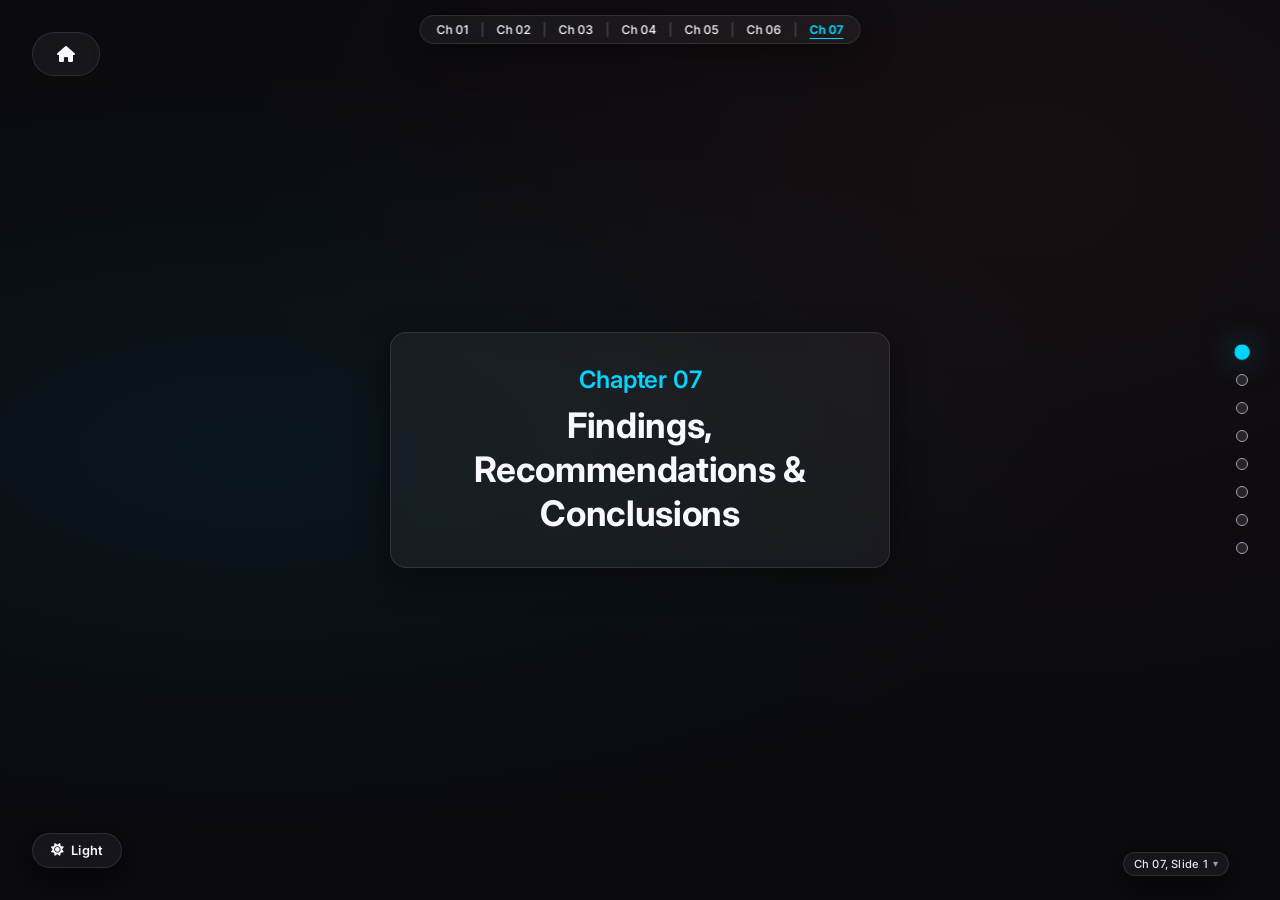
<file: chapter-07.html>
<!DOCTYPE html>
<html lang="en" data-theme="dark">
<head>
    <meta charset="UTF-8">
    <meta name="viewport" content="width=device-width, initial-scale=1.0">
    <title>Chapter 07: Findings, Recommendations & Conclusions | PhD Thesis Presentation</title>
    
    <link href="https://fonts.googleapis.com/css2?family=Inter:wght@300;400;500;600;700;800&display=swap" rel="stylesheet">
    <link rel="stylesheet" href="https://cdnjs.cloudflare.com/ajax/libs/font-awesome/6.0.0-beta3/css/all.min.css">
    <link rel="stylesheet" href="assets/css/style.css">
    

</head>
<body>
    <nav class="chap-nav">
        <a href="chapter-01.html" data-fullname="Introduction">Ch 01</a>
        <span class="chap-nav-sep">|</span>
        <a href="chapter-02.html" data-fullname="Review of Literature">Ch 02</a>
        <span class="chap-nav-sep">|</span>
        <a href="chapter-03.html" data-fullname="Theoretical Framework">Ch 03</a>
        <span class="chap-nav-sep">|</span>
        <a href="chapter-04.html" data-fullname="Objectives & Hypotheses">Ch 04</a>
        <span class="chap-nav-sep">|</span>
        <a href="chapter-05.html" data-fullname="Research Methodology">Ch 05</a>
        <span class="chap-nav-sep">|</span>
        <a href="chapter-06.html" data-fullname="Data Analysis">Ch 06</a>
        <span class="chap-nav-sep">|</span>
        <a href="chapter-07.html" class="active" data-fullname="Findings & Conclusions">Ch 07</a>
    </nav>


    <a href="index.html#thesis-structure" class="back-btn"><i class="fas fa-home"></i></a>

    <div class="slide-container">
        
        <!-- Slide 1: Hero -->
        <section class="slide">
            <div class="glass-card" style="text-align: center; max-width: 500px; padding: 2rem; margin: 0 auto;">
                <h2 style="font-size: 1.5rem; margin-bottom: 0.5rem; color: var(--accent-cg); font-weight: 600;">Chapter 07</h2>
                <h1 style="font-size: 2.2rem; margin: 0; font-weight: bold; color: var(--text-main);">Findings, Recommendations & Conclusions</h1>
            </div>
        </section>

        <!-- Slide 2: Summary of Findings -->
        <section class="slide">
            <h2 class="slide-title">Summary of Major Findings</h2>
            
            <div class="grid-3" style="gap: 1.5rem;">
                <div class="glass-card hover-magnify" style="text-align: center; padding: 1.5rem;">
                    <i class="fas fa-chart-line" style="font-size: 2.5rem; color: var(--accent-cg); margin-bottom: 1rem;"></i>
                    <h3 style="margin-bottom: 0.5rem;" class="popup-trigger" data-popup="cohens-d">CES Gap</h3>
                    <p style="font-size: 0.9rem; color: var(--text-muted);">Monumental inter-state communication gap (d=1.24) favoring Chhattisgarh.</p>
                </div>
                
                <div class="glass-card hover-magnify" style="text-align: center; padding: 1.5rem;">
                    <i class="fas fa-comments" style="font-size: 2.5rem; color: var(--accent-jh); margin-bottom: 1rem;"></i>
                    <h3 style="margin-bottom: 0.5rem;">Verbal Channels</h3>
                    <p style="font-size: 0.9rem; color: var(--text-muted);">Face-to-face dialogue dominates in CG (58%) building trust, unlike JH institutional approach.</p>
                </div>
                
                <div class="glass-card hover-magnify" style="text-align: center; padding: 1.5rem;">
                    <i class="fas fa-language" style="font-size: 2.5rem; color: var(--warning-color); margin-bottom: 1rem;"></i>
                    <h3 style="margin-bottom: 0.5rem;" class="popup-trigger" data-popup="language-gap">Local Language</h3>
                    <p style="font-size: 0.9rem; color: var(--text-muted);">A 26-point gap in local language usage acts as a severe structural barrier in Jharkhand.</p>
                </div>
                
                <div class="glass-card hover-magnify" style="text-align: center; padding: 1.5rem;">
                    <i class="fas fa-project-diagram" style="font-size: 2.5rem; color: var(--success-color); margin-bottom: 1rem;"></i>
                    <h3 style="margin-bottom: 0.5rem;" class="popup-trigger" data-popup="h5-mlr">Comm Predicts Impact</h3>
                    <p style="font-size: 0.9rem; color: var(--text-muted);">CES is a stronger predictor of perceived livelihood betterment (β=0.67) than state context.</p>
                </div>
                
                <div class="glass-card hover-magnify" style="text-align: center; padding: 1.5rem;">
                    <i class="fas fa-university" style="font-size: 2.5rem; color: var(--accent-cg); margin-bottom: 1rem;"></i>
                    <h3 style="margin-bottom: 0.5rem;" class="popup-trigger" data-popup="sector-anova">Banking Outperforms</h3>
                    <p style="font-size: 0.9rem; color: var(--text-muted);">Banking sector CSR yields significantly higher satisfaction than heavy mining/metal industries.</p>
                </div>
                
                <div class="glass-card hover-magnify" style="border-top: 4px solid var(--accent-cg); text-align: center; padding: 1.5rem;">
                    <i class="fas fa-check-circle" style="font-size: 2.5rem; color: var(--accent-cg); margin-bottom: 1rem;"></i>
                    <h3 style="margin-bottom: 0.5rem;">All Hypotheses Supported</h3>
                    <p style="font-size: 0.9rem; color: var(--text-muted);">Statistical modeling empirically validated the Five-Pillar Framework.</p>
                </div>
            </div>
        </section>

        <!-- Slide 3: Recommendations - Companies -->
        <section class="slide">
            <h2 class="slide-title">Recommendations for Corporations</h2>
            
            <div class="grid-2" style="gap: 1.5rem; max-width: 1000px; width: 100%;">
                <div class="glass-card hover-magnify" style="display: flex; gap: 1.5rem; align-items: flex-start; padding: 1.5rem;">
                    <i class="fas fa-users" style="font-size: 2rem; color: var(--accent-cg);"></i>
                    <div>
                        <h4 style="margin-bottom: 0.5rem; font-size: 1.1rem;">Develop Participatory Communication Strategies</h4>
                        <p style="font-size: 0.9rem; color: var(--text-muted); margin: 0;">Shift from one-way "information dumping" to two-way symmetrical dialogues during project design.</p>
                    </div>
                </div>
                <div class="glass-card hover-magnify" style="display: flex; gap: 1.5rem; align-items: flex-start; padding: 1.5rem;">
                    <i class="fas fa-language" style="font-size: 2rem; color: var(--accent-cg);"></i>
                    <div>
                        <h4 style="margin-bottom: 0.5rem; font-size: 1.1rem;">Mandate Local Language Materials</h4>
                        <p style="font-size: 0.9rem; color: var(--text-muted); margin: 0;">All CSR awareness campaigns in tribal belts must be translated into regional dialects (Gondi, Santhali, etc.).</p>
                    </div>
                </div>
                <div class="glass-card hover-magnify" style="display: flex; gap: 1.5rem; align-items: flex-start; padding: 1.5rem;">
                    <i class="fas fa-handshake" style="font-size: 2rem; color: var(--accent-cg);"></i>
                    <div>
                        <h4 style="margin-bottom: 0.5rem; font-size: 1.1rem;">Leverage Local Community Leaders</h4>
                        <p style="font-size: 0.9rem; color: var(--text-muted); margin: 0;">Utilize Gram Sabha heads and local influencers as primary communication nodes rather than relying solely on corporate PR staff.</p>
                    </div>
                </div>
                <div class="glass-card hover-magnify" style="display: flex; gap: 1.5rem; align-items: flex-start; padding: 1.5rem;">
                    <i class="fas fa-chart-line" style="font-size: 2rem; color: var(--accent-cg);"></i>
                    <div>
                        <h4 style="margin-bottom: 0.5rem; font-size: 1.1rem;">Integrate Communication Metrics into M&E</h4>
                        <p style="font-size: 0.9rem; color: var(--text-muted); margin: 0;">Include the Communication Effectiveness Score (CES) in annual internal CSR audits.</p>
                    </div>
                </div>
            </div>
        </section>

        <!-- Slide 4: Recommendations - NGOs -->
        <section class="slide">
            <h2 class="slide-title">Recommendations for NGOs</h2>
            
            <div class="grid-3" style="gap: 1.5rem; max-width: 1200px; width: 100%;">
                <div class="glass-card hover-magnify" style="text-align: center; padding: 2rem;">
                    <i class="fas fa-bullhorn" style="font-size: 3rem; color: var(--success-color); margin-bottom: 1.5rem;"></i>
                    <h4 style="margin-bottom: 1rem; font-size: 1.2rem;">Build Communication Capacity</h4>
                    <p style="font-size: 0.95rem; color: var(--text-muted); margin: 0;">Train field workers not just in project implementation, but in interpersonal communication and grievance handling.</p>
                </div>
                <div class="glass-card hover-magnify" style="text-align: center; padding: 2rem;">
                    <i class="fas fa-map-signs" style="font-size: 3rem; color: var(--success-color); margin-bottom: 1.5rem;"></i>
                    <h4 style="margin-bottom: 1rem; font-size: 1.2rem;">Context-Specific Strategies</h4>
                    <p style="font-size: 0.95rem; color: var(--text-muted); margin: 0;">Avoid copy-pasting urban CSR models. Adapt physical awareness campaigns to village settlement patterns.</p>
                </div>
                <div class="glass-card hover-magnify" style="text-align: center; padding: 2rem;">
                    <i class="fas fa-comments" style="font-size: 3rem; color: var(--success-color); margin-bottom: 1.5rem;"></i>
                    <h4 style="margin-bottom: 1rem; font-size: 1.2rem;">Establish Grievance Redressal Mechanisms</h4>
                    <p style="font-size: 0.95rem; color: var(--text-muted); margin: 0;">Create formal, accessible feedback loops for beneficiaries to report dissatisfaction without fear of losing aid.</p>
                </div>
            </div>
        </section>

        <!-- Slide 5: Policy Recommendations (MCA) -->
        <section class="slide">
            <h2 class="slide-title">Policy Recommendations for MCA</h2>
            
            <div class="grid-2" style="gap: 1.5rem; max-width: 1000px;">
                <div class="glass-card hover-magnify" style="border-top: 4px solid var(--warning-color); display: flex; gap: 1.5rem; align-items: flex-start; padding: 1.5rem;">
                    <i class="fas fa-file-signature" style="font-size: 2.5rem; color: var(--warning-color);"></i>
                    <div>
                        <h3 style="margin-bottom: 0.5rem; font-size: 1.2rem;">Amend Schedule VII</h3>
                        <p style="color: var(--text-muted); margin: 0; font-size: 0.95rem;">Explicitly allow CSR funds to be utilized for "Community Communication & Awareness Building" prior to project launch.</p>
                    </div>
                </div>
                
                <div class="glass-card hover-magnify" style="border-top: 4px solid var(--warning-color); display: flex; gap: 1.5rem; align-items: flex-start; padding: 1.5rem;">
                    <i class="fas fa-clipboard-check" style="font-size: 2.5rem; color: var(--warning-color);"></i>
                    <div>
                        <h3 style="margin-bottom: 0.5rem; font-size: 1.2rem;">Standardize Impact Assessments</h3>
                        <p style="color: var(--text-muted); margin: 0; font-size: 0.95rem;">Mandate the inclusion of beneficiary communication perception metrics in the Independent Impact Assessments (for projects > ₹1Cr).</p>
                    </div>
                </div>
                
                <div class="glass-card hover-magnify" style="border-top: 4px solid var(--warning-color); display: flex; gap: 1.5rem; align-items: flex-start; padding: 1.5rem;">
                    <i class="fas fa-map" style="font-size: 2.5rem; color: var(--warning-color);"></i>
                    <div>
                        <h3 style="margin-bottom: 0.5rem; font-size: 1.2rem;">State-Level Protocols</h3>
                        <p style="color: var(--text-muted); margin: 0; font-size: 0.95rem;">Direct State CSR Authorities to develop standardized communication protocols specific to their tribal demographics.</p>
                    </div>
                </div>
                
                <div class="glass-card hover-magnify" style="border-top: 4px solid var(--warning-color); display: flex; gap: 1.5rem; align-items: flex-start; padding: 1.5rem;">
                    <i class="fas fa-exchange-alt" style="font-size: 2.5rem; color: var(--warning-color);"></i>
                    <div>
                        <h3 style="margin-bottom: 0.5rem; font-size: 1.2rem;">Cross-State Learning</h3>
                        <p style="color: var(--text-muted); margin: 0; font-size: 0.95rem;">Establish an inter-state CSR coordination committee to facilitate the transfer of best practices (like CG's verbal model) to underperforming states.</p>
                    </div>
                </div>
            </div>
        </section>

        <!-- Slide 6: Future Research -->
        <section class="slide">
            <h2 class="slide-title">Avenues for Future Research</h2>
            
            <div class="grid-3" style="gap: 1.5rem;">
                <div class="glass-card hover-magnify" style="text-align: center; padding: 1.5rem;">
                    <i class="fas fa-history" style="font-size: 2.5rem; color: var(--accent-cg); margin-bottom: 1rem;"></i>
                    <h4 style="font-size: 1.1rem; margin-bottom: 0.5rem;">Longitudinal Studies</h4>
                    <p style="font-size: 0.9rem; color: var(--text-muted); margin: 0;">Tracking CES changes over a decade.</p>
                </div>
                <div class="glass-card hover-magnify" style="text-align: center; padding: 1.5rem;">
                    <i class="fas fa-globe-asia" style="font-size: 2.5rem; color: var(--accent-jh); margin-bottom: 1rem;"></i>
                    <h4 style="font-size: 1.1rem; margin-bottom: 0.5rem;">Cross-Regional</h4>
                    <p style="font-size: 0.9rem; color: var(--text-muted); margin: 0;">Comparing Northern vs Southern states.</p>
                </div>
                <div class="glass-card hover-magnify" style="text-align: center; padding: 1.5rem;">
                    <i class="fas fa-mobile-alt" style="font-size: 2.5rem; color: var(--warning-color); margin-bottom: 1rem;"></i>
                    <h4 style="font-size: 1.1rem; margin-bottom: 0.5rem;">Digital Media Role</h4>
                    <p style="font-size: 0.9rem; color: var(--text-muted); margin: 0;">Impact of smartphone penetration on rural CSR.</p>
                </div>
                <div class="glass-card hover-magnify" style="text-align: center; padding: 1.5rem;">
                    <i class="fas fa-rupee-sign" style="font-size: 2.5rem; color: var(--success-color); margin-bottom: 1rem;"></i>
                    <h4 style="font-size: 1.1rem; margin-bottom: 0.5rem;">Cost-Effectiveness</h4>
                    <p style="font-size: 0.9rem; color: var(--text-muted); margin: 0;">ROI analysis of various communication channels.</p>
                </div>
                <div class="glass-card hover-magnify" style="text-align: center; padding: 1.5rem;">
                    <i class="fas fa-building" style="font-size: 2.5rem; color: var(--text-main); margin-bottom: 1rem;"></i>
                    <h4 style="font-size: 1.1rem; margin-bottom: 0.5rem;">Corporate Reputation</h4>
                    <p style="font-size: 0.9rem; color: var(--text-muted); margin: 0;">Linking CES directly to corporate brand equity.</p>
                </div>
                <div class="glass-card hover-magnify" style="text-align: center; padding: 1.5rem;">
                    <i class="fas fa-ruler-combined" style="font-size: 2.5rem; color: var(--accent-cg); margin-bottom: 1rem;"></i>
                    <h4 style="font-size: 1.1rem; margin-bottom: 0.5rem;">Standardized Instruments</h4>
                    <p style="font-size: 0.9rem; color: var(--text-muted); margin: 0;">Developing universal scales for CES measurement.</p>
                </div>
            </div>
        </section>

        <!-- Slide 7: Contributions -->
        <section class="slide">
            <h2 class="slide-title">Contributions of the Study</h2>
            
            <div class="grid-2" style="gap: 2rem; max-width: 1100px;">
                <div class="glass-card hover-magnify" style="padding: 2rem;">
                    <div style="text-align: center; margin-bottom: 1.5rem;">
                        <i class="fas fa-brain" style="font-size: 3rem; color: var(--accent-cg); margin-bottom: 1rem;"></i>
                        <h3 style="color: var(--accent-cg); font-size: 1.5rem; margin: 0;">Theoretical</h3>
                    </div>
                    <ul style="line-height: 1.8; padding-left: 1.5rem; color: var(--text-main); font-size: 0.95rem;">
                        <li style="margin-bottom: 0.8rem;">Expanded Stakeholder Theory to include marginalized rural communities in India.</li>
                        <li style="margin-bottom: 0.8rem;">Tested the Two-Way Symmetrical Model in a low-literacy, developing-economy context.</li>
                        <li style="margin-bottom: 0.8rem;">Proved that Agenda-Setting Theory applies to corporate development narratives.</li>
                        <li>Created the Five-Pillar Framework for CSR lifecycle analysis.</li>
                    </ul>
                </div>
                
                <div class="glass-card hover-magnify" style="padding: 2rem;">
                    <div style="text-align: center; margin-bottom: 1.5rem;">
                        <i class="fas fa-tools" style="font-size: 3rem; color: var(--accent-jh); margin-bottom: 1rem;"></i>
                        <h3 style="color: var(--accent-jh); font-size: 1.5rem; margin: 0;">Practical</h3>
                    </div>
                    <ul style="line-height: 1.8; padding-left: 1.5rem; color: var(--text-main); font-size: 0.95rem;">
                        <li style="margin-bottom: 0.8rem;">Provided evidence-based guidelines for corporate CSR departments.</li>
                        <li style="margin-bottom: 0.8rem;">Generated actionable policy recommendations for the Ministry of Corporate Affairs.</li>
                        <li>Developed a quantifiable metric (CES) for use in mandatory Impact Assessments.</li>
                    </ul>
                </div>
            </div>
        </section>

        <!-- Slide 8: Conclusion -->
        <section class="slide">
            <h2 class="slide-title" style="margin-bottom: 3rem;">Conclusion</h2>
            
            <div class="glass-card hover-magnify" style="width: 100%; max-width: 900px; padding: 2.5rem;">
                <div style="display: flex; flex-direction: column; gap: 1.5rem;">
                    <div style="border-left: 4px solid var(--accent-cg); padding-left: 1.5rem;">
                        <p style="font-size: 1.2rem; line-height: 1.6; margin: 0;">CSR communication is not merely a public relations exercise; it is a <strong>statistically significant determinant</strong> of perceived betterment of society.</p>
                    </div>
                    
                    <div style="border-left: 4px solid var(--accent-jh); padding-left: 1.5rem;">
                        <p style="font-size: 1.2rem; line-height: 1.6; margin: 0;">Chhattisgarh's verbal, community-embedded communication model vastly outperforms Jharkhand's institutional, top-down approach in translating corporate expenditure into recognized human development.</p>
                    </div>
                    
                    <div style="border-left: 4px solid var(--success-color); padding-left: 1.5rem;">
                        <p style="font-size: 1.2rem; line-height: 1.6; margin: 0;">Indian CSR governance must evolve. We must move beyond monitoring expenditure compliance and begin enforcing <strong>communication accountability</strong> to ensure true betterment of society.</p>
                    </div>
                </div>
                
                <div style="margin-top: 3rem; padding-top: 1.5rem; border-top: 1px solid var(--bg-glass-border); text-align: right;">
                    <strong style="font-size: 1.2rem;">Sayed Amir Mustafa Hashmi</strong><br>
                    <span style="color: var(--text-muted); font-size: 0.95rem;">Ph.D. Scholar, Dept. of Mass Communication</span>
                </div>
            </div>
        </section>

    </div>

    <script src="assets/js/theme.js"></script>
    <script src="assets/js/main.js"></script>
    <script src="assets/js/popup.js"></script>
    <script src="assets/js/slide-number.js"></script>
</body>
</html>
</file>
<file: assets/css/style.css>
@import url('slider-styles.css');

:root {
    /* ── Light Mode Tokens ─────────────────────────────── */
    --bg-primary: #f8f9ff;
    --text-main: #1a1a24;
    --text-muted: #555566;
    --bg-glass: rgba(255, 255, 255, 0.7);
    --bg-glass-border: rgba(0, 0, 0, 0.1);
    --accent-cg: #0066cc; /* Chhattisgarh Blue */
    --accent-jh: #cc4400; /* Jharkhand Orange */
    --neon-glow: 0 0 10px rgba(0, 102, 204, 0.3);
    --accent-glow-cg: 0 0 15px rgba(0, 102, 204, 0.4);
    --accent-glow-jh: 0 0 15px rgba(204, 68, 0, 0.4);
    --card-shadow: 0 8px 32px rgba(0, 0, 0, 0.1);
    --nav-bg: rgba(255, 255, 255, 0.8);
    --success-color: #28a745;
    --warning-color: #ffc107;
    --warning-text-color: #856404;
    --popup-bg: rgba(255, 255, 255, 0.95);
    /* Extended light-mode tokens */
    --tooltip-bg: rgba(240, 240, 248, 0.97);
    --tooltip-text: #1a1a24;
    --resource-card-bg: rgba(255, 255, 255, 0.88);
    --resource-card-border: rgba(0, 0, 0, 0.08);
    --table-hover-bg: rgba(0, 102, 204, 0.06);
    --logo-filter: drop-shadow(0 0 10px rgba(0, 0, 0, 0.3));
}

[data-theme="dark"] {
    /* ── Dark Mode Tokens ──────────────────────────────── */
    --bg-primary: #0a0a0f;
    --text-main: #f8f9ff;
    --text-muted: #a0a0b0;
    --bg-glass: rgba(255, 255, 255, 0.05);
    --bg-glass-border: rgba(255, 255, 255, 0.1);
    --accent-cg: #00d4ff; /* Chhattisgarh Cyan */
    --accent-jh: #ff6b35; /* Jharkhand Neon Orange */
    --neon-glow: 0 0 20px rgba(0, 212, 255, 0.4);
    --accent-glow-cg: 0 0 25px rgba(0, 212, 255, 0.6);
    --accent-glow-jh: 0 0 25px rgba(255, 107, 53, 0.6);
    --card-shadow: 0 8px 32px rgba(0, 0, 0, 0.5);
    --nav-bg: rgba(10, 10, 15, 0.8);
    --success-color: #00e676;
    --warning-color: #ffd600;
    --warning-text-color: #ffd600;
    --popup-bg: rgba(20, 20, 25, 0.95);
    /* Extended dark-mode tokens */
    --tooltip-bg: rgba(20, 20, 25, 0.95);
    --tooltip-text: #ffffff;
    --resource-card-bg: rgba(26, 26, 28, 0.85);
    --resource-card-border: rgba(255, 255, 255, 0.1);
    --table-hover-bg: rgba(255, 255, 255, 0.04);
    --logo-filter: drop-shadow(0 0 10px rgba(255, 255, 255, 0.5));
}

* {
    margin: 0;
    padding: 0;
    box-sizing: border-box;
    font-family: 'Inter', sans-serif;
}

body {
    background-color: var(--bg-primary);
    color: var(--text-main);
    transition: background-color 0.4s ease, color 0.4s ease;
    overflow: hidden; /* Hide standard scrollbar */
}

/* Scroll Snap Container */
.slide-container {
    height: 100vh;
    width: 100%;
    overflow-y: scroll;
    scroll-snap-type: y mandatory;
    scroll-behavior: smooth;
    -ms-overflow-style: none;  /* IE and Edge */
    scrollbar-width: none;  /* Firefox */
}

.slide-container::-webkit-scrollbar {
    display: none; /* Chrome, Safari, Opera */
}

/* Individual Slide */
.slide {
    min-height: 100vh;
    width: 100%;
    scroll-snap-align: start;
    display: flex;
    flex-direction: column;
    justify-content: center;
    align-items: center;
    padding: 4rem 2rem;
    position: relative;
    overflow: visible; /* allow hover-magnified cards to overflow slide bounds */
}

/* Typography */
h1, h2, h3, h4, h5, h6 {
    font-weight: 700;
    margin-bottom: 1rem;
}

.slide-title {
    font-size: 3.5rem;
    text-align: center;
    margin-bottom: 2rem;
    text-shadow: var(--neon-glow);
    animation: fadeInDown 1s ease-out;
}

.slide-subtitle {
    font-size: 1.5rem;
    color: var(--text-muted);
    text-align: center;
    margin-bottom: 3rem;
    animation: fadeInUp 1s ease-out;
}

/* Glassmorphism Cards */
.glass-card {
    background: var(--bg-glass);
    backdrop-filter: blur(10px);
    -webkit-backdrop-filter: blur(10px);
    border: 1px solid var(--bg-glass-border);
    border-radius: 16px;
    padding: 2rem;
    box-shadow: var(--card-shadow);
    transition: transform 0.3s ease, box-shadow 0.3s ease;
}

.glass-card:hover {
    box-shadow: var(--neon-glow);
}

/* Layouts */
.grid-2 { display: grid; grid-template-columns: 1fr 1fr; gap: 2rem; width: 100%; max-width: 1200px; }
.grid-3 { display: grid; grid-template-columns: repeat(3, 1fr); gap: 2rem; width: 100%; max-width: 1200px; }
.grid-4 { display: grid; grid-template-columns: repeat(4, 1fr); gap: 2rem; width: 100%; max-width: 1200px; }
.grid-7 { display: grid; grid-template-columns: repeat(auto-fit, minmax(250px, 1fr)); gap: 1.5rem; width: 100%; max-width: 1200px; }

/* Navigation Elements */
.theme-toggle {
    position: fixed;
    bottom: 2rem;
    left: 2rem;
    top: auto;
    right: auto;
    z-index: 1000;
    background: var(--bg-glass);
    border: 1px solid var(--bg-glass-border);
    color: var(--text-main);
    padding: 0.55rem 1.1rem;
    border-radius: 30px;
    cursor: pointer;
    backdrop-filter: blur(8px);
    -webkit-backdrop-filter: blur(8px);
    transition: all 0.3s ease;
    display: flex;
    align-items: center;
    gap: 0.45rem;
    font-size: 0.8rem;
    font-weight: 600;
    font-family: 'Inter', sans-serif;
    letter-spacing: 0.02em;
    box-shadow: var(--card-shadow);
    white-space: nowrap;
}

.theme-toggle:hover {
    box-shadow: var(--card-shadow), var(--neon-glow);
    transform: scale(1.05);
}

.theme-toggle .toggle-label {
    display: inline;
}

@media (max-width: 768px) {
    .theme-toggle {
        padding: 0.55rem 0.75rem;
        bottom: 1.2rem;
        left: 1.2rem;
    }
    .theme-toggle .toggle-label {
        display: none;
    }
}

.back-btn {
    position: fixed;
    top: 2rem;
    left: 2rem;
    z-index: 100;
    background: var(--bg-glass);
    border: 1px solid var(--bg-glass-border);
    color: var(--text-main);
    padding: 0.8rem 1.5rem;
    border-radius: 25px;
    cursor: pointer;
    text-decoration: none;
    font-weight: 600;
    backdrop-filter: blur(5px);
    transition: all 0.3s ease;
    display: flex;
    align-items: center;
    gap: 0.5rem;
}

.back-btn:hover { box-shadow: var(--neon-glow); }

.progress-dots {
    position: fixed;
    right: 2rem;
    top: 50%;
    transform: translateY(-50%);
    z-index: 100;
    display: flex;
    flex-direction: column;
    gap: 1rem;
}

.dot {
    width: 12px;
    height: 12px;
    border-radius: 50%;
    background: var(--bg-glass-border);
    border: 1px solid var(--text-muted);
    cursor: pointer;
    transition: all 0.3s ease;
}

.dot.active {
    background: var(--accent-cg);
    box-shadow: var(--accent-glow-cg);
    transform: scale(1.3);
    border-color: transparent;
}

/* Specific UI Components */
.neon-text-cg { color: var(--accent-cg); text-shadow: var(--accent-glow-cg); }
.neon-text-jh { color: var(--accent-jh); text-shadow: var(--accent-glow-jh); }

.popup-trigger {
    border-bottom: 2px dotted var(--accent-cg);
    cursor: pointer;
    transition: all 0.3s ease;
    font-weight: 700;
}

.popup-trigger:hover {
    color: var(--accent-cg);
    text-shadow: var(--accent-glow-cg);
}

.badge {
    display: inline-block;
    padding: 0.3rem 0.8rem;
    border-radius: 12px;
    font-size: 0.85rem;
    font-weight: 600;
    margin-top: 1rem;
}

.badge-supported { background: rgba(40, 167, 69, 0.2); color: var(--success-color); border: 1px solid var(--success-color); }
.badge-partial { background: rgba(255, 193, 7, 0.2); color: var(--warning-color); border: 1px solid var(--warning-color); }

/* Chart Container */
.chart-container {
    position: relative;
    height: 400px;
    width: 100%;
    max-width: 900px;
    margin: 2rem auto;
}

/* Popup Layer */
.popup-overlay {
    position: fixed;
    top: 0; left: 0; width: 100%; height: 100%;
    background: rgba(0, 0, 0, 0.8);
    backdrop-filter: blur(5px);
    z-index: 999;
    display: flex;
    justify-content: center;
    align-items: center;
    opacity: 0;
    pointer-events: none;
    transition: opacity 0.3s ease;
}

.popup-overlay.active {
    opacity: 1;
    pointer-events: all;
}

.popup-content {
    background: var(--popup-bg);
    border: 1px solid var(--bg-glass-border);
    padding: 3rem;
    border-radius: 20px;
    max-width: 600px;
    width: 90%;
    position: relative;
    transform: translateY(20px) scale(0.95);
    transition: transform 0.3s ease;
    box-shadow: var(--neon-glow);
}

.popup-overlay.active .popup-content {
    transform: translateY(0) scale(1);
}

.popup-close {
    position: absolute;
    top: 1rem; right: 1.5rem;
    font-size: 2rem;
    cursor: pointer;
    color: var(--text-muted);
}

.popup-close:hover { color: var(--text-main); }

/* Tables */
.data-table {
    width: 100%;
    border-collapse: collapse;
    margin-top: 1rem;
}

.data-table th, .data-table td {
    padding: 1rem;
    text-align: left;
    border-bottom: 1px solid var(--bg-glass-border);
}

.data-table th { font-weight: 700; color: var(--accent-cg); }
.data-table tr:hover { background: var(--table-hover-bg); }

/* Animations */
@keyframes fadeInDown {
    from { opacity: 0; transform: translateY(-30px); }
    to { opacity: 1; transform: translateY(0); }
}

@keyframes fadeInUp {
    from { opacity: 0; transform: translateY(30px); }
    to { opacity: 1; transform: translateY(0); }
}

@keyframes pulseGlow {
    0% { box-shadow: 0 0 10px rgba(0, 212, 255, 0.2); }
    50% { box-shadow: 0 0 25px rgba(0, 212, 255, 0.6); }
    100% { box-shadow: 0 0 10px rgba(0, 212, 255, 0.2); }
}

/* Responsiveness */
@media (max-width: 1024px) {
    .slide-title { font-size: 2.5rem; }
    .grid-4 { grid-template-columns: repeat(2, 1fr); }
}

@media (max-width: 768px) {
    .slide-title { font-size: 2rem; }
    .grid-2, .grid-3 { grid-template-columns: 1fr; }
    .progress-dots { display: none; }
    .chart-container { height: 300px; }
}

/* Chapter Navigation Menu */
.chap-nav {
    position: fixed;
    top: 15px;
    left: 50%;
    transform: translateX(-50%);
    z-index: 1000;
    background: var(--bg-glass);
    border: 1px solid var(--bg-glass-border);
    border-radius: 30px;
    padding: 6px 16px;
    display: flex;
    gap: 12px;
    box-shadow: var(--card-shadow);
    backdrop-filter: blur(10px);
    -webkit-backdrop-filter: blur(10px);
    align-items: center;
}

.chap-nav a {
    color: var(--text-main);
    text-decoration: none;
    font-size: 0.75rem;
    font-weight: 500;
    transition: all 0.25s ease;
    display: inline-block;
    position: relative;
}

/* Tooltip styles */
.chap-nav a::after {
    content: attr(data-fullname);
    position: absolute;
    top: 100%;
    left: 50%;
    transform: translateX(-50%) translateY(10px);
    background: var(--tooltip-bg);
    color: var(--tooltip-text);
    padding: 6px 10px;
    border-radius: 6px;
    font-size: 0.7rem;
    font-weight: 400;
    white-space: nowrap;
    opacity: 0;
    visibility: hidden;
    transition: opacity 0.3s ease 0.1s, transform 0.3s ease 0.1s;
    pointer-events: none;
    box-shadow: 0 4px 12px rgba(0,0,0,0.3);
    z-index: 1001;
    margin-top: 8px;
    border: 1px solid var(--bg-glass-border);
}

.chap-nav a:hover::after {
    opacity: 1;
    visibility: visible;
    transform: translateX(-50%) translateY(0);
}

.chap-nav a:hover {
    color: #e67e22;
    transform: scale(1.1);
    text-decoration: underline;
    text-underline-offset: 4px;
}

.chap-nav a.active {
    color: var(--accent-cg);
    font-weight: 700;
    text-decoration: underline;
    text-underline-offset: 4px;
}

.chap-nav-sep {
    color: var(--text-muted);
    font-size: 0.75rem;
    opacity: 0.5;
}

/* Framework Card Hover Effect */
.framework-card {
    transition: transform 0.3s ease, background-color 0.3s ease, color 0.3s ease, box-shadow 0.3s ease, z-index 0.3s ease;
    z-index: 1;
}

.framework-card:hover {
    transform: scale(2.0);
    background-color: var(--accent-cg) !important;
    color: #ffffff !important;
    z-index: 100;
    box-shadow: 0 30px 60px rgba(0,0,0,0.5);
    border-color: var(--accent-cg) !important;
}

.framework-card:hover h3, 
.framework-card:hover ul, 
.framework-card:hover li, 
.framework-card:hover i {
    color: #ffffff !important;
}

/* Transform Origins to keep within screen */
.fw-1 { transform-origin: top left; }
.fw-2 { transform-origin: top center; }
.fw-3 { transform-origin: top right; }
.fw-4 { transform-origin: bottom left; }
.fw-5 { transform-origin: bottom right; }

@media (max-width: 768px) {
    .framework-card:hover {
        transform: scale(1.02) !important; /* Slightly smaller scale on mobile to prevent extreme overflow */
    }
}

/* Universal Hover Magnify Effect */
.hover-magnify {
    transition: transform 0.25s ease, box-shadow 0.25s ease, background-color 0.25s ease, border-color 0.25s ease, color 0.25s ease, z-index 0.25s ease !important;
    z-index: 1;
}

.hover-magnify:hover {
    transform: scale(1.5) translateY(0) !important;
    z-index: 100 !important;
    box-shadow: 0 15px 35px rgba(0,0,0,0.6) !important;
}

/* Prevent massive structural cards from breaking layout */
.hover-magnify.hover-magnify-lg:hover {
    transform: scale(1.02) translateY(0) !important;
}

@media (max-width: 768px) {
    .hover-magnify:hover {
        transform: scale(1.02) translateY(0) !important;
    }
}


/* ═══════════════════════════════════════════════════════════════════
   CINEMATIC ENHANCEMENTS — Apple-style premium micro-interactions
   (Only affects .slide content area — never nav/header/footer)
   ═══════════════════════════════════════════════════════════════════ */

/* 1. Smooth scroll already set on .slide-container — ensure html too */
html {
    scroll-behavior: smooth;
}

/* 2. Premium Typography */
.slide h1, .slide h2, .slide h3, .slide h4 {
    letter-spacing: -0.01em;
    line-height: 1.25;
}

.slide p, .slide li, .slide td, .slide th {
    line-height: 1.75;
}

/* 3. Slide Fade-In (Intersection Observer hooks) */
@keyframes cinematic-fade-in {
    from {
        opacity: 0;
        transform: translateY(18px);
    }
    to {
        opacity: 1;
        transform: translateY(0);
    }
}

/* Cards and content blocks start invisible; JS adds .visible when in-view */
.slide .glass-card,
.slide .slide-title,
.slide .slide-subtitle,
.slide .stat-box,
.slide .quote-card,
.slide .impact-card,
.slide .data-card,
.slide table {
    opacity: 0;
    animation: none;
    will-change: opacity, transform;
}

.slide.is-visible .glass-card,
.slide.is-visible .slide-title,
.slide.is-visible .slide-subtitle,
.slide.is-visible .stat-box,
.slide.is-visible .quote-card,
.slide.is-visible .impact-card,
.slide.is-visible .data-card,
.slide.is-visible table {
    animation: cinematic-fade-in 0.55s cubic-bezier(0.22, 1, 0.36, 1) forwards;
}

/* Staggered delays for child elements */
.slide.is-visible .glass-card:nth-child(1) { animation-delay: 0.05s; }
.slide.is-visible .glass-card:nth-child(2) { animation-delay: 0.12s; }
.slide.is-visible .glass-card:nth-child(3) { animation-delay: 0.19s; }
.slide.is-visible .glass-card:nth-child(4) { animation-delay: 0.26s; }
.slide.is-visible .glass-card:nth-child(5) { animation-delay: 0.33s; }
.slide.is-visible .glass-card:nth-child(6) { animation-delay: 0.40s; }
.slide.is-visible .glass-card:nth-child(n+7) { animation-delay: 0.46s; }

.slide.is-visible .slide-title  { animation-delay: 0s; }
.slide.is-visible .slide-subtitle { animation-delay: 0.08s; }
.slide.is-visible table         { animation-delay: 0.15s; }

/* Hero slides — never animate (first .slide child) */
.slide:first-child,
.slide:first-child .glass-card,
.slide:first-child .slide-title,
.slide:first-child .slide-subtitle {
    opacity: 1 !important;
    animation: none !important;
}

/* 4. Micro-interactions — buttons, links, clickable spans */
.slide a,
.slide button,
.slide .timeline-click,
.slide .btn,
.slide [role="button"] {
    transition: transform 0.2s cubic-bezier(0.22, 1, 0.36, 1),
                box-shadow 0.2s ease,
                opacity 0.2s ease;
}

.slide a:hover,
.slide button:hover,
.slide .timeline-click:hover,
.slide .btn:hover,
.slide [role="button"]:hover {
    transform: scale(1.04);
    opacity: 0.9;
}

/* 5. Subtle background gradient noise on slides */
.slide {
    background-image:
        radial-gradient(ellipse at 20% 50%, rgba(0, 102, 204, 0.04) 0%, transparent 60%),
        radial-gradient(ellipse at 80% 20%, rgba(204, 68, 0, 0.03) 0%, transparent 55%);
    background-repeat: no-repeat;
    background-size: cover;
}

[data-theme="dark"] .slide {
    background-image:
        radial-gradient(ellipse at 20% 50%, rgba(0, 212, 255, 0.06) 0%, transparent 60%),
        radial-gradient(ellipse at 80% 20%, rgba(255, 107, 53, 0.05) 0%, transparent 55%);
}

/* 6. Enhanced glass card hover — smoother glow in addition to scale */
.glass-card {
    transition: box-shadow 0.3s ease, border-color 0.3s ease;
}

.glass-card:hover:not(.hover-magnify) {
    box-shadow: var(--card-shadow), 0 0 0 1px var(--bg-glass-border), var(--neon-glow);
}

/* 7. Page-load staggered reveal for first slide content */
@keyframes page-load-reveal {
    from { opacity: 0; transform: translateY(24px) scale(0.98); }
    to   { opacity: 1; transform: translateY(0)    scale(1);    }
}

.slide:first-child .slide-title {
    animation: page-load-reveal 0.7s cubic-bezier(0.22, 1, 0.36, 1) 0.1s both;
}

.slide:first-child .slide-subtitle {
    animation: page-load-reveal 0.7s cubic-bezier(0.22, 1, 0.36, 1) 0.22s both;
}

.slide:first-child .glass-card:nth-child(1) {
    animation: page-load-reveal 0.6s cubic-bezier(0.22, 1, 0.36, 1) 0.3s both;
}
.slide:first-child .glass-card:nth-child(2) {
    animation: page-load-reveal 0.6s cubic-bezier(0.22, 1, 0.36, 1) 0.38s both;
}
.slide:first-child .glass-card:nth-child(3) {
    animation: page-load-reveal 0.6s cubic-bezier(0.22, 1, 0.36, 1) 0.46s both;
}

/* 8. Smooth slide-to-slide visual continuity */
.slide-container {
    isolation: isolate;
}

/* Magnification Protocol */
.magnify-2x {
  transition: transform 0.25s ease, background 0.25s ease, color 0.25s ease;
}

.magnify-2x:hover {
  transform: scale(2);
  z-index: 100;
}

@media (max-width: 768px) {
  .magnify-2x:hover {
    transform: none;
  }
}

/* Breathing Glow Animations */
@keyframes breatheBlue {
  0%, 100% { box-shadow: 0 0 5px #0066cc; border-color: rgba(0,102,204,0.3); }
  50% { box-shadow: 0 0 20px #0066cc; border-color: #0066cc; }
}
.glow-blue { animation: breatheBlue 3.5s ease-in-out infinite; }

@keyframes breatheGreen {
  0%, 100% { box-shadow: 0 0 5px #28a745; border-color: rgba(40,167,69,0.3); }
  50% { box-shadow: 0 0 20px #28a745; border-color: #28a745; }
}
.glow-green { animation: breatheGreen 3.2s ease-in-out infinite; }

@keyframes breathePurple {
  0%, 100% { box-shadow: 0 0 5px #9c27b0; border-color: rgba(156,39,176,0.3); }
  50% { box-shadow: 0 0 20px #9c27b0; border-color: #9c27b0; }
}
.glow-purple { animation: breathePurple 3.8s ease-in-out infinite; }

@keyframes breatheOrange {
  0%, 100% { box-shadow: 0 0 5px #ff9800; border-color: rgba(255,152,0,0.3); }
  50% { box-shadow: 0 0 20px #ff9800; border-color: #ff9800; }
}
.glow-orange { animation: breatheOrange 3.4s ease-in-out infinite; }

@keyframes breatheCyan {
  0%, 100% { box-shadow: 0 0 5px #00d4ff; border-color: rgba(0,212,255,0.3); }
  50% { box-shadow: 0 0 20px #00d4ff; border-color: #00d4ff; }
}
.glow-cyan { animation: breatheCyan 3.6s ease-in-out infinite; }

/* Reusable premium border style with glow (matches timeline Pre-2014) */
.border-glow-blue {
    border: 4px solid var(--accent-cg);
    border-radius: 12px;
    box-shadow: var(--neon-glow);
}

/* ═══════════════════════════════════════════════════════════════════
   MOBILE RESPONSIVENESS
   ═══════════════════════════════════════════════════════════════════ */
@media (max-width: 768px) {
    /* 1. Prevent Horizontal Scroll */
    html, body, .slide-container, .slide {
        max-width: 100vw !important;
        overflow-x: hidden !important;
        width: 100% !important;
        box-sizing: border-box !important;
    }
    
    /* 2. Fit exactly within slide height */
    .slide {
        padding: 0.5rem 0.5rem !important;
        min-height: 100vh !important;
        justify-content: center !important;
        box-sizing: border-box !important;
    }

    /* 3. ALL Grids to 1 Column */
    [class*="grid-"], .architecture-grid, .pillar-grid, .strategy-grid, .ces-grid {
        display: flex !important;
        flex-direction: column !important;
        gap: 0.4rem !important;
        width: 100% !important;
    }

    /* Convert flexbox rows to column */
    .flex-row, .strategy-flow, .pillar-flow {
        display: flex !important;
        flex-direction: column !important;
        gap: 0.4rem !important;
    }

    /* 4. Make Cards Extremely Compact to fit in 1 column without vertical overflow */
    .glass-card {
        padding: 0.5rem !important;
        gap: 0.25rem !important;
        min-height: 0 !important;
        margin-bottom: 0 !important;
        /* Force row-based content inside cards to save vertical space */
        display: flex !important;
        flex-direction: row !important;
        align-items: center !important;
        justify-content: flex-start !important;
        text-align: left !important;
        flex-wrap: wrap;
    }

    /* Exceptions where column layout is strictly needed inside a card */
    .chart-container, .data-table, .glass-card > div[style*="display: flex"], .state-card, .pyramid {
        flex-direction: column !important;
        align-items: center !important;
    }
    
    .glass-card > div[style*="display: flex"] > div {
        width: 100% !important;
    }

    /* Reduce spacing for card contents */
    .glass-card * {
        margin-bottom: 0 !important;
        margin-top: 0 !important;
    }
    
    .glass-card i, .glass-card .fas, .glass-card .far, .chapter-icon {
        font-size: 1.25rem !important;
        margin-bottom: 0 !important;
        margin-right: 0.5rem !important;
        min-width: 25px;
        text-align: center;
    }

    /* Ensure descriptions are fully visible instead of hiding them */
    .chapter-card p, .resource-card p, .glass-card p {
        display: block !important;
        font-size: 0.8rem !important;
        line-height: 1.3 !important;
        margin-top: 0.4rem !important;
    }

    /* 5. Typography Scaling */
    h1, .slide-title {
        font-size: 1.4rem !important;
        margin-bottom: 0.4rem !important;
        line-height: 1.1 !important;
        width: 100%;
        text-align: center;
    }
    h2, .slide-subtitle {
        font-size: 1.1rem !important;
        margin-bottom: 0.4rem !important;
        line-height: 1.1 !important;
        width: 100%;
        text-align: center;
    }
    h3 {
        font-size: 0.95rem !important;
        line-height: 1.1 !important;
    }
    h4, h5, h6 {
        font-size: 0.85rem !important;
        line-height: 1.1 !important;
    }
    body, li, td, th {
        font-size: 12px !important;
        line-height: 1.2 !important;
    }
    
    /* 6. Images & Media */
    img, video, canvas {
        max-width: 100% !important;
        height: auto !important;
    }
    
    .chart-container {
        height: 200px !important;
        width: 100% !important;
        margin: 0.5rem auto !important;
    }

    /* 7. Hide horizontal arrows/separators */
    .fa-arrow-right, .fas.fa-arrow-right, .arrow-icon, .fa-arrows-alt-h {
        display: none !important;
    }
    
    /* 8. Fix specific oversized custom elements in chapters */
    .timeline, .cycle-diagram {
        display: flex !important;
        flex-direction: column !important;
        gap: 0.4rem !important;
        width: 100% !important;
        height: auto !important;
        margin-top: 0.5rem !important;
        margin-bottom: 0.5rem !important;
    }
    .timeline::before { display: none !important; }
    .timeline-item {
        width: 100% !important;
        height: auto !important;
        border-radius: 8px !important;
        padding: 0.5rem !important;
        flex-direction: row !important;
        justify-content: flex-start !important;
    }
    .timeline-content {
        position: static !important;
        transform: none !important;
        width: 100% !important;
        border: none !important;
        padding: 0 !important;
        background: transparent !important;
        text-align: left !important;
    }
    .cycle-item {
        position: static !important;
        transform: none !important;
        width: 100% !important;
        height: auto !important;
        padding: 0.5rem !important;
        border-radius: 8px !important;
        flex-direction: row !important;
    }
    
    /* Pyramids */
    .pyramid { margin-top: 0.5rem !important; }
    .pyramid-level {
        width: 100% !important;
        height: auto !important;
        padding: 0.5rem !important;
        clip-path: none !important; /* disable triangle on mobile to save width */
        border-radius: 4px !important;
        margin-bottom: 0.2rem !important;
    }
    
    /* Pillar grids hover state mobile fix */
    .pillar-click .hover-state {
        position: static !important;
        transform: none !important;
        opacity: 1 !important;
        display: none !important;
        width: 100% !important;
    }
    .pillar-click .default-state {
        flex-direction: row !important;
        text-align: left !important;
        width: 100% !important;
        align-items: center !important;
    }
    .pillar-click:hover .hover-state {
        display: block !important;
    }
    
    /* Chapter/Resource specific sizing to fit in 1 col */
    .chapter-num {
        display: none !important; /* redundant info, hide to save space */
    }

    /* Resource Cards Mobile Row Layout */
    .resource-card {
        max-width: 100% !important;
        width: 100% !important;
    }
    .resource-content {
        flex-direction: row !important;
        text-align: left !important;
        padding: 0.8rem 1.2rem !important;
        gap: 1.2rem !important;
        border-radius: 16px !important;
        align-items: center !important;
    }
    .resource-icon {
        font-size: 2.2rem !important;
        margin-bottom: 0 !important;
        flex-shrink: 0 !important;
    }
    .resource-content > div {
        display: flex;
        flex-direction: column;
        justify-content: center;
    }
    .resource-card p {
        margin-top: 0.2rem !important;
        font-size: 0.8rem !important;
        line-height: 1.3 !important;
    }
    .resource-content h3 {
        margin-bottom: 0 !important;
        font-size: 1rem !important;
    }
}

/* ═══════════════════════════════════════════════════════════════════
   LIGHT MODE — MOBILE TEXT VISIBILITY FIXES
   Ensures all text, headings, badges, nav, and UI elements are visible
   in Light Mode on small screens (max-width: 768px).
   ═══════════════════════════════════════════════════════════════════ */
@media (max-width: 768px) {
    /* ── Core text elements ── */
    :root body,
    :root .slide,
    :root h1, :root h2, :root h3, :root h4, :root h5, :root h6,
    :root p, :root li, :root td, :root th, :root span,
    :root label, :root button, :root a {
        color: var(--text-main);
    }

    /* ── Glass cards and their direct children ── */
    :root .glass-card,
    :root .glass-card h1,
    :root .glass-card h2,
    :root .glass-card h3,
    :root .glass-card h4,
    :root .glass-card span,
    :root .glass-card li {
        color: var(--text-main);
    }

    /* Muted text helpers must stay muted */
    :root [style*="color: var(--text-muted)"],
    :root .slide-subtitle,
    :root .chap-nav-sep,
    :root .text-muted {
        color: var(--text-muted) !important;
    }

    /* ── Navigation ── */
    :root .chap-nav a {
        color: var(--text-main) !important;
    }
    :root .chap-nav a.active {
        color: var(--accent-cg) !important;
    }
    :root .back-btn {
        color: var(--text-main) !important;
    }

    /* ── Badges — fix hardcoded dark backgrounds ── */
    :root .badge {
        color: var(--text-main) !important;
    }
    :root .badge-supported {
        color: var(--success-color) !important;
    }
    :root .badge-partial {
        color: var(--warning-color) !important;
    }
    /* Badges with inline rgba(255,255,255,0.1) backgrounds are near-invisible in light mode */
    :root .glass-card .badge[style*="rgba(255,255,255"] {
        background: rgba(0, 0, 0, 0.06) !important;
        color: var(--text-main) !important;
    }

    /* ── Slide Number Badge & Dropdown ── */
    :root .sn-badge,
    :root .sn-badge__label,
    :root .sn-dropdown__item,
    :root .sn-dropdown__header {
        color: var(--text-main) !important;
    }

    /* ── Theme toggle button ── */
    :root .theme-toggle {
        color: var(--text-main) !important;
    }

    /* ── Chapter-06: Section Tab toolbar ── */
    :root .section-tab {
        color: var(--text-muted) !important;
    }
    :root .section-tab:hover {
        color: var(--text-main) !important;
    }
    :root .section-tab.active {
        color: #ffffff !important; /* white on coloured active bg is intentional */
    }

    /* ── Hypothesis result cards ── */
    :root .hyp-result-card h3,
    :root .hyp-result-card p {
        color: var(--text-main) !important;
    }

    /* ── Quote boxes (chapter-06) ── */
    :root .quote-box,
    :root .quote-box p,
    :root .quote-box span {
        color: var(--text-main) !important;
    }

    /* ── Part-divider labels ── */
    :root .part-divider {
        color: var(--text-muted) !important;
    }

    /* ── Timeline content (chapter-01) ── */
    :root .timeline-content h4,
    :root .timeline-content p {
        color: var(--text-main) !important;
    }

    /* ── Sampling stage (chapter-05) ── */
    :root .sampling-stage h3,
    :root .sampling-stage p {
        color: var(--text-main) !important;
    }

    /* ── FY timeline blocks (chapter-05) ── */
    :root .fy-block {
        color: var(--text-main) !important;
    }

    /* ── Venn diagram — fix hardcoded #fff on coloured circles ── */
    /* The circles have semi-transparent coloured backgrounds; text must stay readable.
       In light mode with mix-blend-mode: multiply the circles are darker, so white text
       is actually fine. We only need to ensure the center label stays readable. */
    :root .venn-center {
        color: var(--text-main) !important;
        text-shadow: none !important;
    }

    /* ── Data tables ── */
    :root .data-table th,
    :root .data-table td {
        color: var(--text-main) !important;
    }

    /* ── Pub-title (appendices) ── */
    :root .pub-title {
        color: var(--text-main) !important;
    }

    /* ── Stage numbers (chapter-05) ── */
    :root .stage-num {
        color: var(--accent-cg) !important;
    }

    /* ── Hyp-badge (chapter-04) ── */
    :root .hyp-badge {
        color: var(--accent-jh) !important;
    }

    /* ── Download / action buttons — keep white text on coloured bg ── */
    :root .download-btn {
        color: #ffffff !important;
    }

    /* ── Anchor cards (chapter-card) ── */
    :root a.glass-card,
    :root a.chapter-card,
    :root a.resource-card {
        color: var(--text-main) !important;
    }

    /* ── Resource-content (index.html cards) ── */
    :root .resource-content h3,
    :root .resource-content p {
        color: var(--text-main) !important;
    }
}

/* Resource Cards with Glowing Gradient */
.resource-card {
  position: relative;
  width: 100%;
  max-width: 280px;
  margin: 0 auto;
  transition: transform 0.3s ease;
  text-decoration: none;
  color: var(--text-main);
  display: block;
}

.resource-card:hover {
  transform: scale(1.02);
}

.resource-glow {
  position: absolute;
  inset: 0;
  border-radius: 32px;
  opacity: 0.5;
  filter: blur(35px);
  transition: opacity 0.3s ease;
  z-index: 0;
}

.resource-card:hover .resource-glow {
  opacity: 0.8;
}

.resource-content {
  position: relative;
  background: var(--resource-card-bg);
  backdrop-filter: blur(10px);
  -webkit-backdrop-filter: blur(10px);
  border-radius: 32px;
  padding: 1.5rem;
  text-align: center;
  z-index: 1;
  border: 1px solid var(--resource-card-border);
  transition: all 0.3s ease;
  height: 100%;
  display: flex;
  flex-direction: column;
  align-items: center;
  justify-content: center;
}

.resource-card:hover .resource-content {
  border-color: var(--bg-glass-border);
  box-shadow: var(--neon-glow);
}

.resource-icon {
  font-size: 4rem;
  margin-bottom: 1rem;
}

.resource-card p {
  color: var(--text-muted);
  margin-top: 1rem;
  font-size: 0.9rem;
}

.resource-card[data-gradient="pink"] .resource-glow {
  background: linear-gradient(137deg, #FF3D77, #FFB1CE, #FF9D3C);
}

.resource-card[data-gradient="cyan"] .resource-glow {
  background: linear-gradient(137deg, #FFFFFF, #7DD3FC, #06B6D4);
}

.resource-card[data-gradient="purple"] .resource-glow {
  background: linear-gradient(137deg, #4361EE, #E0AEFF, #F72585);
}


/* ═══════════════════════════════════════════════════════════════════
   SLIDE NUMBER BADGE SYSTEM
   Dynamic slide numbering: badge at top-right of every .slide
   See: assets/js/slide-number.js
   ═══════════════════════════════════════════════════════════════════ */

.sn-badge {
    position: absolute;
    bottom: 1.5rem;
    right: 1.1rem;
    z-index: 100;
    background: var(--bg-glass);
    backdrop-filter: blur(12px);
    -webkit-backdrop-filter: blur(12px);
    border: 1px solid var(--bg-glass-border);
    border-radius: 20px;
    padding: 4px 10px;
    font-size: 0.7rem;
    font-weight: 500;
    font-family: 'Inter', sans-serif;
    color: var(--text-main);
    cursor: pointer;
    display: flex;
    align-items: center;
    gap: 5px;
    box-shadow: var(--card-shadow);
    transition: background 0.25s ease, box-shadow 0.25s ease, border-color 0.25s ease, transform 0.2s ease;
    user-select: none;
    white-space: nowrap;
    /* Prevent the badge from triggering slide magnify */
    isolation: isolate;
}

/* On desktop keep badge clear of the progress-dot column (right: 2rem) */
@media (min-width: 769px) {
    .sn-badge {
        right: 3.2rem;
    }
}

.sn-badge:hover {
    background: var(--bg-glass);
    box-shadow: var(--card-shadow), var(--neon-glow);
    border-color: var(--accent-cg);
    transform: translateY(-1px);
}

.sn-badge__label {
    letter-spacing: 0.02em;
    opacity: 0.9;
}

.sn-badge__caret {
    font-size: 0.6rem;
    opacity: 0.6;
    transition: transform 0.2s ease;
    line-height: 1;
}

.sn-badge--open .sn-badge__caret {
    transform: rotate(180deg);
}

/* Entry pulse animation */
@keyframes sn-badge-enter {
    from { opacity: 0; transform: scale(0.85) translateY(-4px); }
    to   { opacity: 1; transform: scale(1) translateY(0); }
}

.sn-badge--entered {
    animation: sn-badge-enter 0.4s cubic-bezier(0.22, 1, 0.36, 1) both;
}

/* ── Dropdown ──────────────────────────────────────────────────── */

.sn-dropdown {
    position: absolute;
    bottom: calc(100% + 8px);
    right: 0;
    min-width: 220px;
    max-width: 300px;
    max-height: 280px;
    overflow-y: auto;
    background: var(--bg-glass);
    backdrop-filter: blur(16px);
    -webkit-backdrop-filter: blur(16px);
    border: 1px solid var(--bg-glass-border);
    border-radius: 12px;
    box-shadow: 0 12px 40px rgba(0, 0, 0, 0.35), var(--neon-glow);
    padding: 6px 0;
    opacity: 0;
    visibility: hidden;
    transform: translateY(6px) scale(0.97);
    transform-origin: bottom right;
    transition: opacity 0.22s ease, transform 0.22s cubic-bezier(0.22, 1, 0.36, 1), visibility 0.22s;
    pointer-events: none;
    scrollbar-width: thin;
    scrollbar-color: var(--bg-glass-border) transparent;
}

/* Custom scrollbar for dropdown (Chrome) */
.sn-dropdown::-webkit-scrollbar {
    width: 4px;
}
.sn-dropdown::-webkit-scrollbar-track { background: transparent; }
.sn-dropdown::-webkit-scrollbar-thumb {
    background: var(--bg-glass-border);
    border-radius: 2px;
}

.sn-badge--open .sn-dropdown {
    opacity: 1;
    visibility: visible;
    transform: translateY(0) scale(1);
    pointer-events: auto;
}

.sn-dropdown__header {
    font-size: 0.65rem;
    font-weight: 700;
    letter-spacing: 0.08em;
    text-transform: uppercase;
    color: var(--accent-cg);
    padding: 6px 12px 4px;
    border-bottom: 1px solid var(--bg-glass-border);
    margin-bottom: 2px;
}

.sn-dropdown__item {
    display: flex;
    align-items: center;
    gap: 8px;
    width: 100%;
    background: transparent;
    border: none;
    color: var(--text-main);
    font-family: 'Inter', sans-serif;
    font-size: 0.72rem;
    padding: 6px 12px;
    cursor: pointer;
    text-align: left;
    transition: background 0.15s ease, color 0.15s ease;
    line-height: 1.4;
}

.sn-dropdown__item:hover {
    background: rgba(0, 212, 255, 0.1);
    color: var(--accent-cg);
}

.sn-dropdown__item--active {
    background: rgba(0, 212, 255, 0.12);
    color: var(--accent-cg);
    font-weight: 600;
}

/* Light mode overrides */
:root .sn-dropdown__item--active {
    background: rgba(0, 102, 204, 0.1);
}

.sn-dropdown__num {
    display: inline-flex;
    align-items: center;
    justify-content: center;
    min-width: 20px;
    height: 20px;
    background: var(--bg-glass-border);
    border-radius: 50%;
    font-size: 0.62rem;
    font-weight: 700;
    flex-shrink: 0;
    color: var(--text-muted);
}

.sn-dropdown__item--active .sn-dropdown__num,
.sn-dropdown__item:hover .sn-dropdown__num {
    background: var(--accent-cg);
    color: #fff;
}

.sn-dropdown__title {
    overflow: hidden;
    text-overflow: ellipsis;
    white-space: nowrap;
    flex: 1;
}

/* ── Mobile adjustments ─────────────────────────────────────────── */
@media (max-width: 768px) {
    .sn-badge {
        bottom: 0.6rem;
        right: 0.6rem;
        font-size: 0.62rem;
        padding: 3px 7px;
    }

    .sn-dropdown {
        min-width: 180px;
        max-height: 220px;
        right: 0;
    }
}

/* ============================================================
   20. Fieldwork Gallery (appendices.html Slide 5)
   ============================================================ */

/* Tab bar — pill-style category switcher */
.gallery-tabs {
    display: flex;
    flex-wrap: wrap;
    gap: 0.5rem;
    justify-content: center;
    margin-bottom: 1.2rem;
    width: 100%;
    max-width: 1000px;
}

.gallery-tab-btn {
    display: inline-flex;
    align-items: center;
    gap: 0.4rem;
    padding: 0.45rem 1rem;
    border-radius: 999px;
    border: 1.5px solid var(--bg-glass-border);
    background: var(--bg-glass);
    color: var(--text-muted);
    font-family: 'Inter', sans-serif;
    font-size: 0.8rem;
    font-weight: 500;
    cursor: pointer;
    transition: all 0.2s ease;
    white-space: nowrap;
    backdrop-filter: blur(8px);
    -webkit-backdrop-filter: blur(8px);
}

.gallery-tab-btn:hover {
    border-color: var(--accent-cg);
    color: var(--accent-cg);
    background: rgba(0, 102, 204, 0.08);
}

.gallery-tab-btn.active {
    background: var(--accent-cg);
    border-color: var(--accent-cg);
    color: #fff;
    box-shadow: 0 0 14px rgba(0, 212, 255, 0.35);
}

.gallery-tab-btn .tab-count {
    font-size: 0.7rem;
    opacity: 0.75;
    font-weight: 400;
}

/* Scrollable wrapper inside the slide */
.gallery-scroll-area {
    width: 100%;
    max-width: 1100px;
    max-height: calc(100vh - 260px);
    overflow-y: auto;
    padding-right: 6px;
    scrollbar-width: thin;
    scrollbar-color: var(--accent-cg) transparent;
}

.gallery-scroll-area::-webkit-scrollbar {
    width: 4px;
}
.gallery-scroll-area::-webkit-scrollbar-track {
    background: transparent;
}
.gallery-scroll-area::-webkit-scrollbar-thumb {
    background: var(--accent-cg);
    border-radius: 2px;
}

/* 3-column thumbnail grid */
.gallery-grid-3col {
    display: grid;
    grid-template-columns: repeat(3, 1fr);
    gap: 1rem;
    width: 100%;
}

/* Individual gallery card */
.gallery-card {
    position: relative;
    border-radius: 10px;
    overflow: hidden;
    aspect-ratio: 4/3;
    background: var(--bg-glass);
    border: 1px solid var(--bg-glass-border);
    cursor: pointer;
    transition: transform 0.25s ease, box-shadow 0.25s ease;
}

.gallery-card:hover {
    transform: scale(1.5);
    z-index: 10;
    box-shadow: 0 8px 32px rgba(0, 0, 0, 0.5);
}

.gallery-card img {
    width: 100%;
    height: 100%;
    object-fit: cover;
    display: block;
    transition: filter 0.25s ease;
}

.gallery-card:hover img {
    filter: brightness(0.85);
}

/* Caption overlay — slides up on hover */
.gallery-card-caption {
    position: absolute;
    bottom: 0;
    left: 0;
    width: 100%;
    padding: 0.6rem 0.75rem;
    background: linear-gradient(transparent, rgba(0, 0, 0, 0.78));
    color: #fff;
    font-size: 0.72rem;
    font-family: 'Inter', sans-serif;
    line-height: 1.4;
    transform: translateY(100%);
    transition: transform 0.25s ease;
    pointer-events: none;
}

.gallery-card:hover .gallery-card-caption {
    transform: translateY(0);
}

/* Theme label badge (top-left of card) */
.gallery-card-badge {
    position: absolute;
    top: 6px;
    left: 6px;
    padding: 2px 7px;
    border-radius: 999px;
    background: rgba(0, 0, 0, 0.55);
    color: rgba(255, 255, 255, 0.85);
    font-size: 0.62rem;
    font-family: 'Inter', sans-serif;
    font-weight: 500;
    backdrop-filter: blur(4px);
    pointer-events: none;
}

/* Empty state */
.gallery-empty {
    grid-column: 1 / -1;
    text-align: center;
    color: var(--text-muted);
    padding: 3rem;
    font-size: 1rem;
}

/* Responsive: 2 columns at 1024px */
@media (max-width: 1024px) {
    .gallery-grid-3col { grid-template-columns: repeat(2, 1fr); }
    .gallery-card:hover { transform: scale(1.08); }
}

/* Responsive: 1 column at 768px */
@media (max-width: 768px) {
    .gallery-grid-3col { grid-template-columns: repeat(2, 1fr); gap: 0.6rem; }
    .gallery-card:hover { transform: scale(1.02); }
    .gallery-tabs { gap: 0.35rem; }
    .gallery-tab-btn { font-size: 0.72rem; padding: 0.35rem 0.75rem; }
    .gallery-scroll-area { max-height: calc(100vh - 220px); }
}
</file>
